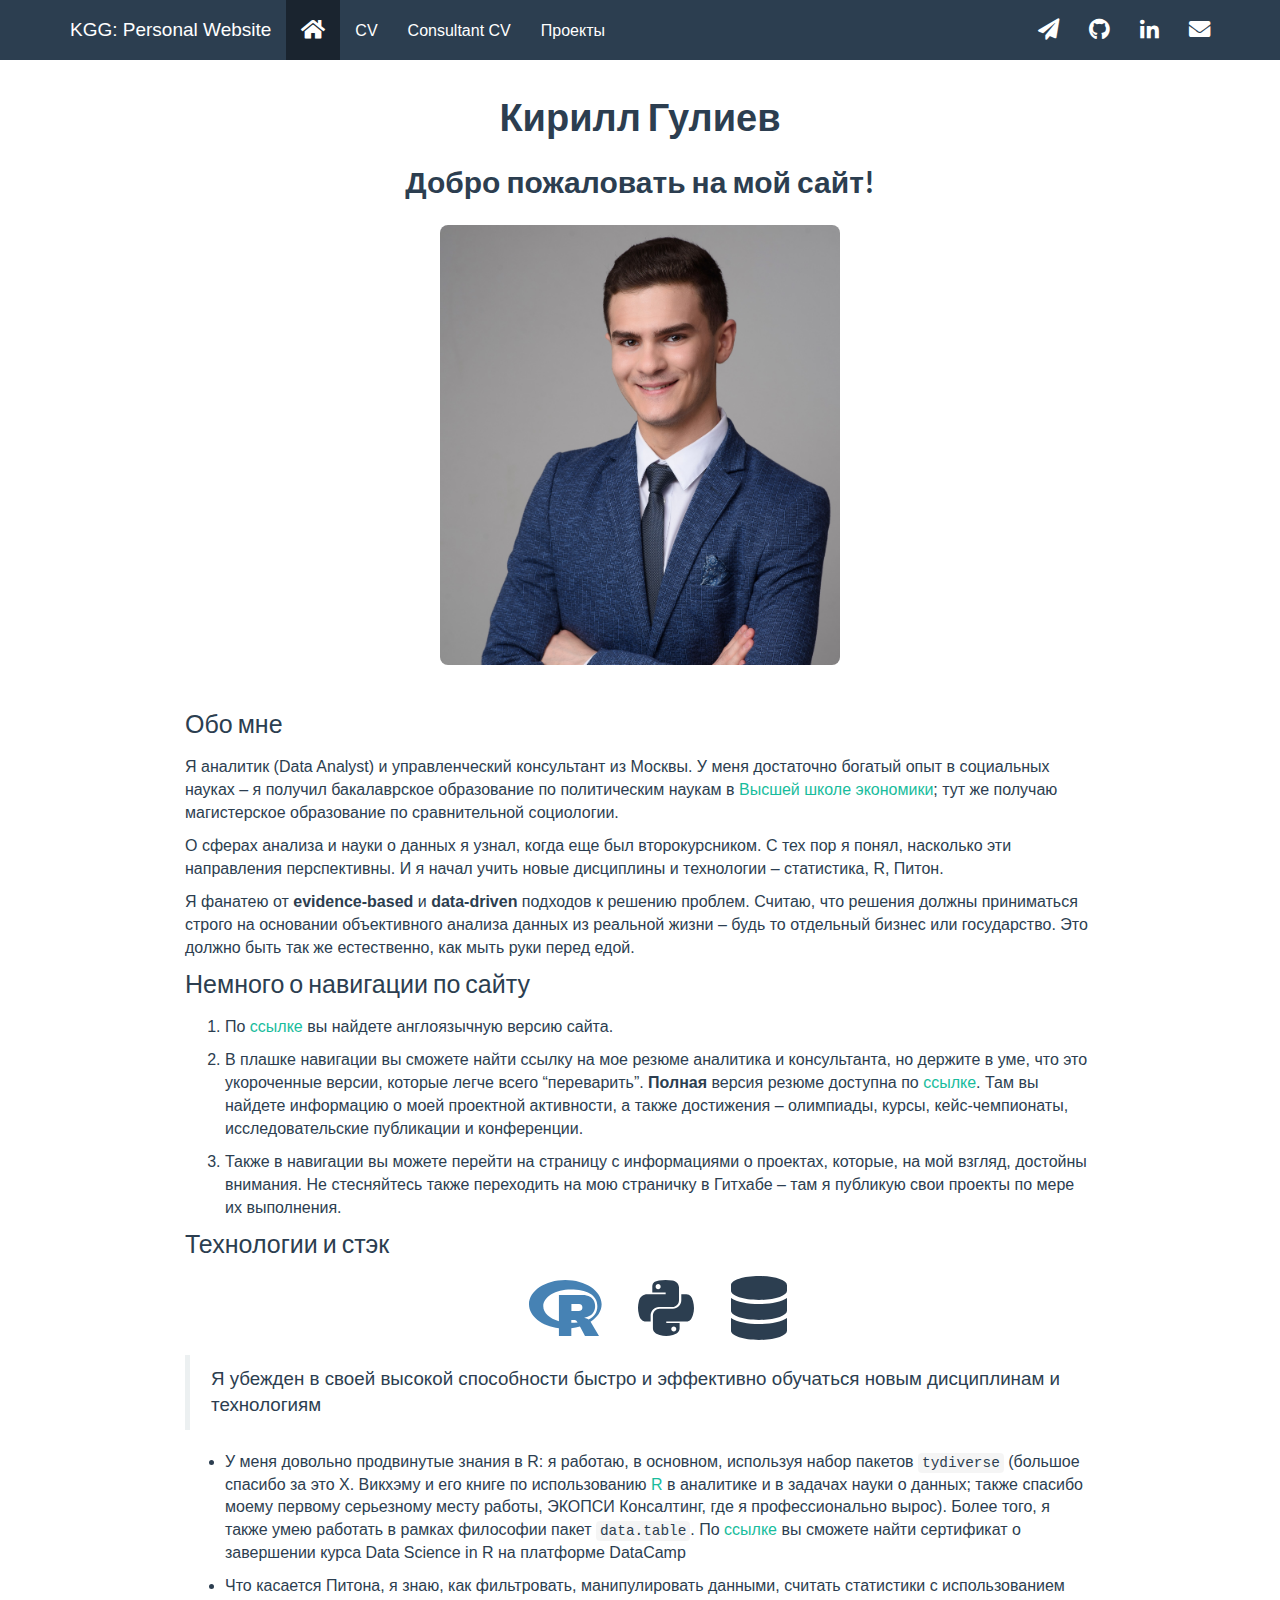
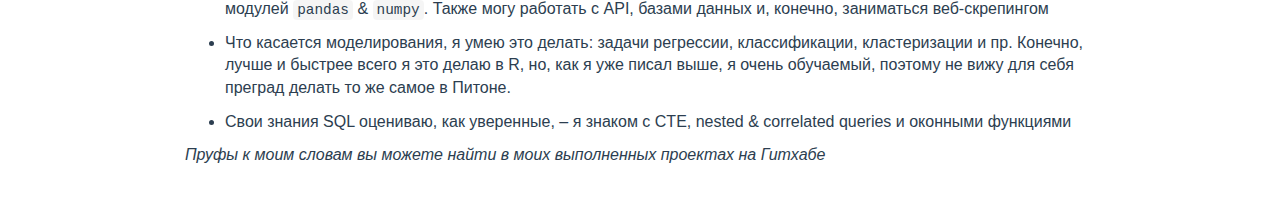
<file: docs/index.html>
<!DOCTYPE html>

<html>

<head>

<meta charset="utf-8" />
<meta name="generator" content="pandoc" />
<meta http-equiv="X-UA-Compatible" content="IE=EDGE" />




<title>Кирилл Гулиев</title>

<script src="site_libs/header-attrs-2.14/header-attrs.js"></script>
<script src="site_libs/jquery-3.6.0/jquery-3.6.0.min.js"></script>
<meta name="viewport" content="width=device-width, initial-scale=1" />
<link href="site_libs/bootstrap-3.3.5/css/flatly.min.css" rel="stylesheet" />
<script src="site_libs/bootstrap-3.3.5/js/bootstrap.min.js"></script>
<script src="site_libs/bootstrap-3.3.5/shim/html5shiv.min.js"></script>
<script src="site_libs/bootstrap-3.3.5/shim/respond.min.js"></script>
<style>h1 {font-size: 34px;}
       h1.title {font-size: 38px;}
       h2 {font-size: 30px;}
       h3 {font-size: 24px;}
       h4 {font-size: 18px;}
       h5 {font-size: 16px;}
       h6 {font-size: 12px;}
       code {color: inherit; background-color: rgba(0, 0, 0, 0.04);}
       pre:not([class]) { background-color: white }</style>
<script src="site_libs/navigation-1.1/tabsets.js"></script>
<link href="site_libs/highlightjs-9.12.0/default.css" rel="stylesheet" />
<script src="site_libs/highlightjs-9.12.0/highlight.js"></script>
<link href="site_libs/font-awesome-5.1.0/css/all.css" rel="stylesheet" />
<link href="site_libs/font-awesome-5.1.0/css/v4-shims.css" rel="stylesheet" />

<style type="text/css">
  code{white-space: pre-wrap;}
  span.smallcaps{font-variant: small-caps;}
  span.underline{text-decoration: underline;}
  div.column{display: inline-block; vertical-align: top; width: 50%;}
  div.hanging-indent{margin-left: 1.5em; text-indent: -1.5em;}
  ul.task-list{list-style: none;}
    </style>

<style type="text/css">code{white-space: pre;}</style>
<script type="text/javascript">
if (window.hljs) {
  hljs.configure({languages: []});
  hljs.initHighlightingOnLoad();
  if (document.readyState && document.readyState === "complete") {
    window.setTimeout(function() { hljs.initHighlighting(); }, 0);
  }
}
</script>






<link rel="stylesheet" href="style.css" type="text/css" />



<style type = "text/css">
.main-container {
  max-width: 940px;
  margin-left: auto;
  margin-right: auto;
}
img {
  max-width:100%;
}
.tabbed-pane {
  padding-top: 12px;
}
.html-widget {
  margin-bottom: 20px;
}
button.code-folding-btn:focus {
  outline: none;
}
summary {
  display: list-item;
}
details > summary > p:only-child {
  display: inline;
}
pre code {
  padding: 0;
}
</style>


<style type="text/css">
.dropdown-submenu {
  position: relative;
}
.dropdown-submenu>.dropdown-menu {
  top: 0;
  left: 100%;
  margin-top: -6px;
  margin-left: -1px;
  border-radius: 0 6px 6px 6px;
}
.dropdown-submenu:hover>.dropdown-menu {
  display: block;
}
.dropdown-submenu>a:after {
  display: block;
  content: " ";
  float: right;
  width: 0;
  height: 0;
  border-color: transparent;
  border-style: solid;
  border-width: 5px 0 5px 5px;
  border-left-color: #cccccc;
  margin-top: 5px;
  margin-right: -10px;
}
.dropdown-submenu:hover>a:after {
  border-left-color: #adb5bd;
}
.dropdown-submenu.pull-left {
  float: none;
}
.dropdown-submenu.pull-left>.dropdown-menu {
  left: -100%;
  margin-left: 10px;
  border-radius: 6px 0 6px 6px;
}
</style>

<script type="text/javascript">
// manage active state of menu based on current page
$(document).ready(function () {
  // active menu anchor
  href = window.location.pathname
  href = href.substr(href.lastIndexOf('/') + 1)
  if (href === "")
    href = "index.html";
  var menuAnchor = $('a[href="' + href + '"]');

  // mark it active
  menuAnchor.tab('show');

  // if it's got a parent navbar menu mark it active as well
  menuAnchor.closest('li.dropdown').addClass('active');

  // Navbar adjustments
  var navHeight = $(".navbar").first().height() + 15;
  var style = document.createElement('style');
  var pt = "padding-top: " + navHeight + "px; ";
  var mt = "margin-top: -" + navHeight + "px; ";
  var css = "";
  // offset scroll position for anchor links (for fixed navbar)
  for (var i = 1; i <= 6; i++) {
    css += ".section h" + i + "{ " + pt + mt + "}\n";
  }
  style.innerHTML = "body {" + pt + "padding-bottom: 40px; }\n" + css;
  document.head.appendChild(style);
});
</script>

<!-- tabsets -->

<style type="text/css">
.tabset-dropdown > .nav-tabs {
  display: inline-table;
  max-height: 500px;
  min-height: 44px;
  overflow-y: auto;
  border: 1px solid #ddd;
  border-radius: 4px;
}

.tabset-dropdown > .nav-tabs > li.active:before {
  content: "";
  font-family: 'Glyphicons Halflings';
  display: inline-block;
  padding: 10px;
  border-right: 1px solid #ddd;
}

.tabset-dropdown > .nav-tabs.nav-tabs-open > li.active:before {
  content: "&#xe258;";
  border: none;
}

.tabset-dropdown > .nav-tabs.nav-tabs-open:before {
  content: "";
  font-family: 'Glyphicons Halflings';
  display: inline-block;
  padding: 10px;
  border-right: 1px solid #ddd;
}

.tabset-dropdown > .nav-tabs > li.active {
  display: block;
}

.tabset-dropdown > .nav-tabs > li > a,
.tabset-dropdown > .nav-tabs > li > a:focus,
.tabset-dropdown > .nav-tabs > li > a:hover {
  border: none;
  display: inline-block;
  border-radius: 4px;
  background-color: transparent;
}

.tabset-dropdown > .nav-tabs.nav-tabs-open > li {
  display: block;
  float: none;
}

.tabset-dropdown > .nav-tabs > li {
  display: none;
}
</style>

<!-- code folding -->




</head>

<body>


<div class="container-fluid main-container">




<div class="navbar navbar-default  navbar-fixed-top" role="navigation">
  <div class="container">
    <div class="navbar-header">
      <button type="button" class="navbar-toggle collapsed" data-toggle="collapse" data-bs-toggle="collapse" data-target="#navbar" data-bs-target="#navbar">
        <span class="icon-bar"></span>
        <span class="icon-bar"></span>
        <span class="icon-bar"></span>
      </button>
      <a class="navbar-brand" href="index.html">KGG: Personal Website</a>
    </div>
    <div id="navbar" class="navbar-collapse collapse">
      <ul class="nav navbar-nav">
        <li>
  <a href="index.html">
    <span class="fa fa-home fa-lg"></span>
     
  </a>
</li>
<li>
  <a href="https://disk.yandex.ru/i/w6R6VSAj4R4mag">CV</a>
</li>
<li>
  <a href="https://disk.yandex.ru/i/-Gjq_rIR4XyQKw">Consultant CV</a>
</li>
<li>
  <a href="projects.html">Проекты</a>
</li>
      </ul>
      <ul class="nav navbar-nav navbar-right">
        <li>
  <a href="https://t.me/kguliev">
    <span class="fa fa-paper-plane fa-lg"></span>
     
  </a>
</li>
<li>
  <a href="http://github.com/kgguliev">
    <span class="fa fa-github fa-lg"></span>
     
  </a>
</li>
<li>
  <a href="https://www.linkedin.com/in/kgguliev/">
    <span class="fa fa-linkedin fa-lg"></span>
     
  </a>
</li>
<li>
  <a href="mailto:&lt;kgguliev@yandex.ru&gt;">
    <span class="fa fa-envelope fa-lg"></span>
     
  </a>
</li>
      </ul>
    </div><!--/.nav-collapse -->
  </div><!--/.container -->
</div><!--/.navbar -->

<div id="header">



<h1 class="title toc-ignore">Кирилл Гулиев</h1>

</div>


<div id="добро-пожаловать-на-мой-сайт" class="section level1">
<h1>Добро пожаловать на мой сайт!</h1>
<p><img src="img/photo.jpg" /></p>
<div id="обо-мне" class="section level2">
<h2>Обо мне</h2>
<p>Я аналитик (Data Analyst) и управленческий консультант из Москвы. У
меня достаточно богатый опыт в социальных науках – я получил
бакалаврское образование по политическим наукам в <a
href="https://www.hse.ru">Высшей школе экономики</a>; тут же получаю
магистерское образование по сравнительной социологии.</p>
<p>О сферах анализа и науки о данных я узнал, когда еще был
второкурсником. С тех пор я понял, насколько эти направления
перспективны. И я начал учить новые дисциплины и технологии –
статистика, R, Питон.</p>
<p>Я фанатею от <strong>evidence-based</strong> и
<strong>data-driven</strong> подходов к решению проблем. Считаю, что
решения должны приниматься строго на основании объективного анализа
данных из реальной жизни – будь то отдельный бизнес или государство. Это
должно быть так же естественно, как мыть руки перед едой.</p>
</div>
<div id="немного-о-навигации-по-сайту" class="section level2">
<h2>Немного о навигации по сайту</h2>
<ol style="list-style-type: decimal">
<li><p>По <a
href="https://kgguliev.github.io/personalwebsite-en/">ссылке</a> вы
найдете англоязычную версию сайта.</p></li>
<li><p>В плашке навигации вы сможете найти ссылку на мое резюме
аналитика и консультанта, но держите в уме, что это укороченные версии,
которые легче всего “переварить”. <strong>Полная</strong> версия резюме
доступна по <a
href="https://disk.yandex.ru/i/Ljj_shB2QVgCzA">ссылке</a>. Там вы
найдете информацию о моей проектной активности, а также достижения –
олимпиады, курсы, кейс-чемпионаты, исследовательские публикации и
конференции.</p></li>
<li><p>Также в навигации вы можете перейти на страницу с информациями о
проектах, которые, на мой взгляд, достойны внимания. Не стесняйтесь
также переходить на мою страничку в Гитхабе – там я публикую свои
проекты по мере их выполнения.</p></li>
</ol>
</div>
<div id="технологии-и-стэк" class="section level2">
<h2>Технологии и стэк</h2>
<p><svg aria-hidden="true" role="img" viewBox="0 0 581 512" style="height:4em;width:4.54em;vertical-align:-0.125em;margin-left:21.5em;margin-right:2em;font-size:inherit;fill:steelblue;overflow:visible;position:relative;"><path d="M581 226.6C581 119.1 450.9 32 290.5 32S0 119.1 0 226.6C0 322.4 103.3 402 239.4 418.1V480h99.1v-61.5c24.3-2.7 47.6-7.4 69.4-13.9L448 480h112l-67.4-113.7c54.5-35.4 88.4-84.9 88.4-139.7zm-466.8 14.5c0-73.5 98.9-133 220.8-133s211.9 40.7 211.9 133c0 50.1-26.5 85-70.3 106.4-2.4-1.6-4.7-2.9-6.4-3.7-10.2-5.2-27.8-10.5-27.8-10.5s86.6-6.4 86.6-92.7-90.6-87.9-90.6-87.9h-199V361c-74.1-21.5-125.2-67.1-125.2-119.9zm225.1 38.3v-55.6c57.8 0 87.8-6.8 87.8 27.3 0 36.5-38.2 28.3-87.8 28.3zm-.9 72.5H365c10.8 0 18.9 11.7 24 19.2-16.1 1.9-33 2.8-50.6 2.9v-22.1z"/></svg>
<svg aria-hidden="true" role="img" viewBox="0 0 448 512" style="height:4em;width:3.5em;vertical-align:-0.125em;margin-left:auto;margin-right:2em;font-size:inherit;fill:currentColor;overflow:visible;position:relative;"><path d="M439.8 200.5c-7.7-30.9-22.3-54.2-53.4-54.2h-40.1v47.4c0 36.8-31.2 67.8-66.8 67.8H172.7c-29.2 0-53.4 25-53.4 54.3v101.8c0 29 25.2 46 53.4 54.3 33.8 9.9 66.3 11.7 106.8 0 26.9-7.8 53.4-23.5 53.4-54.3v-40.7H226.2v-13.6h160.2c31.1 0 42.6-21.7 53.4-54.2 11.2-33.5 10.7-65.7 0-108.6zM286.2 404c11.1 0 20.1 9.1 20.1 20.3 0 11.3-9 20.4-20.1 20.4-11 0-20.1-9.2-20.1-20.4.1-11.3 9.1-20.3 20.1-20.3zM167.8 248.1h106.8c29.7 0 53.4-24.5 53.4-54.3V91.9c0-29-24.4-50.7-53.4-55.6-35.8-5.9-74.7-5.6-106.8.1-45.2 8-53.4 24.7-53.4 55.6v40.7h106.9v13.6h-147c-31.1 0-58.3 18.7-66.8 54.2-9.8 40.7-10.2 66.1 0 108.6 7.6 31.6 25.7 54.2 56.8 54.2H101v-48.8c0-35.3 30.5-66.4 66.8-66.4zm-6.7-142.6c-11.1 0-20.1-9.1-20.1-20.3.1-11.3 9-20.4 20.1-20.4 11 0 20.1 9.2 20.1 20.4s-9 20.3-20.1 20.3z"/></svg>
<svg aria-hidden="true" role="img" viewBox="0 0 448 512" style="height:4em;width:3.5em;vertical-align:-0.125em;margin-left:auto;margin-right:auto;font-size:inherit;fill:currentColor;overflow:visible;position:relative;"><path d="M448 73.143v45.714C448 159.143 347.667 192 224 192S0 159.143 0 118.857V73.143C0 32.857 100.333 0 224 0s224 32.857 224 73.143zM448 176v102.857C448 319.143 347.667 352 224 352S0 319.143 0 278.857V176c48.125 33.143 136.208 48.572 224 48.572S399.874 209.143 448 176zm0 160v102.857C448 479.143 347.667 512 224 512S0 479.143 0 438.857V336c48.125 33.143 136.208 48.572 224 48.572S399.874 369.143 448 336z"/></svg></p>
<blockquote>
<p>Я убежден в своей высокой способности быстро и эффективно обучаться
новым дисциплинам и технологиям</p>
</blockquote>
<ul>
<li><p>У меня довольно продвинутые знания в R: я работаю, в основном,
используя набор пакетов <code>tydiverse</code> (большое спасибо за это
Х. Викхэму и его книге по использованию <a
href="https://r4ds.had.co.nz/">R</a> в аналитике и в задачах науки о
данных; также спасибо моему первому серьезному месту работы, ЭКОПСИ
Консалтинг, где я профессионально вырос). Более того, я также умею
работать в рамках философии пакет <code>data.table</code>. По <a
href="https://www.datacamp.com/statement-of-accomplishment/track/fb848fe18f7ccf94accb08a5eefedaefeb9eef7f">ссылке</a>
вы сможете найти сертификат о завершении курса Data Science in R на
платформе DataCamp</p></li>
<li><p>Что касается Питона, я знаю, как фильтровать, манипулировать
данными, считать статистики с использованием модулей <code>pandas</code>
&amp; <code>numpy</code>. Также могу работать с API, базами данных и,
конечно, заниматься веб-скрепингом</p></li>
<li><p>Что касается моделирования, я умею это делать: задачи регрессии,
классификации, кластеризации и пр. Конечно, лучше и быстрее всего я это
делаю в R, но, как я уже писал выше, я очень обучаемый, поэтому не вижу
для себя преград делать то же самое в Питоне.</p></li>
<li><p>Свои знания SQL оцениваю, как уверенные, – я знаком с CTE, nested
&amp; correlated queries и оконными функциями</p></li>
</ul>
<p><em>Пруфы к моим словам вы можете найти в моих выполненных проектах
на Гитхабе</em></p>
</div>
</div>




</div>

<script>

// add bootstrap table styles to pandoc tables
function bootstrapStylePandocTables() {
  $('tr.odd').parent('tbody').parent('table').addClass('table table-condensed');
}
$(document).ready(function () {
  bootstrapStylePandocTables();
});


</script>

<!-- tabsets -->

<script>
$(document).ready(function () {
  window.buildTabsets("TOC");
});

$(document).ready(function () {
  $('.tabset-dropdown > .nav-tabs > li').click(function () {
    $(this).parent().toggleClass('nav-tabs-open');
  });
});
</script>

<!-- code folding -->


<!-- dynamically load mathjax for compatibility with self-contained -->
<script>
  (function () {
    var script = document.createElement("script");
    script.type = "text/javascript";
    script.src  = "https://mathjax.rstudio.com/latest/MathJax.js?config=TeX-AMS-MML_HTMLorMML";
    document.getElementsByTagName("head")[0].appendChild(script);
  })();
</script>

</body>
</html>
</file>
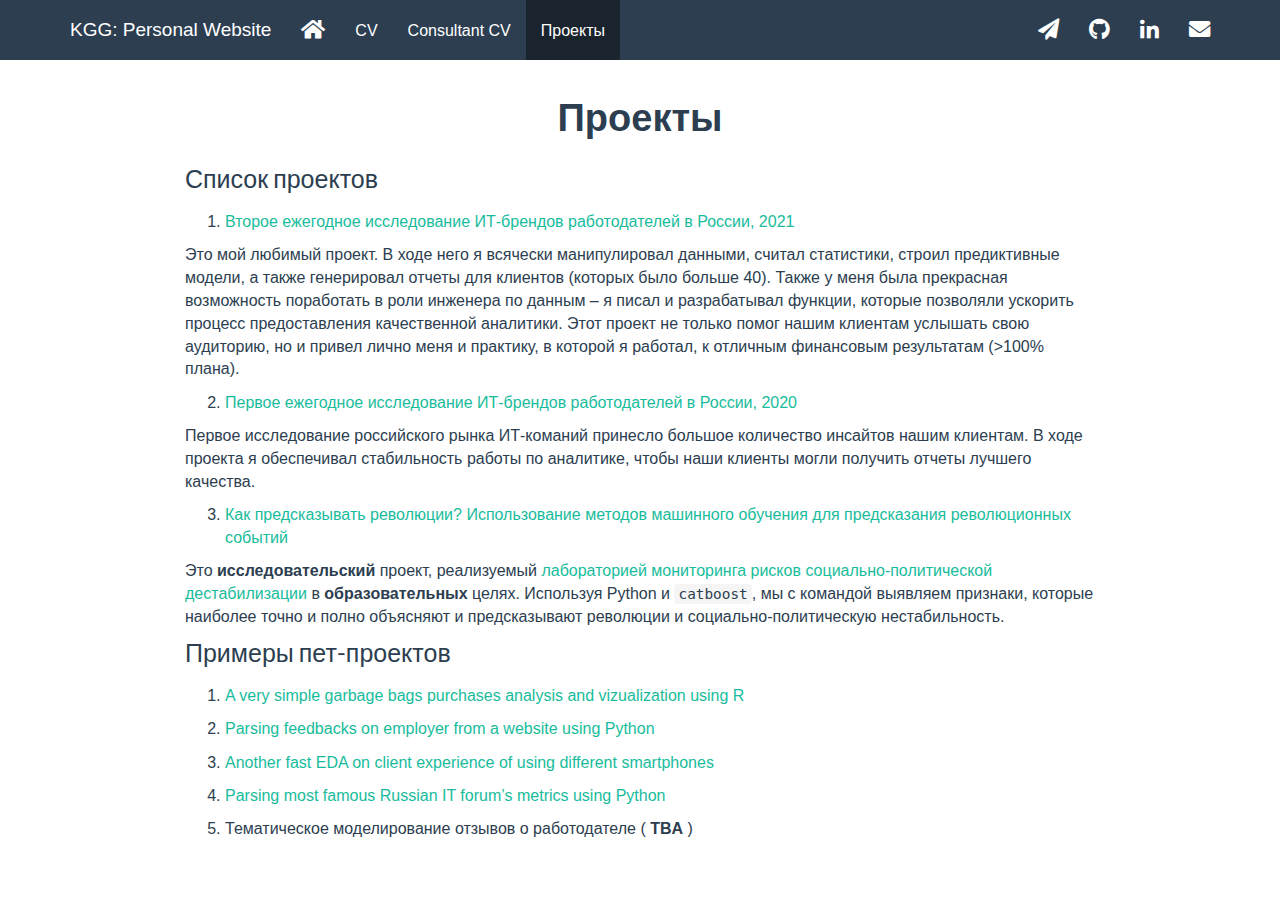
<file: docs/projects.html>
<!DOCTYPE html>

<html>

<head>

<meta charset="utf-8" />
<meta name="generator" content="pandoc" />
<meta http-equiv="X-UA-Compatible" content="IE=EDGE" />




<title>Проекты</title>

<script src="site_libs/header-attrs-2.14/header-attrs.js"></script>
<script src="site_libs/jquery-3.6.0/jquery-3.6.0.min.js"></script>
<meta name="viewport" content="width=device-width, initial-scale=1" />
<link href="site_libs/bootstrap-3.3.5/css/flatly.min.css" rel="stylesheet" />
<script src="site_libs/bootstrap-3.3.5/js/bootstrap.min.js"></script>
<script src="site_libs/bootstrap-3.3.5/shim/html5shiv.min.js"></script>
<script src="site_libs/bootstrap-3.3.5/shim/respond.min.js"></script>
<style>h1 {font-size: 34px;}
       h1.title {font-size: 38px;}
       h2 {font-size: 30px;}
       h3 {font-size: 24px;}
       h4 {font-size: 18px;}
       h5 {font-size: 16px;}
       h6 {font-size: 12px;}
       code {color: inherit; background-color: rgba(0, 0, 0, 0.04);}
       pre:not([class]) { background-color: white }</style>
<script src="site_libs/navigation-1.1/tabsets.js"></script>
<link href="site_libs/highlightjs-9.12.0/default.css" rel="stylesheet" />
<script src="site_libs/highlightjs-9.12.0/highlight.js"></script>
<link href="site_libs/font-awesome-5.1.0/css/all.css" rel="stylesheet" />
<link href="site_libs/font-awesome-5.1.0/css/v4-shims.css" rel="stylesheet" />

<style type="text/css">
  code{white-space: pre-wrap;}
  span.smallcaps{font-variant: small-caps;}
  span.underline{text-decoration: underline;}
  div.column{display: inline-block; vertical-align: top; width: 50%;}
  div.hanging-indent{margin-left: 1.5em; text-indent: -1.5em;}
  ul.task-list{list-style: none;}
    </style>

<style type="text/css">code{white-space: pre;}</style>
<script type="text/javascript">
if (window.hljs) {
  hljs.configure({languages: []});
  hljs.initHighlightingOnLoad();
  if (document.readyState && document.readyState === "complete") {
    window.setTimeout(function() { hljs.initHighlighting(); }, 0);
  }
}
</script>






<link rel="stylesheet" href="style.css" type="text/css" />



<style type = "text/css">
.main-container {
  max-width: 940px;
  margin-left: auto;
  margin-right: auto;
}
img {
  max-width:100%;
}
.tabbed-pane {
  padding-top: 12px;
}
.html-widget {
  margin-bottom: 20px;
}
button.code-folding-btn:focus {
  outline: none;
}
summary {
  display: list-item;
}
details > summary > p:only-child {
  display: inline;
}
pre code {
  padding: 0;
}
</style>


<style type="text/css">
.dropdown-submenu {
  position: relative;
}
.dropdown-submenu>.dropdown-menu {
  top: 0;
  left: 100%;
  margin-top: -6px;
  margin-left: -1px;
  border-radius: 0 6px 6px 6px;
}
.dropdown-submenu:hover>.dropdown-menu {
  display: block;
}
.dropdown-submenu>a:after {
  display: block;
  content: " ";
  float: right;
  width: 0;
  height: 0;
  border-color: transparent;
  border-style: solid;
  border-width: 5px 0 5px 5px;
  border-left-color: #cccccc;
  margin-top: 5px;
  margin-right: -10px;
}
.dropdown-submenu:hover>a:after {
  border-left-color: #adb5bd;
}
.dropdown-submenu.pull-left {
  float: none;
}
.dropdown-submenu.pull-left>.dropdown-menu {
  left: -100%;
  margin-left: 10px;
  border-radius: 6px 0 6px 6px;
}
</style>

<script type="text/javascript">
// manage active state of menu based on current page
$(document).ready(function () {
  // active menu anchor
  href = window.location.pathname
  href = href.substr(href.lastIndexOf('/') + 1)
  if (href === "")
    href = "index.html";
  var menuAnchor = $('a[href="' + href + '"]');

  // mark it active
  menuAnchor.tab('show');

  // if it's got a parent navbar menu mark it active as well
  menuAnchor.closest('li.dropdown').addClass('active');

  // Navbar adjustments
  var navHeight = $(".navbar").first().height() + 15;
  var style = document.createElement('style');
  var pt = "padding-top: " + navHeight + "px; ";
  var mt = "margin-top: -" + navHeight + "px; ";
  var css = "";
  // offset scroll position for anchor links (for fixed navbar)
  for (var i = 1; i <= 6; i++) {
    css += ".section h" + i + "{ " + pt + mt + "}\n";
  }
  style.innerHTML = "body {" + pt + "padding-bottom: 40px; }\n" + css;
  document.head.appendChild(style);
});
</script>

<!-- tabsets -->

<style type="text/css">
.tabset-dropdown > .nav-tabs {
  display: inline-table;
  max-height: 500px;
  min-height: 44px;
  overflow-y: auto;
  border: 1px solid #ddd;
  border-radius: 4px;
}

.tabset-dropdown > .nav-tabs > li.active:before {
  content: "";
  font-family: 'Glyphicons Halflings';
  display: inline-block;
  padding: 10px;
  border-right: 1px solid #ddd;
}

.tabset-dropdown > .nav-tabs.nav-tabs-open > li.active:before {
  content: "&#xe258;";
  border: none;
}

.tabset-dropdown > .nav-tabs.nav-tabs-open:before {
  content: "";
  font-family: 'Glyphicons Halflings';
  display: inline-block;
  padding: 10px;
  border-right: 1px solid #ddd;
}

.tabset-dropdown > .nav-tabs > li.active {
  display: block;
}

.tabset-dropdown > .nav-tabs > li > a,
.tabset-dropdown > .nav-tabs > li > a:focus,
.tabset-dropdown > .nav-tabs > li > a:hover {
  border: none;
  display: inline-block;
  border-radius: 4px;
  background-color: transparent;
}

.tabset-dropdown > .nav-tabs.nav-tabs-open > li {
  display: block;
  float: none;
}

.tabset-dropdown > .nav-tabs > li {
  display: none;
}
</style>

<!-- code folding -->




</head>

<body>


<div class="container-fluid main-container">




<div class="navbar navbar-default  navbar-fixed-top" role="navigation">
  <div class="container">
    <div class="navbar-header">
      <button type="button" class="navbar-toggle collapsed" data-toggle="collapse" data-bs-toggle="collapse" data-target="#navbar" data-bs-target="#navbar">
        <span class="icon-bar"></span>
        <span class="icon-bar"></span>
        <span class="icon-bar"></span>
      </button>
      <a class="navbar-brand" href="index.html">KGG: Personal Website</a>
    </div>
    <div id="navbar" class="navbar-collapse collapse">
      <ul class="nav navbar-nav">
        <li>
  <a href="index.html">
    <span class="fa fa-home fa-lg"></span>
     
  </a>
</li>
<li>
  <a href="https://disk.yandex.ru/i/w6R6VSAj4R4mag">CV</a>
</li>
<li>
  <a href="https://disk.yandex.ru/i/-Gjq_rIR4XyQKw">Consultant CV</a>
</li>
<li>
  <a href="projects.html">Проекты</a>
</li>
      </ul>
      <ul class="nav navbar-nav navbar-right">
        <li>
  <a href="https://t.me/kguliev">
    <span class="fa fa-paper-plane fa-lg"></span>
     
  </a>
</li>
<li>
  <a href="http://github.com/kgguliev">
    <span class="fa fa-github fa-lg"></span>
     
  </a>
</li>
<li>
  <a href="https://www.linkedin.com/in/kgguliev/">
    <span class="fa fa-linkedin fa-lg"></span>
     
  </a>
</li>
<li>
  <a href="mailto:&lt;kgguliev@yandex.ru&gt;">
    <span class="fa fa-envelope fa-lg"></span>
     
  </a>
</li>
      </ul>
    </div><!--/.nav-collapse -->
  </div><!--/.container -->
</div><!--/.navbar -->

<div id="header">



<h1 class="title toc-ignore">Проекты</h1>

</div>


<div id="список-проектов" class="section level2">
<h2>Список проектов</h2>
<ol style="list-style-type: decimal">
<li><a href="https://habr.com/ru/article/593223/">Второе ежегодное
исследование ИТ-брендов работодателей в России, 2021</a></li>
</ol>
<p>Это мой любимый проект. В ходе него я всячески манипулировал данными,
считал статистики, строил предиктивные модели, а также генерировал
отчеты для клиентов (которых было больше 40). Также у меня была
прекрасная возможность поработать в роли инженера по данным – я писал и
разрабатывал функции, которые позволяли ускорить процесс предоставления
качественной аналитики. Этот проект не только помог нашим клиентам
услышать свою аудиторию, но и привел лично меня и практику, в которой я
работал, к отличным финансовым результатам (&gt;100% плана).</p>
<ol start="2" style="list-style-type: decimal">
<li><a href="https://habr.com/ru/company/itbrand/blog/529928/">Первое
ежегодное исследование ИТ-брендов работодателей в России, 2020</a></li>
</ol>
<p>Первое исследование российского рынка ИТ-команий принесло большое
количество инсайтов нашим клиентам. В ходе проекта я обеспечивал
стабильность работы по аналитике, чтобы наши клиенты могли получить
отчеты лучшего качества.</p>
<ol start="3" style="list-style-type: decimal">
<li><a href="https://pf.hse.ru/502186944.html">Как предсказывать
революции? Использование методов машинного обучения для предсказания
революционных событий</a></li>
</ol>
<p>Это <strong>исследовательский</strong> проект, реализуемый <a
href="https://social.hse.ru/mr/">лабораторией мониторинга рисков
социально-политической дестабилизации</a> в
<strong>образовательных</strong> целях. Используя Python и
<code>catboost</code>, мы с командой выявляем признаки, которые наиболее
точно и полно объясняют и предсказывают революции и
социально-политическую нестабильность.</p>
</div>
<div id="примеры-пет-проектов" class="section level2">
<h2>Примеры пет-проектов</h2>
<ol style="list-style-type: decimal">
<li><p><a href="https://github.com/kgguliev/garbage-bags-purchases">A
very simple garbage bags purchases analysis and vizualization using
R</a></p></li>
<li><p><a
href="https://github.com/kgguliev/parse-feedbacks-grinatom">Parsing
feedbacks on employer from a website using Python</a></p></li>
<li><p><a
href="https://github.com/kgguliev/eda-for-client-experience">Another
fast EDA on client experience of using different
smartphones</a></p></li>
<li><p><a
href="https://github.com/kgguliev/parse-habr-posts-metrics">Parsing most
famous Russian IT forum’s metrics using Python</a></p></li>
<li><p>Тематическое моделирование отзывов о работодателе (
<strong>TBA</strong> )</p></li>
</ol>
</div>




</div>

<script>

// add bootstrap table styles to pandoc tables
function bootstrapStylePandocTables() {
  $('tr.odd').parent('tbody').parent('table').addClass('table table-condensed');
}
$(document).ready(function () {
  bootstrapStylePandocTables();
});


</script>

<!-- tabsets -->

<script>
$(document).ready(function () {
  window.buildTabsets("TOC");
});

$(document).ready(function () {
  $('.tabset-dropdown > .nav-tabs > li').click(function () {
    $(this).parent().toggleClass('nav-tabs-open');
  });
});
</script>

<!-- code folding -->


<!-- dynamically load mathjax for compatibility with self-contained -->
<script>
  (function () {
    var script = document.createElement("script");
    script.type = "text/javascript";
    script.src  = "https://mathjax.rstudio.com/latest/MathJax.js?config=TeX-AMS-MML_HTMLorMML";
    document.getElementsByTagName("head")[0].appendChild(script);
  })();
</script>

</body>
</html>
</file>
<file: docs/site_libs/highlightjs-9.12.0/default.css>
.hljs-literal {
  color: #990073;
}

.hljs-number {
  color: #099;
}

.hljs-comment {
  color: #998;
  font-style: italic;
}

.hljs-keyword {
  color: #900;
  font-weight: bold;
}

.hljs-string {
  color: #d14;
}
</file>
<file: docs/style.css>
img {
  width: 400px;
  display: block;
  border-radius: 8px;
  margin-left: auto;
  margin-right: auto;
  margin-top: 3%;
  margin-bottom: 5%;
}

h1 {
  text-align: center;
  font-weight: bold;
  font-size: 30px;
  margin-bottom: 3%;
  
}

h2 {
  font-size: 25px;
  margin-bottom: 2%;

}

body {
  display: block;
  margin-left: auto;
  margin-right: auto;
  font-size: 16px;
  font-family: "arial";
}
</file>
<file: docs/site_libs/bootstrap-3.3.5/css/flatly.min.css>
@font-face {
  font-family: 'Lato';
  font-style: normal;
  font-weight: 400;
  src: url(fonts/Lato.ttf) format('truetype');
}
@font-face {
  font-family: 'Lato';
  font-style: normal;
  font-weight: 700;
  src: url(fonts/LatoBold.ttf) format('truetype');
}
@font-face {
  font-family: 'Lato';
  font-style: italic;
  font-weight: 400;
  src: url(fonts/LatoItalic.ttf) format('truetype');
}

/*!
 * bootswatch v3.3.6
 * Homepage: http://bootswatch.com
 * Copyright 2012-2015 Thomas Park
 * Licensed under MIT
 * Based on Bootstrap
*//*!
 * Bootstrap v3.3.6 (http://getbootstrap.com)
 * Copyright 2011-2015 Twitter, Inc.
 * Licensed under MIT (https://github.com/twbs/bootstrap/blob/master/LICENSE)
 *//*! normalize.css v3.0.3 | MIT License | github.com/necolas/normalize.css */html{font-family:sans-serif;-ms-text-size-adjust:100%;-webkit-text-size-adjust:100%}body{margin:0}article,aside,details,figcaption,figure,footer,header,hgroup,main,menu,nav,section,summary{display:block}audio,canvas,progress,video{display:inline-block;vertical-align:baseline}audio:not([controls]){display:none;height:0}[hidden],template{display:none}a{background-color:transparent}a:active,a:hover{outline:0}abbr[title]{border-bottom:1px dotted}b,strong{font-weight:bold}dfn{font-style:italic}h1{font-size:2em;margin:0.67em 0}mark{background:#ff0;color:#000}small{font-size:80%}sub,sup{font-size:75%;line-height:0;position:relative;vertical-align:baseline}sup{top:-0.5em}sub{bottom:-0.25em}img{border:0}svg:not(:root){overflow:hidden}figure{margin:1em 40px}hr{-webkit-box-sizing:content-box;-moz-box-sizing:content-box;box-sizing:content-box;height:0}pre{overflow:auto}code,kbd,pre,samp{font-family:monospace, monospace;font-size:1em}button,input,optgroup,select,textarea{color:inherit;font:inherit;margin:0}button{overflow:visible}button,select{text-transform:none}button,html input[type="button"],input[type="reset"],input[type="submit"]{-webkit-appearance:button;cursor:pointer}button[disabled],html input[disabled]{cursor:default}button::-moz-focus-inner,input::-moz-focus-inner{border:0;padding:0}input{line-height:normal}input[type="checkbox"],input[type="radio"]{-webkit-box-sizing:border-box;-moz-box-sizing:border-box;box-sizing:border-box;padding:0}input[type="number"]::-webkit-inner-spin-button,input[type="number"]::-webkit-outer-spin-button{height:auto}input[type="search"]{-webkit-appearance:textfield;-webkit-box-sizing:content-box;-moz-box-sizing:content-box;box-sizing:content-box}input[type="search"]::-webkit-search-cancel-button,input[type="search"]::-webkit-search-decoration{-webkit-appearance:none}fieldset{border:1px solid #c0c0c0;margin:0 2px;padding:0.35em 0.625em 0.75em}legend{border:0;padding:0}textarea{overflow:auto}optgroup{font-weight:bold}table{border-collapse:collapse;border-spacing:0}td,th{padding:0}/*! Source: https://github.com/h5bp/html5-boilerplate/blob/master/src/css/main.css */@media print{*,*:before,*:after{background:transparent !important;color:#000 !important;-webkit-box-shadow:none !important;box-shadow:none !important;text-shadow:none !important}a,a:visited{text-decoration:underline}a[href]:after{content:" (" attr(href) ")"}abbr[title]:after{content:" (" attr(title) ")"}a[href^="#"]:after,a[href^="javascript:"]:after{content:""}pre,blockquote{border:1px solid #999;page-break-inside:avoid}thead{display:table-header-group}tr,img{page-break-inside:avoid}img{max-width:100% !important}p,h2,h3{orphans:3;widows:3}h2,h3{page-break-after:avoid}.navbar{display:none}.btn>.caret,.dropup>.btn>.caret{border-top-color:#000 !important}.label{border:1px solid #000}.table{border-collapse:collapse !important}.table td,.table th{background-color:#fff !important}.table-bordered th,.table-bordered td{border:1px solid #ddd !important}}@font-face{font-family:'Glyphicons Halflings';src:url('../fonts/glyphicons-halflings-regular.eot');src:url('../fonts/glyphicons-halflings-regular.eot?#iefix') format('embedded-opentype'),url('../fonts/glyphicons-halflings-regular.woff') format('woff'),url('../fonts/glyphicons-halflings-regular.ttf') format('truetype'),url('../fonts/glyphicons-halflings-regular.svg#glyphicons_halflingsregular') format('svg')}.glyphicon{position:relative;top:1px;display:inline-block;font-family:'Glyphicons Halflings';font-style:normal;font-weight:normal;line-height:1;-webkit-font-smoothing:antialiased;-moz-osx-font-smoothing:grayscale}.glyphicon-asterisk:before{content:"\002a"}.glyphicon-plus:before{content:"\002b"}.glyphicon-euro:before,.glyphicon-eur:before{content:"\20ac"}.glyphicon-minus:before{content:"\2212"}.glyphicon-cloud:before{content:"\2601"}.glyphicon-envelope:before{content:"\2709"}.glyphicon-pencil:before{content:"\270f"}.glyphicon-glass:before{content:"\e001"}.glyphicon-music:before{content:"\e002"}.glyphicon-search:before{content:"\e003"}.glyphicon-heart:before{content:"\e005"}.glyphicon-star:before{content:"\e006"}.glyphicon-star-empty:before{content:"\e007"}.glyphicon-user:before{content:"\e008"}.glyphicon-film:before{content:"\e009"}.glyphicon-th-large:before{content:"\e010"}.glyphicon-th:before{content:"\e011"}.glyphicon-th-list:before{content:"\e012"}.glyphicon-ok:before{content:"\e013"}.glyphicon-remove:before{content:"\e014"}.glyphicon-zoom-in:before{content:"\e015"}.glyphicon-zoom-out:before{content:"\e016"}.glyphicon-off:before{content:"\e017"}.glyphicon-signal:before{content:"\e018"}.glyphicon-cog:before{content:"\e019"}.glyphicon-trash:before{content:"\e020"}.glyphicon-home:before{content:"\e021"}.glyphicon-file:before{content:"\e022"}.glyphicon-time:before{content:"\e023"}.glyphicon-road:before{content:"\e024"}.glyphicon-download-alt:before{content:"\e025"}.glyphicon-download:before{content:"\e026"}.glyphicon-upload:before{content:"\e027"}.glyphicon-inbox:before{content:"\e028"}.glyphicon-play-circle:before{content:"\e029"}.glyphicon-repeat:before{content:"\e030"}.glyphicon-refresh:before{content:"\e031"}.glyphicon-list-alt:before{content:"\e032"}.glyphicon-lock:before{content:"\e033"}.glyphicon-flag:before{content:"\e034"}.glyphicon-headphones:before{content:"\e035"}.glyphicon-volume-off:before{content:"\e036"}.glyphicon-volume-down:before{content:"\e037"}.glyphicon-volume-up:before{content:"\e038"}.glyphicon-qrcode:before{content:"\e039"}.glyphicon-barcode:before{content:"\e040"}.glyphicon-tag:before{content:"\e041"}.glyphicon-tags:before{content:"\e042"}.glyphicon-book:before{content:"\e043"}.glyphicon-bookmark:before{content:"\e044"}.glyphicon-print:before{content:"\e045"}.glyphicon-camera:before{content:"\e046"}.glyphicon-font:before{content:"\e047"}.glyphicon-bold:before{content:"\e048"}.glyphicon-italic:before{content:"\e049"}.glyphicon-text-height:before{content:"\e050"}.glyphicon-text-width:before{content:"\e051"}.glyphicon-align-left:before{content:"\e052"}.glyphicon-align-center:before{content:"\e053"}.glyphicon-align-right:before{content:"\e054"}.glyphicon-align-justify:before{content:"\e055"}.glyphicon-list:before{content:"\e056"}.glyphicon-indent-left:before{content:"\e057"}.glyphicon-indent-right:before{content:"\e058"}.glyphicon-facetime-video:before{content:"\e059"}.glyphicon-picture:before{content:"\e060"}.glyphicon-map-marker:before{content:"\e062"}.glyphicon-adjust:before{content:"\e063"}.glyphicon-tint:before{content:"\e064"}.glyphicon-edit:before{content:"\e065"}.glyphicon-share:before{content:"\e066"}.glyphicon-check:before{content:"\e067"}.glyphicon-move:before{content:"\e068"}.glyphicon-step-backward:before{content:"\e069"}.glyphicon-fast-backward:before{content:"\e070"}.glyphicon-backward:before{content:"\e071"}.glyphicon-play:before{content:"\e072"}.glyphicon-pause:before{content:"\e073"}.glyphicon-stop:before{content:"\e074"}.glyphicon-forward:before{content:"\e075"}.glyphicon-fast-forward:before{content:"\e076"}.glyphicon-step-forward:before{content:"\e077"}.glyphicon-eject:before{content:"\e078"}.glyphicon-chevron-left:before{content:"\e079"}.glyphicon-chevron-right:before{content:"\e080"}.glyphicon-plus-sign:before{content:"\e081"}.glyphicon-minus-sign:before{content:"\e082"}.glyphicon-remove-sign:before{content:"\e083"}.glyphicon-ok-sign:before{content:"\e084"}.glyphicon-question-sign:before{content:"\e085"}.glyphicon-info-sign:before{content:"\e086"}.glyphicon-screenshot:before{content:"\e087"}.glyphicon-remove-circle:before{content:"\e088"}.glyphicon-ok-circle:before{content:"\e089"}.glyphicon-ban-circle:before{content:"\e090"}.glyphicon-arrow-left:before{content:"\e091"}.glyphicon-arrow-right:before{content:"\e092"}.glyphicon-arrow-up:before{content:"\e093"}.glyphicon-arrow-down:before{content:"\e094"}.glyphicon-share-alt:before{content:"\e095"}.glyphicon-resize-full:before{content:"\e096"}.glyphicon-resize-small:before{content:"\e097"}.glyphicon-exclamation-sign:before{content:"\e101"}.glyphicon-gift:before{content:"\e102"}.glyphicon-leaf:before{content:"\e103"}.glyphicon-fire:before{content:"\e104"}.glyphicon-eye-open:before{content:"\e105"}.glyphicon-eye-close:before{content:"\e106"}.glyphicon-warning-sign:before{content:"\e107"}.glyphicon-plane:before{content:"\e108"}.glyphicon-calendar:before{content:"\e109"}.glyphicon-random:before{content:"\e110"}.glyphicon-comment:before{content:"\e111"}.glyphicon-magnet:before{content:"\e112"}.glyphicon-chevron-up:before{content:"\e113"}.glyphicon-chevron-down:before{content:"\e114"}.glyphicon-retweet:before{content:"\e115"}.glyphicon-shopping-cart:before{content:"\e116"}.glyphicon-folder-close:before{content:"\e117"}.glyphicon-folder-open:before{content:"\e118"}.glyphicon-resize-vertical:before{content:"\e119"}.glyphicon-resize-horizontal:before{content:"\e120"}.glyphicon-hdd:before{content:"\e121"}.glyphicon-bullhorn:before{content:"\e122"}.glyphicon-bell:before{content:"\e123"}.glyphicon-certificate:before{content:"\e124"}.glyphicon-thumbs-up:before{content:"\e125"}.glyphicon-thumbs-down:before{content:"\e126"}.glyphicon-hand-right:before{content:"\e127"}.glyphicon-hand-left:before{content:"\e128"}.glyphicon-hand-up:before{content:"\e129"}.glyphicon-hand-down:before{content:"\e130"}.glyphicon-circle-arrow-right:before{content:"\e131"}.glyphicon-circle-arrow-left:before{content:"\e132"}.glyphicon-circle-arrow-up:before{content:"\e133"}.glyphicon-circle-arrow-down:before{content:"\e134"}.glyphicon-globe:before{content:"\e135"}.glyphicon-wrench:before{content:"\e136"}.glyphicon-tasks:before{content:"\e137"}.glyphicon-filter:before{content:"\e138"}.glyphicon-briefcase:before{content:"\e139"}.glyphicon-fullscreen:before{content:"\e140"}.glyphicon-dashboard:before{content:"\e141"}.glyphicon-paperclip:before{content:"\e142"}.glyphicon-heart-empty:before{content:"\e143"}.glyphicon-link:before{content:"\e144"}.glyphicon-phone:before{content:"\e145"}.glyphicon-pushpin:before{content:"\e146"}.glyphicon-usd:before{content:"\e148"}.glyphicon-gbp:before{content:"\e149"}.glyphicon-sort:before{content:"\e150"}.glyphicon-sort-by-alphabet:before{content:"\e151"}.glyphicon-sort-by-alphabet-alt:before{content:"\e152"}.glyphicon-sort-by-order:before{content:"\e153"}.glyphicon-sort-by-order-alt:before{content:"\e154"}.glyphicon-sort-by-attributes:before{content:"\e155"}.glyphicon-sort-by-attributes-alt:before{content:"\e156"}.glyphicon-unchecked:before{content:"\e157"}.glyphicon-expand:before{content:"\e158"}.glyphicon-collapse-down:before{content:"\e159"}.glyphicon-collapse-up:before{content:"\e160"}.glyphicon-log-in:before{content:"\e161"}.glyphicon-flash:before{content:"\e162"}.glyphicon-log-out:before{content:"\e163"}.glyphicon-new-window:before{content:"\e164"}.glyphicon-record:before{content:"\e165"}.glyphicon-save:before{content:"\e166"}.glyphicon-open:before{content:"\e167"}.glyphicon-saved:before{content:"\e168"}.glyphicon-import:before{content:"\e169"}.glyphicon-export:before{content:"\e170"}.glyphicon-send:before{content:"\e171"}.glyphicon-floppy-disk:before{content:"\e172"}.glyphicon-floppy-saved:before{content:"\e173"}.glyphicon-floppy-remove:before{content:"\e174"}.glyphicon-floppy-save:before{content:"\e175"}.glyphicon-floppy-open:before{content:"\e176"}.glyphicon-credit-card:before{content:"\e177"}.glyphicon-transfer:before{content:"\e178"}.glyphicon-cutlery:before{content:"\e179"}.glyphicon-header:before{content:"\e180"}.glyphicon-compressed:before{content:"\e181"}.glyphicon-earphone:before{content:"\e182"}.glyphicon-phone-alt:before{content:"\e183"}.glyphicon-tower:before{content:"\e184"}.glyphicon-stats:before{content:"\e185"}.glyphicon-sd-video:before{content:"\e186"}.glyphicon-hd-video:before{content:"\e187"}.glyphicon-subtitles:before{content:"\e188"}.glyphicon-sound-stereo:before{content:"\e189"}.glyphicon-sound-dolby:before{content:"\e190"}.glyphicon-sound-5-1:before{content:"\e191"}.glyphicon-sound-6-1:before{content:"\e192"}.glyphicon-sound-7-1:before{content:"\e193"}.glyphicon-copyright-mark:before{content:"\e194"}.glyphicon-registration-mark:before{content:"\e195"}.glyphicon-cloud-download:before{content:"\e197"}.glyphicon-cloud-upload:before{content:"\e198"}.glyphicon-tree-conifer:before{content:"\e199"}.glyphicon-tree-deciduous:before{content:"\e200"}.glyphicon-cd:before{content:"\e201"}.glyphicon-save-file:before{content:"\e202"}.glyphicon-open-file:before{content:"\e203"}.glyphicon-level-up:before{content:"\e204"}.glyphicon-copy:before{content:"\e205"}.glyphicon-paste:before{content:"\e206"}.glyphicon-alert:before{content:"\e209"}.glyphicon-equalizer:before{content:"\e210"}.glyphicon-king:before{content:"\e211"}.glyphicon-queen:before{content:"\e212"}.glyphicon-pawn:before{content:"\e213"}.glyphicon-bishop:before{content:"\e214"}.glyphicon-knight:before{content:"\e215"}.glyphicon-baby-formula:before{content:"\e216"}.glyphicon-tent:before{content:"\26fa"}.glyphicon-blackboard:before{content:"\e218"}.glyphicon-bed:before{content:"\e219"}.glyphicon-apple:before{content:"\f8ff"}.glyphicon-erase:before{content:"\e221"}.glyphicon-hourglass:before{content:"\231b"}.glyphicon-lamp:before{content:"\e223"}.glyphicon-duplicate:before{content:"\e224"}.glyphicon-piggy-bank:before{content:"\e225"}.glyphicon-scissors:before{content:"\e226"}.glyphicon-bitcoin:before{content:"\e227"}.glyphicon-btc:before{content:"\e227"}.glyphicon-xbt:before{content:"\e227"}.glyphicon-yen:before{content:"\00a5"}.glyphicon-jpy:before{content:"\00a5"}.glyphicon-ruble:before{content:"\20bd"}.glyphicon-rub:before{content:"\20bd"}.glyphicon-scale:before{content:"\e230"}.glyphicon-ice-lolly:before{content:"\e231"}.glyphicon-ice-lolly-tasted:before{content:"\e232"}.glyphicon-education:before{content:"\e233"}.glyphicon-option-horizontal:before{content:"\e234"}.glyphicon-option-vertical:before{content:"\e235"}.glyphicon-menu-hamburger:before{content:"\e236"}.glyphicon-modal-window:before{content:"\e237"}.glyphicon-oil:before{content:"\e238"}.glyphicon-grain:before{content:"\e239"}.glyphicon-sunglasses:before{content:"\e240"}.glyphicon-text-size:before{content:"\e241"}.glyphicon-text-color:before{content:"\e242"}.glyphicon-text-background:before{content:"\e243"}.glyphicon-object-align-top:before{content:"\e244"}.glyphicon-object-align-bottom:before{content:"\e245"}.glyphicon-object-align-horizontal:before{content:"\e246"}.glyphicon-object-align-left:before{content:"\e247"}.glyphicon-object-align-vertical:before{content:"\e248"}.glyphicon-object-align-right:before{content:"\e249"}.glyphicon-triangle-right:before{content:"\e250"}.glyphicon-triangle-left:before{content:"\e251"}.glyphicon-triangle-bottom:before{content:"\e252"}.glyphicon-triangle-top:before{content:"\e253"}.glyphicon-console:before{content:"\e254"}.glyphicon-superscript:before{content:"\e255"}.glyphicon-subscript:before{content:"\e256"}.glyphicon-menu-left:before{content:"\e257"}.glyphicon-menu-right:before{content:"\e258"}.glyphicon-menu-down:before{content:"\e259"}.glyphicon-menu-up:before{content:"\e260"}*{-webkit-box-sizing:border-box;-moz-box-sizing:border-box;box-sizing:border-box}*:before,*:after{-webkit-box-sizing:border-box;-moz-box-sizing:border-box;box-sizing:border-box}html{font-size:10px;-webkit-tap-highlight-color:rgba(0,0,0,0)}body{font-family:"Lato","Helvetica Neue",Helvetica,Arial,sans-serif;font-size:15px;line-height:1.42857143;color:#2c3e50;background-color:#ffffff}input,button,select,textarea{font-family:inherit;font-size:inherit;line-height:inherit}a{color:#18bc9c;text-decoration:none}a:hover,a:focus{color:#18bc9c;text-decoration:underline}a:focus{outline:thin dotted;outline:5px auto -webkit-focus-ring-color;outline-offset:-2px}figure{margin:0}img{vertical-align:middle}.img-responsive,.thumbnail>img,.thumbnail a>img,.carousel-inner>.item>img,.carousel-inner>.item>a>img{display:block;max-width:100%;height:auto}.img-rounded{border-radius:6px}.img-thumbnail{padding:4px;line-height:1.42857143;background-color:#ffffff;border:1px solid #ecf0f1;border-radius:4px;-webkit-transition:all .2s ease-in-out;-o-transition:all .2s ease-in-out;transition:all .2s ease-in-out;display:inline-block;max-width:100%;height:auto}.img-circle{border-radius:50%}hr{margin-top:21px;margin-bottom:21px;border:0;border-top:1px solid #ecf0f1}.sr-only{position:absolute;width:1px;height:1px;margin:-1px;padding:0;overflow:hidden;clip:rect(0, 0, 0, 0);border:0}.sr-only-focusable:active,.sr-only-focusable:focus{position:static;width:auto;height:auto;margin:0;overflow:visible;clip:auto}[role="button"]{cursor:pointer}h1,h2,h3,h4,h5,h6,.h1,.h2,.h3,.h4,.h5,.h6{font-family:"Lato","Helvetica Neue",Helvetica,Arial,sans-serif;font-weight:400;line-height:1.1;color:inherit}h1 small,h2 small,h3 small,h4 small,h5 small,h6 small,.h1 small,.h2 small,.h3 small,.h4 small,.h5 small,.h6 small,h1 .small,h2 .small,h3 .small,h4 .small,h5 .small,h6 .small,.h1 .small,.h2 .small,.h3 .small,.h4 .small,.h5 .small,.h6 .small{font-weight:normal;line-height:1;color:#b4bcc2}h1,.h1,h2,.h2,h3,.h3{margin-top:21px;margin-bottom:10.5px}h1 small,.h1 small,h2 small,.h2 small,h3 small,.h3 small,h1 .small,.h1 .small,h2 .small,.h2 .small,h3 .small,.h3 .small{font-size:65%}h4,.h4,h5,.h5,h6,.h6{margin-top:10.5px;margin-bottom:10.5px}h4 small,.h4 small,h5 small,.h5 small,h6 small,.h6 small,h4 .small,.h4 .small,h5 .small,.h5 .small,h6 .small,.h6 .small{font-size:75%}h1,.h1{font-size:39px}h2,.h2{font-size:32px}h3,.h3{font-size:26px}h4,.h4{font-size:19px}h5,.h5{font-size:15px}h6,.h6{font-size:13px}p{margin:0 0 10.5px}.lead{margin-bottom:21px;font-size:17px;font-weight:300;line-height:1.4}@media (min-width:768px){.lead{font-size:22.5px}}small,.small{font-size:86%}mark,.mark{background-color:#f39c12;padding:.2em}.text-left{text-align:left}.text-right{text-align:right}.text-center{text-align:center}.text-justify{text-align:justify}.text-nowrap{white-space:nowrap}.text-lowercase{text-transform:lowercase}.text-uppercase{text-transform:uppercase}.text-capitalize{text-transform:capitalize}.text-muted{color:#b4bcc2}.text-primary{color:#2c3e50}a.text-primary:hover,a.text-primary:focus{color:#1a242f}.text-success{color:#ffffff}a.text-success:hover,a.text-success:focus{color:#e6e6e6}.text-info{color:#ffffff}a.text-info:hover,a.text-info:focus{color:#e6e6e6}.text-warning{color:#ffffff}a.text-warning:hover,a.text-warning:focus{color:#e6e6e6}.text-danger{color:#ffffff}a.text-danger:hover,a.text-danger:focus{color:#e6e6e6}.bg-primary{color:#fff;background-color:#2c3e50}a.bg-primary:hover,a.bg-primary:focus{background-color:#1a242f}.bg-success{background-color:#18bc9c}a.bg-success:hover,a.bg-success:focus{background-color:#128f76}.bg-info{background-color:#3498db}a.bg-info:hover,a.bg-info:focus{background-color:#217dbb}.bg-warning{background-color:#f39c12}a.bg-warning:hover,a.bg-warning:focus{background-color:#c87f0a}.bg-danger{background-color:#e74c3c}a.bg-danger:hover,a.bg-danger:focus{background-color:#d62c1a}.page-header{padding-bottom:9.5px;margin:42px 0 21px;border-bottom:1px solid transparent}ul,ol{margin-top:0;margin-bottom:10.5px}ul ul,ol ul,ul ol,ol ol{margin-bottom:0}.list-unstyled{padding-left:0;list-style:none}.list-inline{padding-left:0;list-style:none;margin-left:-5px}.list-inline>li{display:inline-block;padding-left:5px;padding-right:5px}dl{margin-top:0;margin-bottom:21px}dt,dd{line-height:1.42857143}dt{font-weight:bold}dd{margin-left:0}@media (min-width:768px){.dl-horizontal dt{float:left;width:160px;clear:left;text-align:right;overflow:hidden;text-overflow:ellipsis;white-space:nowrap}.dl-horizontal dd{margin-left:180px}}abbr[title],abbr[data-original-title]{cursor:help;border-bottom:1px dotted #b4bcc2}.initialism{font-size:90%;text-transform:uppercase}blockquote{padding:10.5px 21px;margin:0 0 21px;font-size:18.75px;border-left:5px solid #ecf0f1}blockquote p:last-child,blockquote ul:last-child,blockquote ol:last-child{margin-bottom:0}blockquote footer,blockquote small,blockquote .small{display:block;font-size:80%;line-height:1.42857143;color:#b4bcc2}blockquote footer:before,blockquote small:before,blockquote .small:before{content:'\2014 \00A0'}.blockquote-reverse,blockquote.pull-right{padding-right:15px;padding-left:0;border-right:5px solid #ecf0f1;border-left:0;text-align:right}.blockquote-reverse footer:before,blockquote.pull-right footer:before,.blockquote-reverse small:before,blockquote.pull-right small:before,.blockquote-reverse .small:before,blockquote.pull-right .small:before{content:''}.blockquote-reverse footer:after,blockquote.pull-right footer:after,.blockquote-reverse small:after,blockquote.pull-right small:after,.blockquote-reverse .small:after,blockquote.pull-right .small:after{content:'\00A0 \2014'}address{margin-bottom:21px;font-style:normal;line-height:1.42857143}code,kbd,pre,samp{font-family:monospace}code{padding:2px 4px;font-size:90%;color:#c7254e;background-color:#f9f2f4;border-radius:4px}kbd{padding:2px 4px;font-size:90%;color:#ffffff;background-color:#333333;border-radius:3px;-webkit-box-shadow:inset 0 -1px 0 rgba(0,0,0,0.25);box-shadow:inset 0 -1px 0 rgba(0,0,0,0.25)}kbd kbd{padding:0;font-size:100%;font-weight:bold;-webkit-box-shadow:none;box-shadow:none}pre{display:block;padding:10px;margin:0 0 10.5px;font-size:14px;line-height:1.42857143;word-break:break-all;word-wrap:break-word;color:#7b8a8b;background-color:#ecf0f1;border:1px solid #cccccc;border-radius:4px}pre code{padding:0;font-size:inherit;color:inherit;white-space:pre-wrap;background-color:transparent;border-radius:0}.pre-scrollable{max-height:340px;overflow-y:scroll}.container{margin-right:auto;margin-left:auto;padding-left:15px;padding-right:15px}@media (min-width:768px){.container{width:750px}}@media (min-width:992px){.container{width:970px}}@media (min-width:1200px){.container{width:1170px}}.container-fluid{margin-right:auto;margin-left:auto;padding-left:15px;padding-right:15px}.row{margin-left:-15px;margin-right:-15px}.col-xs-1,.col-sm-1,.col-md-1,.col-lg-1,.col-xs-2,.col-sm-2,.col-md-2,.col-lg-2,.col-xs-3,.col-sm-3,.col-md-3,.col-lg-3,.col-xs-4,.col-sm-4,.col-md-4,.col-lg-4,.col-xs-5,.col-sm-5,.col-md-5,.col-lg-5,.col-xs-6,.col-sm-6,.col-md-6,.col-lg-6,.col-xs-7,.col-sm-7,.col-md-7,.col-lg-7,.col-xs-8,.col-sm-8,.col-md-8,.col-lg-8,.col-xs-9,.col-sm-9,.col-md-9,.col-lg-9,.col-xs-10,.col-sm-10,.col-md-10,.col-lg-10,.col-xs-11,.col-sm-11,.col-md-11,.col-lg-11,.col-xs-12,.col-sm-12,.col-md-12,.col-lg-12{position:relative;min-height:1px;padding-left:15px;padding-right:15px}.col-xs-1,.col-xs-2,.col-xs-3,.col-xs-4,.col-xs-5,.col-xs-6,.col-xs-7,.col-xs-8,.col-xs-9,.col-xs-10,.col-xs-11,.col-xs-12{float:left}.col-xs-12{width:100%}.col-xs-11{width:91.66666667%}.col-xs-10{width:83.33333333%}.col-xs-9{width:75%}.col-xs-8{width:66.66666667%}.col-xs-7{width:58.33333333%}.col-xs-6{width:50%}.col-xs-5{width:41.66666667%}.col-xs-4{width:33.33333333%}.col-xs-3{width:25%}.col-xs-2{width:16.66666667%}.col-xs-1{width:8.33333333%}.col-xs-pull-12{right:100%}.col-xs-pull-11{right:91.66666667%}.col-xs-pull-10{right:83.33333333%}.col-xs-pull-9{right:75%}.col-xs-pull-8{right:66.66666667%}.col-xs-pull-7{right:58.33333333%}.col-xs-pull-6{right:50%}.col-xs-pull-5{right:41.66666667%}.col-xs-pull-4{right:33.33333333%}.col-xs-pull-3{right:25%}.col-xs-pull-2{right:16.66666667%}.col-xs-pull-1{right:8.33333333%}.col-xs-pull-0{right:auto}.col-xs-push-12{left:100%}.col-xs-push-11{left:91.66666667%}.col-xs-push-10{left:83.33333333%}.col-xs-push-9{left:75%}.col-xs-push-8{left:66.66666667%}.col-xs-push-7{left:58.33333333%}.col-xs-push-6{left:50%}.col-xs-push-5{left:41.66666667%}.col-xs-push-4{left:33.33333333%}.col-xs-push-3{left:25%}.col-xs-push-2{left:16.66666667%}.col-xs-push-1{left:8.33333333%}.col-xs-push-0{left:auto}.col-xs-offset-12{margin-left:100%}.col-xs-offset-11{margin-left:91.66666667%}.col-xs-offset-10{margin-left:83.33333333%}.col-xs-offset-9{margin-left:75%}.col-xs-offset-8{margin-left:66.66666667%}.col-xs-offset-7{margin-left:58.33333333%}.col-xs-offset-6{margin-left:50%}.col-xs-offset-5{margin-left:41.66666667%}.col-xs-offset-4{margin-left:33.33333333%}.col-xs-offset-3{margin-left:25%}.col-xs-offset-2{margin-left:16.66666667%}.col-xs-offset-1{margin-left:8.33333333%}.col-xs-offset-0{margin-left:0%}@media (min-width:768px){.col-sm-1,.col-sm-2,.col-sm-3,.col-sm-4,.col-sm-5,.col-sm-6,.col-sm-7,.col-sm-8,.col-sm-9,.col-sm-10,.col-sm-11,.col-sm-12{float:left}.col-sm-12{width:100%}.col-sm-11{width:91.66666667%}.col-sm-10{width:83.33333333%}.col-sm-9{width:75%}.col-sm-8{width:66.66666667%}.col-sm-7{width:58.33333333%}.col-sm-6{width:50%}.col-sm-5{width:41.66666667%}.col-sm-4{width:33.33333333%}.col-sm-3{width:25%}.col-sm-2{width:16.66666667%}.col-sm-1{width:8.33333333%}.col-sm-pull-12{right:100%}.col-sm-pull-11{right:91.66666667%}.col-sm-pull-10{right:83.33333333%}.col-sm-pull-9{right:75%}.col-sm-pull-8{right:66.66666667%}.col-sm-pull-7{right:58.33333333%}.col-sm-pull-6{right:50%}.col-sm-pull-5{right:41.66666667%}.col-sm-pull-4{right:33.33333333%}.col-sm-pull-3{right:25%}.col-sm-pull-2{right:16.66666667%}.col-sm-pull-1{right:8.33333333%}.col-sm-pull-0{right:auto}.col-sm-push-12{left:100%}.col-sm-push-11{left:91.66666667%}.col-sm-push-10{left:83.33333333%}.col-sm-push-9{left:75%}.col-sm-push-8{left:66.66666667%}.col-sm-push-7{left:58.33333333%}.col-sm-push-6{left:50%}.col-sm-push-5{left:41.66666667%}.col-sm-push-4{left:33.33333333%}.col-sm-push-3{left:25%}.col-sm-push-2{left:16.66666667%}.col-sm-push-1{left:8.33333333%}.col-sm-push-0{left:auto}.col-sm-offset-12{margin-left:100%}.col-sm-offset-11{margin-left:91.66666667%}.col-sm-offset-10{margin-left:83.33333333%}.col-sm-offset-9{margin-left:75%}.col-sm-offset-8{margin-left:66.66666667%}.col-sm-offset-7{margin-left:58.33333333%}.col-sm-offset-6{margin-left:50%}.col-sm-offset-5{margin-left:41.66666667%}.col-sm-offset-4{margin-left:33.33333333%}.col-sm-offset-3{margin-left:25%}.col-sm-offset-2{margin-left:16.66666667%}.col-sm-offset-1{margin-left:8.33333333%}.col-sm-offset-0{margin-left:0%}}@media (min-width:992px){.col-md-1,.col-md-2,.col-md-3,.col-md-4,.col-md-5,.col-md-6,.col-md-7,.col-md-8,.col-md-9,.col-md-10,.col-md-11,.col-md-12{float:left}.col-md-12{width:100%}.col-md-11{width:91.66666667%}.col-md-10{width:83.33333333%}.col-md-9{width:75%}.col-md-8{width:66.66666667%}.col-md-7{width:58.33333333%}.col-md-6{width:50%}.col-md-5{width:41.66666667%}.col-md-4{width:33.33333333%}.col-md-3{width:25%}.col-md-2{width:16.66666667%}.col-md-1{width:8.33333333%}.col-md-pull-12{right:100%}.col-md-pull-11{right:91.66666667%}.col-md-pull-10{right:83.33333333%}.col-md-pull-9{right:75%}.col-md-pull-8{right:66.66666667%}.col-md-pull-7{right:58.33333333%}.col-md-pull-6{right:50%}.col-md-pull-5{right:41.66666667%}.col-md-pull-4{right:33.33333333%}.col-md-pull-3{right:25%}.col-md-pull-2{right:16.66666667%}.col-md-pull-1{right:8.33333333%}.col-md-pull-0{right:auto}.col-md-push-12{left:100%}.col-md-push-11{left:91.66666667%}.col-md-push-10{left:83.33333333%}.col-md-push-9{left:75%}.col-md-push-8{left:66.66666667%}.col-md-push-7{left:58.33333333%}.col-md-push-6{left:50%}.col-md-push-5{left:41.66666667%}.col-md-push-4{left:33.33333333%}.col-md-push-3{left:25%}.col-md-push-2{left:16.66666667%}.col-md-push-1{left:8.33333333%}.col-md-push-0{left:auto}.col-md-offset-12{margin-left:100%}.col-md-offset-11{margin-left:91.66666667%}.col-md-offset-10{margin-left:83.33333333%}.col-md-offset-9{margin-left:75%}.col-md-offset-8{margin-left:66.66666667%}.col-md-offset-7{margin-left:58.33333333%}.col-md-offset-6{margin-left:50%}.col-md-offset-5{margin-left:41.66666667%}.col-md-offset-4{margin-left:33.33333333%}.col-md-offset-3{margin-left:25%}.col-md-offset-2{margin-left:16.66666667%}.col-md-offset-1{margin-left:8.33333333%}.col-md-offset-0{margin-left:0%}}@media (min-width:1200px){.col-lg-1,.col-lg-2,.col-lg-3,.col-lg-4,.col-lg-5,.col-lg-6,.col-lg-7,.col-lg-8,.col-lg-9,.col-lg-10,.col-lg-11,.col-lg-12{float:left}.col-lg-12{width:100%}.col-lg-11{width:91.66666667%}.col-lg-10{width:83.33333333%}.col-lg-9{width:75%}.col-lg-8{width:66.66666667%}.col-lg-7{width:58.33333333%}.col-lg-6{width:50%}.col-lg-5{width:41.66666667%}.col-lg-4{width:33.33333333%}.col-lg-3{width:25%}.col-lg-2{width:16.66666667%}.col-lg-1{width:8.33333333%}.col-lg-pull-12{right:100%}.col-lg-pull-11{right:91.66666667%}.col-lg-pull-10{right:83.33333333%}.col-lg-pull-9{right:75%}.col-lg-pull-8{right:66.66666667%}.col-lg-pull-7{right:58.33333333%}.col-lg-pull-6{right:50%}.col-lg-pull-5{right:41.66666667%}.col-lg-pull-4{right:33.33333333%}.col-lg-pull-3{right:25%}.col-lg-pull-2{right:16.66666667%}.col-lg-pull-1{right:8.33333333%}.col-lg-pull-0{right:auto}.col-lg-push-12{left:100%}.col-lg-push-11{left:91.66666667%}.col-lg-push-10{left:83.33333333%}.col-lg-push-9{left:75%}.col-lg-push-8{left:66.66666667%}.col-lg-push-7{left:58.33333333%}.col-lg-push-6{left:50%}.col-lg-push-5{left:41.66666667%}.col-lg-push-4{left:33.33333333%}.col-lg-push-3{left:25%}.col-lg-push-2{left:16.66666667%}.col-lg-push-1{left:8.33333333%}.col-lg-push-0{left:auto}.col-lg-offset-12{margin-left:100%}.col-lg-offset-11{margin-left:91.66666667%}.col-lg-offset-10{margin-left:83.33333333%}.col-lg-offset-9{margin-left:75%}.col-lg-offset-8{margin-left:66.66666667%}.col-lg-offset-7{margin-left:58.33333333%}.col-lg-offset-6{margin-left:50%}.col-lg-offset-5{margin-left:41.66666667%}.col-lg-offset-4{margin-left:33.33333333%}.col-lg-offset-3{margin-left:25%}.col-lg-offset-2{margin-left:16.66666667%}.col-lg-offset-1{margin-left:8.33333333%}.col-lg-offset-0{margin-left:0%}}table{background-color:transparent}caption{padding-top:8px;padding-bottom:8px;color:#b4bcc2;text-align:left}th{}.table{width:100%;max-width:100%;margin-bottom:21px}.table>thead>tr>th,.table>tbody>tr>th,.table>tfoot>tr>th,.table>thead>tr>td,.table>tbody>tr>td,.table>tfoot>tr>td{padding:8px;line-height:1.42857143;vertical-align:top;border-top:1px solid #ecf0f1}.table>thead>tr>th{vertical-align:bottom;border-bottom:2px solid #ecf0f1}.table>caption+thead>tr:first-child>th,.table>colgroup+thead>tr:first-child>th,.table>thead:first-child>tr:first-child>th,.table>caption+thead>tr:first-child>td,.table>colgroup+thead>tr:first-child>td,.table>thead:first-child>tr:first-child>td{border-top:0}.table>tbody+tbody{border-top:2px solid #ecf0f1}.table .table{background-color:#ffffff}.table-condensed>thead>tr>th,.table-condensed>tbody>tr>th,.table-condensed>tfoot>tr>th,.table-condensed>thead>tr>td,.table-condensed>tbody>tr>td,.table-condensed>tfoot>tr>td{padding:5px}.table-bordered{border:1px solid #ecf0f1}.table-bordered>thead>tr>th,.table-bordered>tbody>tr>th,.table-bordered>tfoot>tr>th,.table-bordered>thead>tr>td,.table-bordered>tbody>tr>td,.table-bordered>tfoot>tr>td{border:1px solid #ecf0f1}.table-bordered>thead>tr>th,.table-bordered>thead>tr>td{border-bottom-width:2px}.table-striped>tbody>tr:nth-of-type(odd){background-color:#f9f9f9}.table-hover>tbody>tr:hover{background-color:#ecf0f1}table col[class*="col-"]{position:static;float:none;display:table-column}table td[class*="col-"],table th[class*="col-"]{position:static;float:none;display:table-cell}.table>thead>tr>td.active,.table>tbody>tr>td.active,.table>tfoot>tr>td.active,.table>thead>tr>th.active,.table>tbody>tr>th.active,.table>tfoot>tr>th.active,.table>thead>tr.active>td,.table>tbody>tr.active>td,.table>tfoot>tr.active>td,.table>thead>tr.active>th,.table>tbody>tr.active>th,.table>tfoot>tr.active>th{background-color:#ecf0f1}.table-hover>tbody>tr>td.active:hover,.table-hover>tbody>tr>th.active:hover,.table-hover>tbody>tr.active:hover>td,.table-hover>tbody>tr:hover>.active,.table-hover>tbody>tr.active:hover>th{background-color:#dde4e6}.table>thead>tr>td.success,.table>tbody>tr>td.success,.table>tfoot>tr>td.success,.table>thead>tr>th.success,.table>tbody>tr>th.success,.table>tfoot>tr>th.success,.table>thead>tr.success>td,.table>tbody>tr.success>td,.table>tfoot>tr.success>td,.table>thead>tr.success>th,.table>tbody>tr.success>th,.table>tfoot>tr.success>th{background-color:#18bc9c}.table-hover>tbody>tr>td.success:hover,.table-hover>tbody>tr>th.success:hover,.table-hover>tbody>tr.success:hover>td,.table-hover>tbody>tr:hover>.success,.table-hover>tbody>tr.success:hover>th{background-color:#15a589}.table>thead>tr>td.info,.table>tbody>tr>td.info,.table>tfoot>tr>td.info,.table>thead>tr>th.info,.table>tbody>tr>th.info,.table>tfoot>tr>th.info,.table>thead>tr.info>td,.table>tbody>tr.info>td,.table>tfoot>tr.info>td,.table>thead>tr.info>th,.table>tbody>tr.info>th,.table>tfoot>tr.info>th{background-color:#3498db}.table-hover>tbody>tr>td.info:hover,.table-hover>tbody>tr>th.info:hover,.table-hover>tbody>tr.info:hover>td,.table-hover>tbody>tr:hover>.info,.table-hover>tbody>tr.info:hover>th{background-color:#258cd1}.table>thead>tr>td.warning,.table>tbody>tr>td.warning,.table>tfoot>tr>td.warning,.table>thead>tr>th.warning,.table>tbody>tr>th.warning,.table>tfoot>tr>th.warning,.table>thead>tr.warning>td,.table>tbody>tr.warning>td,.table>tfoot>tr.warning>td,.table>thead>tr.warning>th,.table>tbody>tr.warning>th,.table>tfoot>tr.warning>th{background-color:#f39c12}.table-hover>tbody>tr>td.warning:hover,.table-hover>tbody>tr>th.warning:hover,.table-hover>tbody>tr.warning:hover>td,.table-hover>tbody>tr:hover>.warning,.table-hover>tbody>tr.warning:hover>th{background-color:#e08e0b}.table>thead>tr>td.danger,.table>tbody>tr>td.danger,.table>tfoot>tr>td.danger,.table>thead>tr>th.danger,.table>tbody>tr>th.danger,.table>tfoot>tr>th.danger,.table>thead>tr.danger>td,.table>tbody>tr.danger>td,.table>tfoot>tr.danger>td,.table>thead>tr.danger>th,.table>tbody>tr.danger>th,.table>tfoot>tr.danger>th{background-color:#e74c3c}.table-hover>tbody>tr>td.danger:hover,.table-hover>tbody>tr>th.danger:hover,.table-hover>tbody>tr.danger:hover>td,.table-hover>tbody>tr:hover>.danger,.table-hover>tbody>tr.danger:hover>th{background-color:#e43725}.table-responsive{overflow-x:auto;min-height:0.01%}@media screen and (max-width:767px){.table-responsive{width:100%;margin-bottom:15.75px;overflow-y:hidden;-ms-overflow-style:-ms-autohiding-scrollbar;border:1px solid #ecf0f1}.table-responsive>.table{margin-bottom:0}.table-responsive>.table>thead>tr>th,.table-responsive>.table>tbody>tr>th,.table-responsive>.table>tfoot>tr>th,.table-responsive>.table>thead>tr>td,.table-responsive>.table>tbody>tr>td,.table-responsive>.table>tfoot>tr>td{white-space:nowrap}.table-responsive>.table-bordered{border:0}.table-responsive>.table-bordered>thead>tr>th:first-child,.table-responsive>.table-bordered>tbody>tr>th:first-child,.table-responsive>.table-bordered>tfoot>tr>th:first-child,.table-responsive>.table-bordered>thead>tr>td:first-child,.table-responsive>.table-bordered>tbody>tr>td:first-child,.table-responsive>.table-bordered>tfoot>tr>td:first-child{border-left:0}.table-responsive>.table-bordered>thead>tr>th:last-child,.table-responsive>.table-bordered>tbody>tr>th:last-child,.table-responsive>.table-bordered>tfoot>tr>th:last-child,.table-responsive>.table-bordered>thead>tr>td:last-child,.table-responsive>.table-bordered>tbody>tr>td:last-child,.table-responsive>.table-bordered>tfoot>tr>td:last-child{border-right:0}.table-responsive>.table-bordered>tbody>tr:last-child>th,.table-responsive>.table-bordered>tfoot>tr:last-child>th,.table-responsive>.table-bordered>tbody>tr:last-child>td,.table-responsive>.table-bordered>tfoot>tr:last-child>td{border-bottom:0}}fieldset{padding:0;margin:0;border:0;min-width:0}legend{display:block;width:100%;padding:0;margin-bottom:21px;font-size:22.5px;line-height:inherit;color:#2c3e50;border:0;border-bottom:1px solid transparent}label{display:inline-block;max-width:100%;margin-bottom:5px;font-weight:bold}input[type="search"]{-webkit-box-sizing:border-box;-moz-box-sizing:border-box;box-sizing:border-box}input[type="radio"],input[type="checkbox"]{margin:4px 0 0;margin-top:1px \9;line-height:normal}input[type="file"]{display:block}input[type="range"]{display:block;width:100%}select[multiple],select[size]{height:auto}input[type="file"]:focus,input[type="radio"]:focus,input[type="checkbox"]:focus{outline:thin dotted;outline:5px auto -webkit-focus-ring-color;outline-offset:-2px}output{display:block;padding-top:11px;font-size:15px;line-height:1.42857143;color:#2c3e50}.form-control{display:block;width:100%;height:45px;padding:10px 15px;font-size:15px;line-height:1.42857143;color:#2c3e50;background-color:#ffffff;background-image:none;border:1px solid #dce4ec;border-radius:4px;-webkit-box-shadow:inset 0 1px 1px rgba(0,0,0,0.075);box-shadow:inset 0 1px 1px rgba(0,0,0,0.075);-webkit-transition:border-color ease-in-out .15s,-webkit-box-shadow ease-in-out .15s;-o-transition:border-color ease-in-out .15s,box-shadow ease-in-out .15s;transition:border-color ease-in-out .15s,box-shadow ease-in-out .15s}.form-control:focus{border-color:#2c3e50;outline:0;-webkit-box-shadow:inset 0 1px 1px rgba(0,0,0,0.075),0 0 8px rgba(44,62,80,0.6);box-shadow:inset 0 1px 1px rgba(0,0,0,0.075),0 0 8px rgba(44,62,80,0.6)}.form-control::-moz-placeholder{color:#acb6c0;opacity:1}.form-control:-ms-input-placeholder{color:#acb6c0}.form-control::-webkit-input-placeholder{color:#acb6c0}.form-control::-ms-expand{border:0;background-color:transparent}.form-control[disabled],.form-control[readonly],fieldset[disabled] .form-control{background-color:#ecf0f1;opacity:1}.form-control[disabled],fieldset[disabled] .form-control{cursor:not-allowed}textarea.form-control{height:auto}input[type="search"]{-webkit-appearance:none}@media screen and (-webkit-min-device-pixel-ratio:0){input[type="date"].form-control,input[type="time"].form-control,input[type="datetime-local"].form-control,input[type="month"].form-control{line-height:45px}input[type="date"].input-sm,input[type="time"].input-sm,input[type="datetime-local"].input-sm,input[type="month"].input-sm,.input-group-sm input[type="date"],.input-group-sm input[type="time"],.input-group-sm input[type="datetime-local"],.input-group-sm input[type="month"]{line-height:35px}input[type="date"].input-lg,input[type="time"].input-lg,input[type="datetime-local"].input-lg,input[type="month"].input-lg,.input-group-lg input[type="date"],.input-group-lg input[type="time"],.input-group-lg input[type="datetime-local"],.input-group-lg input[type="month"]{line-height:66px}}.form-group{margin-bottom:15px}.radio,.checkbox{position:relative;display:block;margin-top:10px;margin-bottom:10px}.radio label,.checkbox label{min-height:21px;padding-left:20px;margin-bottom:0;font-weight:normal;cursor:pointer}.radio input[type="radio"],.radio-inline input[type="radio"],.checkbox input[type="checkbox"],.checkbox-inline input[type="checkbox"]{position:absolute;margin-left:-20px;margin-top:4px \9}.radio+.radio,.checkbox+.checkbox{margin-top:-5px}.radio-inline,.checkbox-inline{position:relative;display:inline-block;padding-left:20px;margin-bottom:0;vertical-align:middle;font-weight:normal;cursor:pointer}.radio-inline+.radio-inline,.checkbox-inline+.checkbox-inline{margin-top:0;margin-left:10px}input[type="radio"][disabled],input[type="checkbox"][disabled],input[type="radio"].disabled,input[type="checkbox"].disabled,fieldset[disabled] input[type="radio"],fieldset[disabled] input[type="checkbox"]{cursor:not-allowed}.radio-inline.disabled,.checkbox-inline.disabled,fieldset[disabled] .radio-inline,fieldset[disabled] .checkbox-inline{cursor:not-allowed}.radio.disabled label,.checkbox.disabled label,fieldset[disabled] .radio label,fieldset[disabled] .checkbox label{cursor:not-allowed}.form-control-static{padding-top:11px;padding-bottom:11px;margin-bottom:0;min-height:36px}.form-control-static.input-lg,.form-control-static.input-sm{padding-left:0;padding-right:0}.input-sm{height:35px;padding:6px 9px;font-size:13px;line-height:1.5;border-radius:3px}select.input-sm{height:35px;line-height:35px}textarea.input-sm,select[multiple].input-sm{height:auto}.form-group-sm .form-control{height:35px;padding:6px 9px;font-size:13px;line-height:1.5;border-radius:3px}.form-group-sm select.form-control{height:35px;line-height:35px}.form-group-sm textarea.form-control,.form-group-sm select[multiple].form-control{height:auto}.form-group-sm .form-control-static{height:35px;min-height:34px;padding:7px 9px;font-size:13px;line-height:1.5}.input-lg{height:66px;padding:18px 27px;font-size:19px;line-height:1.3333333;border-radius:6px}select.input-lg{height:66px;line-height:66px}textarea.input-lg,select[multiple].input-lg{height:auto}.form-group-lg .form-control{height:66px;padding:18px 27px;font-size:19px;line-height:1.3333333;border-radius:6px}.form-group-lg select.form-control{height:66px;line-height:66px}.form-group-lg textarea.form-control,.form-group-lg select[multiple].form-control{height:auto}.form-group-lg .form-control-static{height:66px;min-height:40px;padding:19px 27px;font-size:19px;line-height:1.3333333}.has-feedback{position:relative}.has-feedback .form-control{padding-right:56.25px}.form-control-feedback{position:absolute;top:0;right:0;z-index:2;display:block;width:45px;height:45px;line-height:45px;text-align:center;pointer-events:none}.input-lg+.form-control-feedback,.input-group-lg+.form-control-feedback,.form-group-lg .form-control+.form-control-feedback{width:66px;height:66px;line-height:66px}.input-sm+.form-control-feedback,.input-group-sm+.form-control-feedback,.form-group-sm .form-control+.form-control-feedback{width:35px;height:35px;line-height:35px}.has-success .help-block,.has-success .control-label,.has-success .radio,.has-success .checkbox,.has-success .radio-inline,.has-success .checkbox-inline,.has-success.radio label,.has-success.checkbox label,.has-success.radio-inline label,.has-success.checkbox-inline label{color:#ffffff}.has-success .form-control{border-color:#ffffff;-webkit-box-shadow:inset 0 1px 1px rgba(0,0,0,0.075);box-shadow:inset 0 1px 1px rgba(0,0,0,0.075)}.has-success .form-control:focus{border-color:#e6e6e6;-webkit-box-shadow:inset 0 1px 1px rgba(0,0,0,0.075),0 0 6px #fff;box-shadow:inset 0 1px 1px rgba(0,0,0,0.075),0 0 6px #fff}.has-success .input-group-addon{color:#ffffff;border-color:#ffffff;background-color:#18bc9c}.has-success .form-control-feedback{color:#ffffff}.has-warning .help-block,.has-warning .control-label,.has-warning .radio,.has-warning .checkbox,.has-warning .radio-inline,.has-warning .checkbox-inline,.has-warning.radio label,.has-warning.checkbox label,.has-warning.radio-inline label,.has-warning.checkbox-inline label{color:#ffffff}.has-warning .form-control{border-color:#ffffff;-webkit-box-shadow:inset 0 1px 1px rgba(0,0,0,0.075);box-shadow:inset 0 1px 1px rgba(0,0,0,0.075)}.has-warning .form-control:focus{border-color:#e6e6e6;-webkit-box-shadow:inset 0 1px 1px rgba(0,0,0,0.075),0 0 6px #fff;box-shadow:inset 0 1px 1px rgba(0,0,0,0.075),0 0 6px #fff}.has-warning .input-group-addon{color:#ffffff;border-color:#ffffff;background-color:#f39c12}.has-warning .form-control-feedback{color:#ffffff}.has-error .help-block,.has-error .control-label,.has-error .radio,.has-error .checkbox,.has-error .radio-inline,.has-error .checkbox-inline,.has-error.radio label,.has-error.checkbox label,.has-error.radio-inline label,.has-error.checkbox-inline label{color:#ffffff}.has-error .form-control{border-color:#ffffff;-webkit-box-shadow:inset 0 1px 1px rgba(0,0,0,0.075);box-shadow:inset 0 1px 1px rgba(0,0,0,0.075)}.has-error .form-control:focus{border-color:#e6e6e6;-webkit-box-shadow:inset 0 1px 1px rgba(0,0,0,0.075),0 0 6px #fff;box-shadow:inset 0 1px 1px rgba(0,0,0,0.075),0 0 6px #fff}.has-error .input-group-addon{color:#ffffff;border-color:#ffffff;background-color:#e74c3c}.has-error .form-control-feedback{color:#ffffff}.has-feedback label~.form-control-feedback{top:26px}.has-feedback label.sr-only~.form-control-feedback{top:0}.help-block{display:block;margin-top:5px;margin-bottom:10px;color:#597ea2}@media (min-width:768px){.form-inline .form-group{display:inline-block;margin-bottom:0;vertical-align:middle}.form-inline .form-control{display:inline-block;width:auto;vertical-align:middle}.form-inline .form-control-static{display:inline-block}.form-inline .input-group{display:inline-table;vertical-align:middle}.form-inline .input-group .input-group-addon,.form-inline .input-group .input-group-btn,.form-inline .input-group .form-control{width:auto}.form-inline .input-group>.form-control{width:100%}.form-inline .control-label{margin-bottom:0;vertical-align:middle}.form-inline .radio,.form-inline .checkbox{display:inline-block;margin-top:0;margin-bottom:0;vertical-align:middle}.form-inline .radio label,.form-inline .checkbox label{padding-left:0}.form-inline .radio input[type="radio"],.form-inline .checkbox input[type="checkbox"]{position:relative;margin-left:0}.form-inline .has-feedback .form-control-feedback{top:0}}.form-horizontal .radio,.form-horizontal .checkbox,.form-horizontal .radio-inline,.form-horizontal .checkbox-inline{margin-top:0;margin-bottom:0;padding-top:11px}.form-horizontal .radio,.form-horizontal .checkbox{min-height:32px}.form-horizontal .form-group{margin-left:-15px;margin-right:-15px}@media (min-width:768px){.form-horizontal .control-label{text-align:right;margin-bottom:0;padding-top:11px}}.form-horizontal .has-feedback .form-control-feedback{right:15px}@media (min-width:768px){.form-horizontal .form-group-lg .control-label{padding-top:19px;font-size:19px}}@media (min-width:768px){.form-horizontal .form-group-sm .control-label{padding-top:7px;font-size:13px}}.btn{display:inline-block;margin-bottom:0;font-weight:normal;text-align:center;vertical-align:middle;-ms-touch-action:manipulation;touch-action:manipulation;cursor:pointer;background-image:none;border:1px solid transparent;white-space:nowrap;padding:10px 15px;font-size:15px;line-height:1.42857143;border-radius:4px;-webkit-user-select:none;-moz-user-select:none;-ms-user-select:none;user-select:none}.btn:focus,.btn:active:focus,.btn.active:focus,.btn.focus,.btn:active.focus,.btn.active.focus{outline:thin dotted;outline:5px auto -webkit-focus-ring-color;outline-offset:-2px}.btn:hover,.btn:focus,.btn.focus{color:#ffffff;text-decoration:none}.btn:active,.btn.active{outline:0;background-image:none;-webkit-box-shadow:inset 0 3px 5px rgba(0,0,0,0.125);box-shadow:inset 0 3px 5px rgba(0,0,0,0.125)}.btn.disabled,.btn[disabled],fieldset[disabled] .btn{cursor:not-allowed;opacity:0.65;filter:alpha(opacity=65);-webkit-box-shadow:none;box-shadow:none}a.btn.disabled,fieldset[disabled] a.btn{pointer-events:none}.btn-default{color:#ffffff;background-color:#95a5a6;border-color:#95a5a6}.btn-default:focus,.btn-default.focus{color:#ffffff;background-color:#798d8f;border-color:#566566}.btn-default:hover{color:#ffffff;background-color:#798d8f;border-color:#74898a}.btn-default:active,.btn-default.active,.open>.dropdown-toggle.btn-default{color:#ffffff;background-color:#798d8f;border-color:#74898a}.btn-default:active:hover,.btn-default.active:hover,.open>.dropdown-toggle.btn-default:hover,.btn-default:active:focus,.btn-default.active:focus,.open>.dropdown-toggle.btn-default:focus,.btn-default:active.focus,.btn-default.active.focus,.open>.dropdown-toggle.btn-default.focus{color:#ffffff;background-color:#687b7c;border-color:#566566}.btn-default:active,.btn-default.active,.open>.dropdown-toggle.btn-default{background-image:none}.btn-default.disabled:hover,.btn-default[disabled]:hover,fieldset[disabled] .btn-default:hover,.btn-default.disabled:focus,.btn-default[disabled]:focus,fieldset[disabled] .btn-default:focus,.btn-default.disabled.focus,.btn-default[disabled].focus,fieldset[disabled] .btn-default.focus{background-color:#95a5a6;border-color:#95a5a6}.btn-default .badge{color:#95a5a6;background-color:#ffffff}.btn-primary{color:#ffffff;background-color:#2c3e50;border-color:#2c3e50}.btn-primary:focus,.btn-primary.focus{color:#ffffff;background-color:#1a242f;border-color:#000000}.btn-primary:hover{color:#ffffff;background-color:#1a242f;border-color:#161f29}.btn-primary:active,.btn-primary.active,.open>.dropdown-toggle.btn-primary{color:#ffffff;background-color:#1a242f;border-color:#161f29}.btn-primary:active:hover,.btn-primary.active:hover,.open>.dropdown-toggle.btn-primary:hover,.btn-primary:active:focus,.btn-primary.active:focus,.open>.dropdown-toggle.btn-primary:focus,.btn-primary:active.focus,.btn-primary.active.focus,.open>.dropdown-toggle.btn-primary.focus{color:#ffffff;background-color:#0d1318;border-color:#000000}.btn-primary:active,.btn-primary.active,.open>.dropdown-toggle.btn-primary{background-image:none}.btn-primary.disabled:hover,.btn-primary[disabled]:hover,fieldset[disabled] .btn-primary:hover,.btn-primary.disabled:focus,.btn-primary[disabled]:focus,fieldset[disabled] .btn-primary:focus,.btn-primary.disabled.focus,.btn-primary[disabled].focus,fieldset[disabled] .btn-primary.focus{background-color:#2c3e50;border-color:#2c3e50}.btn-primary .badge{color:#2c3e50;background-color:#ffffff}.btn-success{color:#ffffff;background-color:#18bc9c;border-color:#18bc9c}.btn-success:focus,.btn-success.focus{color:#ffffff;background-color:#128f76;border-color:#0a4b3e}.btn-success:hover{color:#ffffff;background-color:#128f76;border-color:#11866f}.btn-success:active,.btn-success.active,.open>.dropdown-toggle.btn-success{color:#ffffff;background-color:#128f76;border-color:#11866f}.btn-success:active:hover,.btn-success.active:hover,.open>.dropdown-toggle.btn-success:hover,.btn-success:active:focus,.btn-success.active:focus,.open>.dropdown-toggle.btn-success:focus,.btn-success:active.focus,.btn-success.active.focus,.open>.dropdown-toggle.btn-success.focus{color:#ffffff;background-color:#0e6f5c;border-color:#0a4b3e}.btn-success:active,.btn-success.active,.open>.dropdown-toggle.btn-success{background-image:none}.btn-success.disabled:hover,.btn-success[disabled]:hover,fieldset[disabled] .btn-success:hover,.btn-success.disabled:focus,.btn-success[disabled]:focus,fieldset[disabled] .btn-success:focus,.btn-success.disabled.focus,.btn-success[disabled].focus,fieldset[disabled] .btn-success.focus{background-color:#18bc9c;border-color:#18bc9c}.btn-success .badge{color:#18bc9c;background-color:#ffffff}.btn-info{color:#ffffff;background-color:#3498db;border-color:#3498db}.btn-info:focus,.btn-info.focus{color:#ffffff;background-color:#217dbb;border-color:#16527a}.btn-info:hover{color:#ffffff;background-color:#217dbb;border-color:#2077b2}.btn-info:active,.btn-info.active,.open>.dropdown-toggle.btn-info{color:#ffffff;background-color:#217dbb;border-color:#2077b2}.btn-info:active:hover,.btn-info.active:hover,.open>.dropdown-toggle.btn-info:hover,.btn-info:active:focus,.btn-info.active:focus,.open>.dropdown-toggle.btn-info:focus,.btn-info:active.focus,.btn-info.active.focus,.open>.dropdown-toggle.btn-info.focus{color:#ffffff;background-color:#1c699d;border-color:#16527a}.btn-info:active,.btn-info.active,.open>.dropdown-toggle.btn-info{background-image:none}.btn-info.disabled:hover,.btn-info[disabled]:hover,fieldset[disabled] .btn-info:hover,.btn-info.disabled:focus,.btn-info[disabled]:focus,fieldset[disabled] .btn-info:focus,.btn-info.disabled.focus,.btn-info[disabled].focus,fieldset[disabled] .btn-info.focus{background-color:#3498db;border-color:#3498db}.btn-info .badge{color:#3498db;background-color:#ffffff}.btn-warning{color:#ffffff;background-color:#f39c12;border-color:#f39c12}.btn-warning:focus,.btn-warning.focus{color:#ffffff;background-color:#c87f0a;border-color:#7f5006}.btn-warning:hover{color:#ffffff;background-color:#c87f0a;border-color:#be780a}.btn-warning:active,.btn-warning.active,.open>.dropdown-toggle.btn-warning{color:#ffffff;background-color:#c87f0a;border-color:#be780a}.btn-warning:active:hover,.btn-warning.active:hover,.open>.dropdown-toggle.btn-warning:hover,.btn-warning:active:focus,.btn-warning.active:focus,.open>.dropdown-toggle.btn-warning:focus,.btn-warning:active.focus,.btn-warning.active.focus,.open>.dropdown-toggle.btn-warning.focus{color:#ffffff;background-color:#a66908;border-color:#7f5006}.btn-warning:active,.btn-warning.active,.open>.dropdown-toggle.btn-warning{background-image:none}.btn-warning.disabled:hover,.btn-warning[disabled]:hover,fieldset[disabled] .btn-warning:hover,.btn-warning.disabled:focus,.btn-warning[disabled]:focus,fieldset[disabled] .btn-warning:focus,.btn-warning.disabled.focus,.btn-warning[disabled].focus,fieldset[disabled] .btn-warning.focus{background-color:#f39c12;border-color:#f39c12}.btn-warning .badge{color:#f39c12;background-color:#ffffff}.btn-danger{color:#ffffff;background-color:#e74c3c;border-color:#e74c3c}.btn-danger:focus,.btn-danger.focus{color:#ffffff;background-color:#d62c1a;border-color:#921e12}.btn-danger:hover{color:#ffffff;background-color:#d62c1a;border-color:#cd2a19}.btn-danger:active,.btn-danger.active,.open>.dropdown-toggle.btn-danger{color:#ffffff;background-color:#d62c1a;border-color:#cd2a19}.btn-danger:active:hover,.btn-danger.active:hover,.open>.dropdown-toggle.btn-danger:hover,.btn-danger:active:focus,.btn-danger.active:focus,.open>.dropdown-toggle.btn-danger:focus,.btn-danger:active.focus,.btn-danger.active.focus,.open>.dropdown-toggle.btn-danger.focus{color:#ffffff;background-color:#b62516;border-color:#921e12}.btn-danger:active,.btn-danger.active,.open>.dropdown-toggle.btn-danger{background-image:none}.btn-danger.disabled:hover,.btn-danger[disabled]:hover,fieldset[disabled] .btn-danger:hover,.btn-danger.disabled:focus,.btn-danger[disabled]:focus,fieldset[disabled] .btn-danger:focus,.btn-danger.disabled.focus,.btn-danger[disabled].focus,fieldset[disabled] .btn-danger.focus{background-color:#e74c3c;border-color:#e74c3c}.btn-danger .badge{color:#e74c3c;background-color:#ffffff}.btn-link{color:#18bc9c;font-weight:normal;border-radius:0}.btn-link,.btn-link:active,.btn-link.active,.btn-link[disabled],fieldset[disabled] .btn-link{background-color:transparent;-webkit-box-shadow:none;box-shadow:none}.btn-link,.btn-link:hover,.btn-link:focus,.btn-link:active{border-color:transparent}.btn-link:hover,.btn-link:focus{color:#18bc9c;text-decoration:underline;background-color:transparent}.btn-link[disabled]:hover,fieldset[disabled] .btn-link:hover,.btn-link[disabled]:focus,fieldset[disabled] .btn-link:focus{color:#b4bcc2;text-decoration:none}.btn-lg,.btn-group-lg>.btn{padding:18px 27px;font-size:19px;line-height:1.3333333;border-radius:6px}.btn-sm,.btn-group-sm>.btn{padding:6px 9px;font-size:13px;line-height:1.5;border-radius:3px}.btn-xs,.btn-group-xs>.btn{padding:1px 5px;font-size:13px;line-height:1.5;border-radius:3px}.btn-block{display:block;width:100%}.btn-block+.btn-block{margin-top:5px}input[type="submit"].btn-block,input[type="reset"].btn-block,input[type="button"].btn-block{width:100%}.fade{opacity:0;-webkit-transition:opacity 0.15s linear;-o-transition:opacity 0.15s linear;transition:opacity 0.15s linear}.fade.in{opacity:1}.collapse{display:none}.collapse.in{display:block}tr.collapse.in{display:table-row}tbody.collapse.in{display:table-row-group}.collapsing{position:relative;height:0;overflow:hidden;-webkit-transition-property:height, visibility;-o-transition-property:height, visibility;transition-property:height, visibility;-webkit-transition-duration:0.35s;-o-transition-duration:0.35s;transition-duration:0.35s;-webkit-transition-timing-function:ease;-o-transition-timing-function:ease;transition-timing-function:ease}.caret{display:inline-block;width:0;height:0;margin-left:2px;vertical-align:middle;border-top:4px dashed;border-top:4px solid \9;border-right:4px solid transparent;border-left:4px solid transparent}.dropup,.dropdown{position:relative}.dropdown-toggle:focus{outline:0}.dropdown-menu{position:absolute;top:100%;left:0;z-index:1000;display:none;float:left;min-width:160px;padding:5px 0;margin:2px 0 0;list-style:none;font-size:15px;text-align:left;background-color:#ffffff;border:1px solid #cccccc;border:1px solid rgba(0,0,0,0.15);border-radius:4px;-webkit-box-shadow:0 6px 12px rgba(0,0,0,0.175);box-shadow:0 6px 12px rgba(0,0,0,0.175);-webkit-background-clip:padding-box;background-clip:padding-box}.dropdown-menu.pull-right{right:0;left:auto}.dropdown-menu .divider{height:1px;margin:9.5px 0;overflow:hidden;background-color:#e5e5e5}.dropdown-menu>li>a{display:block;padding:3px 20px;clear:both;font-weight:normal;line-height:1.42857143;color:#7b8a8b;white-space:nowrap}.dropdown-menu>li>a:hover,.dropdown-menu>li>a:focus{text-decoration:none;color:#ffffff;background-color:#2c3e50}.dropdown-menu>.active>a,.dropdown-menu>.active>a:hover,.dropdown-menu>.active>a:focus{color:#ffffff;text-decoration:none;outline:0;background-color:#2c3e50}.dropdown-menu>.disabled>a,.dropdown-menu>.disabled>a:hover,.dropdown-menu>.disabled>a:focus{color:#b4bcc2}.dropdown-menu>.disabled>a:hover,.dropdown-menu>.disabled>a:focus{text-decoration:none;background-color:transparent;background-image:none;filter:progid:DXImageTransform.Microsoft.gradient(enabled=false);cursor:not-allowed}.open>.dropdown-menu{display:block}.open>a{outline:0}.dropdown-menu-right{left:auto;right:0}.dropdown-menu-left{left:0;right:auto}.dropdown-header{display:block;padding:3px 20px;font-size:13px;line-height:1.42857143;color:#b4bcc2;white-space:nowrap}.dropdown-backdrop{position:fixed;left:0;right:0;bottom:0;top:0;z-index:990}.pull-right>.dropdown-menu{right:0;left:auto}.dropup .caret,.navbar-fixed-bottom .dropdown .caret{border-top:0;border-bottom:4px dashed;border-bottom:4px solid \9;content:""}.dropup .dropdown-menu,.navbar-fixed-bottom .dropdown .dropdown-menu{top:auto;bottom:100%;margin-bottom:2px}@media (min-width:768px){.navbar-right .dropdown-menu{left:auto;right:0}.navbar-right .dropdown-menu-left{left:0;right:auto}}.btn-group,.btn-group-vertical{position:relative;display:inline-block;vertical-align:middle}.btn-group>.btn,.btn-group-vertical>.btn{position:relative;float:left}.btn-group>.btn:hover,.btn-group-vertical>.btn:hover,.btn-group>.btn:focus,.btn-group-vertical>.btn:focus,.btn-group>.btn:active,.btn-group-vertical>.btn:active,.btn-group>.btn.active,.btn-group-vertical>.btn.active{z-index:2}.btn-group .btn+.btn,.btn-group .btn+.btn-group,.btn-group .btn-group+.btn,.btn-group .btn-group+.btn-group{margin-left:-1px}.btn-toolbar{margin-left:-5px}.btn-toolbar .btn,.btn-toolbar .btn-group,.btn-toolbar .input-group{float:left}.btn-toolbar>.btn,.btn-toolbar>.btn-group,.btn-toolbar>.input-group{margin-left:5px}.btn-group>.btn:not(:first-child):not(:last-child):not(.dropdown-toggle){border-radius:0}.btn-group>.btn:first-child{margin-left:0}.btn-group>.btn:first-child:not(:last-child):not(.dropdown-toggle){border-bottom-right-radius:0;border-top-right-radius:0}.btn-group>.btn:last-child:not(:first-child),.btn-group>.dropdown-toggle:not(:first-child){border-bottom-left-radius:0;border-top-left-radius:0}.btn-group>.btn-group{float:left}.btn-group>.btn-group:not(:first-child):not(:last-child)>.btn{border-radius:0}.btn-group>.btn-group:first-child:not(:last-child)>.btn:last-child,.btn-group>.btn-group:first-child:not(:last-child)>.dropdown-toggle{border-bottom-right-radius:0;border-top-right-radius:0}.btn-group>.btn-group:last-child:not(:first-child)>.btn:first-child{border-bottom-left-radius:0;border-top-left-radius:0}.btn-group .dropdown-toggle:active,.btn-group.open .dropdown-toggle{outline:0}.btn-group>.btn+.dropdown-toggle{padding-left:8px;padding-right:8px}.btn-group>.btn-lg+.dropdown-toggle{padding-left:12px;padding-right:12px}.btn-group.open .dropdown-toggle{-webkit-box-shadow:inset 0 3px 5px rgba(0,0,0,0.125);box-shadow:inset 0 3px 5px rgba(0,0,0,0.125)}.btn-group.open .dropdown-toggle.btn-link{-webkit-box-shadow:none;box-shadow:none}.btn .caret{margin-left:0}.btn-lg .caret{border-width:5px 5px 0;border-bottom-width:0}.dropup .btn-lg .caret{border-width:0 5px 5px}.btn-group-vertical>.btn,.btn-group-vertical>.btn-group,.btn-group-vertical>.btn-group>.btn{display:block;float:none;width:100%;max-width:100%}.btn-group-vertical>.btn-group>.btn{float:none}.btn-group-vertical>.btn+.btn,.btn-group-vertical>.btn+.btn-group,.btn-group-vertical>.btn-group+.btn,.btn-group-vertical>.btn-group+.btn-group{margin-top:-1px;margin-left:0}.btn-group-vertical>.btn:not(:first-child):not(:last-child){border-radius:0}.btn-group-vertical>.btn:first-child:not(:last-child){border-top-right-radius:4px;border-top-left-radius:4px;border-bottom-right-radius:0;border-bottom-left-radius:0}.btn-group-vertical>.btn:last-child:not(:first-child){border-top-right-radius:0;border-top-left-radius:0;border-bottom-right-radius:4px;border-bottom-left-radius:4px}.btn-group-vertical>.btn-group:not(:first-child):not(:last-child)>.btn{border-radius:0}.btn-group-vertical>.btn-group:first-child:not(:last-child)>.btn:last-child,.btn-group-vertical>.btn-group:first-child:not(:last-child)>.dropdown-toggle{border-bottom-right-radius:0;border-bottom-left-radius:0}.btn-group-vertical>.btn-group:last-child:not(:first-child)>.btn:first-child{border-top-right-radius:0;border-top-left-radius:0}.btn-group-justified{display:table;width:100%;table-layout:fixed;border-collapse:separate}.btn-group-justified>.btn,.btn-group-justified>.btn-group{float:none;display:table-cell;width:1%}.btn-group-justified>.btn-group .btn{width:100%}.btn-group-justified>.btn-group .dropdown-menu{left:auto}[data-toggle="buttons"]>.btn input[type="radio"],[data-toggle="buttons"]>.btn-group>.btn input[type="radio"],[data-toggle="buttons"]>.btn input[type="checkbox"],[data-toggle="buttons"]>.btn-group>.btn input[type="checkbox"]{position:absolute;clip:rect(0, 0, 0, 0);pointer-events:none}.input-group{position:relative;display:table;border-collapse:separate}.input-group[class*="col-"]{float:none;padding-left:0;padding-right:0}.input-group .form-control{position:relative;z-index:2;float:left;width:100%;margin-bottom:0}.input-group .form-control:focus{z-index:3}.input-group-lg>.form-control,.input-group-lg>.input-group-addon,.input-group-lg>.input-group-btn>.btn{height:66px;padding:18px 27px;font-size:19px;line-height:1.3333333;border-radius:6px}select.input-group-lg>.form-control,select.input-group-lg>.input-group-addon,select.input-group-lg>.input-group-btn>.btn{height:66px;line-height:66px}textarea.input-group-lg>.form-control,textarea.input-group-lg>.input-group-addon,textarea.input-group-lg>.input-group-btn>.btn,select[multiple].input-group-lg>.form-control,select[multiple].input-group-lg>.input-group-addon,select[multiple].input-group-lg>.input-group-btn>.btn{height:auto}.input-group-sm>.form-control,.input-group-sm>.input-group-addon,.input-group-sm>.input-group-btn>.btn{height:35px;padding:6px 9px;font-size:13px;line-height:1.5;border-radius:3px}select.input-group-sm>.form-control,select.input-group-sm>.input-group-addon,select.input-group-sm>.input-group-btn>.btn{height:35px;line-height:35px}textarea.input-group-sm>.form-control,textarea.input-group-sm>.input-group-addon,textarea.input-group-sm>.input-group-btn>.btn,select[multiple].input-group-sm>.form-control,select[multiple].input-group-sm>.input-group-addon,select[multiple].input-group-sm>.input-group-btn>.btn{height:auto}.input-group-addon,.input-group-btn,.input-group .form-control{display:table-cell}.input-group-addon:not(:first-child):not(:last-child),.input-group-btn:not(:first-child):not(:last-child),.input-group .form-control:not(:first-child):not(:last-child){border-radius:0}.input-group-addon,.input-group-btn{width:1%;white-space:nowrap;vertical-align:middle}.input-group-addon{padding:10px 15px;font-size:15px;font-weight:normal;line-height:1;color:#2c3e50;text-align:center;background-color:#ecf0f1;border:1px solid #dce4ec;border-radius:4px}.input-group-addon.input-sm{padding:6px 9px;font-size:13px;border-radius:3px}.input-group-addon.input-lg{padding:18px 27px;font-size:19px;border-radius:6px}.input-group-addon input[type="radio"],.input-group-addon input[type="checkbox"]{margin-top:0}.input-group .form-control:first-child,.input-group-addon:first-child,.input-group-btn:first-child>.btn,.input-group-btn:first-child>.btn-group>.btn,.input-group-btn:first-child>.dropdown-toggle,.input-group-btn:last-child>.btn:not(:last-child):not(.dropdown-toggle),.input-group-btn:last-child>.btn-group:not(:last-child)>.btn{border-bottom-right-radius:0;border-top-right-radius:0}.input-group-addon:first-child{border-right:0}.input-group .form-control:last-child,.input-group-addon:last-child,.input-group-btn:last-child>.btn,.input-group-btn:last-child>.btn-group>.btn,.input-group-btn:last-child>.dropdown-toggle,.input-group-btn:first-child>.btn:not(:first-child),.input-group-btn:first-child>.btn-group:not(:first-child)>.btn{border-bottom-left-radius:0;border-top-left-radius:0}.input-group-addon:last-child{border-left:0}.input-group-btn{position:relative;font-size:0;white-space:nowrap}.input-group-btn>.btn{position:relative}.input-group-btn>.btn+.btn{margin-left:-1px}.input-group-btn>.btn:hover,.input-group-btn>.btn:focus,.input-group-btn>.btn:active{z-index:2}.input-group-btn:first-child>.btn,.input-group-btn:first-child>.btn-group{margin-right:-1px}.input-group-btn:last-child>.btn,.input-group-btn:last-child>.btn-group{z-index:2;margin-left:-1px}.nav{margin-bottom:0;padding-left:0;list-style:none}.nav>li{position:relative;display:block}.nav>li>a{position:relative;display:block;padding:10px 15px}.nav>li>a:hover,.nav>li>a:focus{text-decoration:none;background-color:#ecf0f1}.nav>li.disabled>a{color:#b4bcc2}.nav>li.disabled>a:hover,.nav>li.disabled>a:focus{color:#b4bcc2;text-decoration:none;background-color:transparent;cursor:not-allowed}.nav .open>a,.nav .open>a:hover,.nav .open>a:focus{background-color:#ecf0f1;border-color:#18bc9c}.nav .nav-divider{height:1px;margin:9.5px 0;overflow:hidden;background-color:#e5e5e5}.nav>li>a>img{max-width:none}.nav-tabs{border-bottom:1px solid #ecf0f1}.nav-tabs>li{float:left;margin-bottom:-1px}.nav-tabs>li>a{margin-right:2px;line-height:1.42857143;border:1px solid transparent;border-radius:4px 4px 0 0}.nav-tabs>li>a:hover{border-color:#ecf0f1 #ecf0f1 #ecf0f1}.nav-tabs>li.active>a,.nav-tabs>li.active>a:hover,.nav-tabs>li.active>a:focus{color:#2c3e50;background-color:#ffffff;border:1px solid #ecf0f1;border-bottom-color:transparent;cursor:default}.nav-tabs.nav-justified{width:100%;border-bottom:0}.nav-tabs.nav-justified>li{float:none}.nav-tabs.nav-justified>li>a{text-align:center;margin-bottom:5px}.nav-tabs.nav-justified>.dropdown .dropdown-menu{top:auto;left:auto}@media (min-width:768px){.nav-tabs.nav-justified>li{display:table-cell;width:1%}.nav-tabs.nav-justified>li>a{margin-bottom:0}}.nav-tabs.nav-justified>li>a{margin-right:0;border-radius:4px}.nav-tabs.nav-justified>.active>a,.nav-tabs.nav-justified>.active>a:hover,.nav-tabs.nav-justified>.active>a:focus{border:1px solid #ecf0f1}@media (min-width:768px){.nav-tabs.nav-justified>li>a{border-bottom:1px solid #ecf0f1;border-radius:4px 4px 0 0}.nav-tabs.nav-justified>.active>a,.nav-tabs.nav-justified>.active>a:hover,.nav-tabs.nav-justified>.active>a:focus{border-bottom-color:#ffffff}}.nav-pills>li{float:left}.nav-pills>li>a{border-radius:4px}.nav-pills>li+li{margin-left:2px}.nav-pills>li.active>a,.nav-pills>li.active>a:hover,.nav-pills>li.active>a:focus{color:#ffffff;background-color:#2c3e50}.nav-stacked>li{float:none}.nav-stacked>li+li{margin-top:2px;margin-left:0}.nav-justified{width:100%}.nav-justified>li{float:none}.nav-justified>li>a{text-align:center;margin-bottom:5px}.nav-justified>.dropdown .dropdown-menu{top:auto;left:auto}@media (min-width:768px){.nav-justified>li{display:table-cell;width:1%}.nav-justified>li>a{margin-bottom:0}}.nav-tabs-justified{border-bottom:0}.nav-tabs-justified>li>a{margin-right:0;border-radius:4px}.nav-tabs-justified>.active>a,.nav-tabs-justified>.active>a:hover,.nav-tabs-justified>.active>a:focus{border:1px solid #ecf0f1}@media (min-width:768px){.nav-tabs-justified>li>a{border-bottom:1px solid #ecf0f1;border-radius:4px 4px 0 0}.nav-tabs-justified>.active>a,.nav-tabs-justified>.active>a:hover,.nav-tabs-justified>.active>a:focus{border-bottom-color:#ffffff}}.tab-content>.tab-pane{display:none}.tab-content>.active{display:block}.nav-tabs .dropdown-menu{margin-top:-1px;border-top-right-radius:0;border-top-left-radius:0}.navbar{position:relative;min-height:60px;margin-bottom:21px;border:1px solid transparent}@media (min-width:768px){.navbar{border-radius:4px}}@media (min-width:768px){.navbar-header{float:left}}.navbar-collapse{overflow-x:visible;padding-right:15px;padding-left:15px;border-top:1px solid transparent;-webkit-box-shadow:inset 0 1px 0 rgba(255,255,255,0.1);box-shadow:inset 0 1px 0 rgba(255,255,255,0.1);-webkit-overflow-scrolling:touch}.navbar-collapse.in{overflow-y:auto}@media (min-width:768px){.navbar-collapse{width:auto;border-top:0;-webkit-box-shadow:none;box-shadow:none}.navbar-collapse.collapse{display:block !important;height:auto !important;padding-bottom:0;overflow:visible !important}.navbar-collapse.in{overflow-y:visible}.navbar-fixed-top .navbar-collapse,.navbar-static-top .navbar-collapse,.navbar-fixed-bottom .navbar-collapse{padding-left:0;padding-right:0}}.navbar-fixed-top .navbar-collapse,.navbar-fixed-bottom .navbar-collapse{max-height:340px}@media (max-device-width:480px) and (orientation:landscape){.navbar-fixed-top .navbar-collapse,.navbar-fixed-bottom .navbar-collapse{max-height:200px}}.container>.navbar-header,.container-fluid>.navbar-header,.container>.navbar-collapse,.container-fluid>.navbar-collapse{margin-right:-15px;margin-left:-15px}@media (min-width:768px){.container>.navbar-header,.container-fluid>.navbar-header,.container>.navbar-collapse,.container-fluid>.navbar-collapse{margin-right:0;margin-left:0}}.navbar-static-top{z-index:1000;border-width:0 0 1px}@media (min-width:768px){.navbar-static-top{border-radius:0}}.navbar-fixed-top,.navbar-fixed-bottom{position:fixed;right:0;left:0;z-index:1030}@media (min-width:768px){.navbar-fixed-top,.navbar-fixed-bottom{border-radius:0}}.navbar-fixed-top{top:0;border-width:0 0 1px}.navbar-fixed-bottom{bottom:0;margin-bottom:0;border-width:1px 0 0}.navbar-brand{float:left;padding:19.5px 15px;font-size:19px;line-height:21px;height:60px}.navbar-brand:hover,.navbar-brand:focus{text-decoration:none}.navbar-brand>img{display:block}@media (min-width:768px){.navbar>.container .navbar-brand,.navbar>.container-fluid .navbar-brand{margin-left:-15px}}.navbar-toggle{position:relative;float:right;margin-right:15px;padding:9px 10px;margin-top:13px;margin-bottom:13px;background-color:transparent;background-image:none;border:1px solid transparent;border-radius:4px}.navbar-toggle:focus{outline:0}.navbar-toggle .icon-bar{display:block;width:22px;height:2px;border-radius:1px}.navbar-toggle .icon-bar+.icon-bar{margin-top:4px}@media (min-width:768px){.navbar-toggle{display:none}}.navbar-nav{margin:9.75px -15px}.navbar-nav>li>a{padding-top:10px;padding-bottom:10px;line-height:21px}@media (max-width:767px){.navbar-nav .open .dropdown-menu{position:static;float:none;width:auto;margin-top:0;background-color:transparent;border:0;-webkit-box-shadow:none;box-shadow:none}.navbar-nav .open .dropdown-menu>li>a,.navbar-nav .open .dropdown-menu .dropdown-header{padding:5px 15px 5px 25px}.navbar-nav .open .dropdown-menu>li>a{line-height:21px}.navbar-nav .open .dropdown-menu>li>a:hover,.navbar-nav .open .dropdown-menu>li>a:focus{background-image:none}}@media (min-width:768px){.navbar-nav{float:left;margin:0}.navbar-nav>li{float:left}.navbar-nav>li>a{padding-top:19.5px;padding-bottom:19.5px}}.navbar-form{margin-left:-15px;margin-right:-15px;padding:10px 15px;border-top:1px solid transparent;border-bottom:1px solid transparent;-webkit-box-shadow:inset 0 1px 0 rgba(255,255,255,0.1),0 1px 0 rgba(255,255,255,0.1);box-shadow:inset 0 1px 0 rgba(255,255,255,0.1),0 1px 0 rgba(255,255,255,0.1);margin-top:7.5px;margin-bottom:7.5px}@media (min-width:768px){.navbar-form .form-group{display:inline-block;margin-bottom:0;vertical-align:middle}.navbar-form .form-control{display:inline-block;width:auto;vertical-align:middle}.navbar-form .form-control-static{display:inline-block}.navbar-form .input-group{display:inline-table;vertical-align:middle}.navbar-form .input-group .input-group-addon,.navbar-form .input-group .input-group-btn,.navbar-form .input-group .form-control{width:auto}.navbar-form .input-group>.form-control{width:100%}.navbar-form .control-label{margin-bottom:0;vertical-align:middle}.navbar-form .radio,.navbar-form .checkbox{display:inline-block;margin-top:0;margin-bottom:0;vertical-align:middle}.navbar-form .radio label,.navbar-form .checkbox label{padding-left:0}.navbar-form .radio input[type="radio"],.navbar-form .checkbox input[type="checkbox"]{position:relative;margin-left:0}.navbar-form .has-feedback .form-control-feedback{top:0}}@media (max-width:767px){.navbar-form .form-group{margin-bottom:5px}.navbar-form .form-group:last-child{margin-bottom:0}}@media (min-width:768px){.navbar-form{width:auto;border:0;margin-left:0;margin-right:0;padding-top:0;padding-bottom:0;-webkit-box-shadow:none;box-shadow:none}}.navbar-nav>li>.dropdown-menu{margin-top:0;border-top-right-radius:0;border-top-left-radius:0}.navbar-fixed-bottom .navbar-nav>li>.dropdown-menu{margin-bottom:0;border-top-right-radius:4px;border-top-left-radius:4px;border-bottom-right-radius:0;border-bottom-left-radius:0}.navbar-btn{margin-top:7.5px;margin-bottom:7.5px}.navbar-btn.btn-sm{margin-top:12.5px;margin-bottom:12.5px}.navbar-btn.btn-xs{margin-top:19px;margin-bottom:19px}.navbar-text{margin-top:19.5px;margin-bottom:19.5px}@media (min-width:768px){.navbar-text{float:left;margin-left:15px;margin-right:15px}}@media (min-width:768px){.navbar-left{float:left !important}.navbar-right{float:right !important;margin-right:-15px}.navbar-right~.navbar-right{margin-right:0}}.navbar-default{background-color:#2c3e50;border-color:transparent}.navbar-default .navbar-brand{color:#ffffff}.navbar-default .navbar-brand:hover,.navbar-default .navbar-brand:focus{color:#18bc9c;background-color:transparent}.navbar-default .navbar-text{color:#777777}.navbar-default .navbar-nav>li>a{color:#ffffff}.navbar-default .navbar-nav>li>a:hover,.navbar-default .navbar-nav>li>a:focus{color:#18bc9c;background-color:transparent}.navbar-default .navbar-nav>.active>a,.navbar-default .navbar-nav>.active>a:hover,.navbar-default .navbar-nav>.active>a:focus{color:#ffffff;background-color:#1a242f}.navbar-default .navbar-nav>.disabled>a,.navbar-default .navbar-nav>.disabled>a:hover,.navbar-default .navbar-nav>.disabled>a:focus{color:#cccccc;background-color:transparent}.navbar-default .navbar-toggle{border-color:#1a242f}.navbar-default .navbar-toggle:hover,.navbar-default .navbar-toggle:focus{background-color:#1a242f}.navbar-default .navbar-toggle .icon-bar{background-color:#ffffff}.navbar-default .navbar-collapse,.navbar-default .navbar-form{border-color:transparent}.navbar-default .navbar-nav>.open>a,.navbar-default .navbar-nav>.open>a:hover,.navbar-default .navbar-nav>.open>a:focus{background-color:#1a242f;color:#ffffff}@media (max-width:767px){.navbar-default .navbar-nav .open .dropdown-menu>li>a{color:#ffffff}.navbar-default .navbar-nav .open .dropdown-menu>li>a:hover,.navbar-default .navbar-nav .open .dropdown-menu>li>a:focus{color:#18bc9c;background-color:transparent}.navbar-default .navbar-nav .open .dropdown-menu>.active>a,.navbar-default .navbar-nav .open .dropdown-menu>.active>a:hover,.navbar-default .navbar-nav .open .dropdown-menu>.active>a:focus{color:#ffffff;background-color:#1a242f}.navbar-default .navbar-nav .open .dropdown-menu>.disabled>a,.navbar-default .navbar-nav .open .dropdown-menu>.disabled>a:hover,.navbar-default .navbar-nav .open .dropdown-menu>.disabled>a:focus{color:#cccccc;background-color:transparent}}.navbar-default .navbar-link{color:#ffffff}.navbar-default .navbar-link:hover{color:#18bc9c}.navbar-default .btn-link{color:#ffffff}.navbar-default .btn-link:hover,.navbar-default .btn-link:focus{color:#18bc9c}.navbar-default .btn-link[disabled]:hover,fieldset[disabled] .navbar-default .btn-link:hover,.navbar-default .btn-link[disabled]:focus,fieldset[disabled] .navbar-default .btn-link:focus{color:#cccccc}.navbar-inverse{background-color:#18bc9c;border-color:transparent}.navbar-inverse .navbar-brand{color:#ffffff}.navbar-inverse .navbar-brand:hover,.navbar-inverse .navbar-brand:focus{color:#2c3e50;background-color:transparent}.navbar-inverse .navbar-text{color:#ffffff}.navbar-inverse .navbar-nav>li>a{color:#ffffff}.navbar-inverse .navbar-nav>li>a:hover,.navbar-inverse .navbar-nav>li>a:focus{color:#2c3e50;background-color:transparent}.navbar-inverse .navbar-nav>.active>a,.navbar-inverse .navbar-nav>.active>a:hover,.navbar-inverse .navbar-nav>.active>a:focus{color:#ffffff;background-color:#15a589}.navbar-inverse .navbar-nav>.disabled>a,.navbar-inverse .navbar-nav>.disabled>a:hover,.navbar-inverse .navbar-nav>.disabled>a:focus{color:#cccccc;background-color:transparent}.navbar-inverse .navbar-toggle{border-color:#128f76}.navbar-inverse .navbar-toggle:hover,.navbar-inverse .navbar-toggle:focus{background-color:#128f76}.navbar-inverse .navbar-toggle .icon-bar{background-color:#ffffff}.navbar-inverse .navbar-collapse,.navbar-inverse .navbar-form{border-color:#149c82}.navbar-inverse .navbar-nav>.open>a,.navbar-inverse .navbar-nav>.open>a:hover,.navbar-inverse .navbar-nav>.open>a:focus{background-color:#15a589;color:#ffffff}@media (max-width:767px){.navbar-inverse .navbar-nav .open .dropdown-menu>.dropdown-header{border-color:transparent}.navbar-inverse .navbar-nav .open .dropdown-menu .divider{background-color:transparent}.navbar-inverse .navbar-nav .open .dropdown-menu>li>a{color:#ffffff}.navbar-inverse .navbar-nav .open .dropdown-menu>li>a:hover,.navbar-inverse .navbar-nav .open .dropdown-menu>li>a:focus{color:#2c3e50;background-color:transparent}.navbar-inverse .navbar-nav .open .dropdown-menu>.active>a,.navbar-inverse .navbar-nav .open .dropdown-menu>.active>a:hover,.navbar-inverse .navbar-nav .open .dropdown-menu>.active>a:focus{color:#ffffff;background-color:#15a589}.navbar-inverse .navbar-nav .open .dropdown-menu>.disabled>a,.navbar-inverse .navbar-nav .open .dropdown-menu>.disabled>a:hover,.navbar-inverse .navbar-nav .open .dropdown-menu>.disabled>a:focus{color:#cccccc;background-color:transparent}}.navbar-inverse .navbar-link{color:#ffffff}.navbar-inverse .navbar-link:hover{color:#2c3e50}.navbar-inverse .btn-link{color:#ffffff}.navbar-inverse .btn-link:hover,.navbar-inverse .btn-link:focus{color:#2c3e50}.navbar-inverse .btn-link[disabled]:hover,fieldset[disabled] .navbar-inverse .btn-link:hover,.navbar-inverse .btn-link[disabled]:focus,fieldset[disabled] .navbar-inverse .btn-link:focus{color:#cccccc}.breadcrumb{padding:8px 15px;margin-bottom:21px;list-style:none;background-color:#ecf0f1;border-radius:4px}.breadcrumb>li{display:inline-block}.breadcrumb>li+li:before{content:"/\00a0";padding:0 5px;color:#cccccc}.breadcrumb>.active{color:#95a5a6}.pagination{display:inline-block;padding-left:0;margin:21px 0;border-radius:4px}.pagination>li{display:inline}.pagination>li>a,.pagination>li>span{position:relative;float:left;padding:10px 15px;line-height:1.42857143;text-decoration:none;color:#ffffff;background-color:#18bc9c;border:1px solid transparent;margin-left:-1px}.pagination>li:first-child>a,.pagination>li:first-child>span{margin-left:0;border-bottom-left-radius:4px;border-top-left-radius:4px}.pagination>li:last-child>a,.pagination>li:last-child>span{border-bottom-right-radius:4px;border-top-right-radius:4px}.pagination>li>a:hover,.pagination>li>span:hover,.pagination>li>a:focus,.pagination>li>span:focus{z-index:2;color:#ffffff;background-color:#0f7864;border-color:transparent}.pagination>.active>a,.pagination>.active>span,.pagination>.active>a:hover,.pagination>.active>span:hover,.pagination>.active>a:focus,.pagination>.active>span:focus{z-index:3;color:#ffffff;background-color:#0f7864;border-color:transparent;cursor:default}.pagination>.disabled>span,.pagination>.disabled>span:hover,.pagination>.disabled>span:focus,.pagination>.disabled>a,.pagination>.disabled>a:hover,.pagination>.disabled>a:focus{color:#ecf0f1;background-color:#3be6c4;border-color:transparent;cursor:not-allowed}.pagination-lg>li>a,.pagination-lg>li>span{padding:18px 27px;font-size:19px;line-height:1.3333333}.pagination-lg>li:first-child>a,.pagination-lg>li:first-child>span{border-bottom-left-radius:6px;border-top-left-radius:6px}.pagination-lg>li:last-child>a,.pagination-lg>li:last-child>span{border-bottom-right-radius:6px;border-top-right-radius:6px}.pagination-sm>li>a,.pagination-sm>li>span{padding:6px 9px;font-size:13px;line-height:1.5}.pagination-sm>li:first-child>a,.pagination-sm>li:first-child>span{border-bottom-left-radius:3px;border-top-left-radius:3px}.pagination-sm>li:last-child>a,.pagination-sm>li:last-child>span{border-bottom-right-radius:3px;border-top-right-radius:3px}.pager{padding-left:0;margin:21px 0;list-style:none;text-align:center}.pager li{display:inline}.pager li>a,.pager li>span{display:inline-block;padding:5px 14px;background-color:#18bc9c;border:1px solid transparent;border-radius:15px}.pager li>a:hover,.pager li>a:focus{text-decoration:none;background-color:#0f7864}.pager .next>a,.pager .next>span{float:right}.pager .previous>a,.pager .previous>span{float:left}.pager .disabled>a,.pager .disabled>a:hover,.pager .disabled>a:focus,.pager .disabled>span{color:#ffffff;background-color:#18bc9c;cursor:not-allowed}.label{display:inline;padding:.2em .6em .3em;font-size:75%;font-weight:bold;line-height:1;color:#ffffff;text-align:center;white-space:nowrap;vertical-align:baseline;border-radius:.25em}a.label:hover,a.label:focus{color:#ffffff;text-decoration:none;cursor:pointer}.label:empty{display:none}.btn .label{position:relative;top:-1px}.label-default{background-color:#95a5a6}.label-default[href]:hover,.label-default[href]:focus{background-color:#798d8f}.label-primary{background-color:#2c3e50}.label-primary[href]:hover,.label-primary[href]:focus{background-color:#1a242f}.label-success{background-color:#18bc9c}.label-success[href]:hover,.label-success[href]:focus{background-color:#128f76}.label-info{background-color:#3498db}.label-info[href]:hover,.label-info[href]:focus{background-color:#217dbb}.label-warning{background-color:#f39c12}.label-warning[href]:hover,.label-warning[href]:focus{background-color:#c87f0a}.label-danger{background-color:#e74c3c}.label-danger[href]:hover,.label-danger[href]:focus{background-color:#d62c1a}.badge{display:inline-block;min-width:10px;padding:3px 7px;font-size:13px;font-weight:bold;color:#ffffff;line-height:1;vertical-align:middle;white-space:nowrap;text-align:center;background-color:#2c3e50;border-radius:10px}.badge:empty{display:none}.btn .badge{position:relative;top:-1px}.btn-xs .badge,.btn-group-xs>.btn .badge{top:0;padding:1px 5px}a.badge:hover,a.badge:focus{color:#ffffff;text-decoration:none;cursor:pointer}.list-group-item.active>.badge,.nav-pills>.active>a>.badge{color:#2c3e50;background-color:#ffffff}.list-group-item>.badge{float:right}.list-group-item>.badge+.badge{margin-right:5px}.nav-pills>li>a>.badge{margin-left:3px}.jumbotron{padding-top:30px;padding-bottom:30px;margin-bottom:30px;color:inherit;background-color:#ecf0f1}.jumbotron h1,.jumbotron .h1{color:inherit}.jumbotron p{margin-bottom:15px;font-size:23px;font-weight:200}.jumbotron>hr{border-top-color:#cfd9db}.container .jumbotron,.container-fluid .jumbotron{border-radius:6px;padding-left:15px;padding-right:15px}.jumbotron .container{max-width:100%}@media screen and (min-width:768px){.jumbotron{padding-top:48px;padding-bottom:48px}.container .jumbotron,.container-fluid .jumbotron{padding-left:60px;padding-right:60px}.jumbotron h1,.jumbotron .h1{font-size:68px}}.thumbnail{display:block;padding:4px;margin-bottom:21px;line-height:1.42857143;background-color:#ffffff;border:1px solid #ecf0f1;border-radius:4px;-webkit-transition:border .2s ease-in-out;-o-transition:border .2s ease-in-out;transition:border .2s ease-in-out}.thumbnail>img,.thumbnail a>img{margin-left:auto;margin-right:auto}a.thumbnail:hover,a.thumbnail:focus,a.thumbnail.active{border-color:#18bc9c}.thumbnail .caption{padding:9px;color:#2c3e50}.alert{padding:15px;margin-bottom:21px;border:1px solid transparent;border-radius:4px}.alert h4{margin-top:0;color:inherit}.alert .alert-link{font-weight:bold}.alert>p,.alert>ul{margin-bottom:0}.alert>p+p{margin-top:5px}.alert-dismissable,.alert-dismissible{padding-right:35px}.alert-dismissable .close,.alert-dismissible .close{position:relative;top:-2px;right:-21px;color:inherit}.alert-success{background-color:#18bc9c;border-color:#18bc9c;color:#ffffff}.alert-success hr{border-top-color:#15a589}.alert-success .alert-link{color:#e6e6e6}.alert-info{background-color:#3498db;border-color:#3498db;color:#ffffff}.alert-info hr{border-top-color:#258cd1}.alert-info .alert-link{color:#e6e6e6}.alert-warning{background-color:#f39c12;border-color:#f39c12;color:#ffffff}.alert-warning hr{border-top-color:#e08e0b}.alert-warning .alert-link{color:#e6e6e6}.alert-danger{background-color:#e74c3c;border-color:#e74c3c;color:#ffffff}.alert-danger hr{border-top-color:#e43725}.alert-danger .alert-link{color:#e6e6e6}@-webkit-keyframes progress-bar-stripes{from{background-position:40px 0}to{background-position:0 0}}@-o-keyframes progress-bar-stripes{from{background-position:40px 0}to{background-position:0 0}}@keyframes progress-bar-stripes{from{background-position:40px 0}to{background-position:0 0}}.progress{overflow:hidden;height:21px;margin-bottom:21px;background-color:#ecf0f1;border-radius:4px;-webkit-box-shadow:inset 0 1px 2px rgba(0,0,0,0.1);box-shadow:inset 0 1px 2px rgba(0,0,0,0.1)}.progress-bar{float:left;width:0%;height:100%;font-size:13px;line-height:21px;color:#ffffff;text-align:center;background-color:#2c3e50;-webkit-box-shadow:inset 0 -1px 0 rgba(0,0,0,0.15);box-shadow:inset 0 -1px 0 rgba(0,0,0,0.15);-webkit-transition:width 0.6s ease;-o-transition:width 0.6s ease;transition:width 0.6s ease}.progress-striped .progress-bar,.progress-bar-striped{background-image:-webkit-linear-gradient(45deg, rgba(255,255,255,0.15) 25%, transparent 25%, transparent 50%, rgba(255,255,255,0.15) 50%, rgba(255,255,255,0.15) 75%, transparent 75%, transparent);background-image:-o-linear-gradient(45deg, rgba(255,255,255,0.15) 25%, transparent 25%, transparent 50%, rgba(255,255,255,0.15) 50%, rgba(255,255,255,0.15) 75%, transparent 75%, transparent);background-image:linear-gradient(45deg, rgba(255,255,255,0.15) 25%, transparent 25%, transparent 50%, rgba(255,255,255,0.15) 50%, rgba(255,255,255,0.15) 75%, transparent 75%, transparent);-webkit-background-size:40px 40px;background-size:40px 40px}.progress.active .progress-bar,.progress-bar.active{-webkit-animation:progress-bar-stripes 2s linear infinite;-o-animation:progress-bar-stripes 2s linear infinite;animation:progress-bar-stripes 2s linear infinite}.progress-bar-success{background-color:#18bc9c}.progress-striped .progress-bar-success{background-image:-webkit-linear-gradient(45deg, rgba(255,255,255,0.15) 25%, transparent 25%, transparent 50%, rgba(255,255,255,0.15) 50%, rgba(255,255,255,0.15) 75%, transparent 75%, transparent);background-image:-o-linear-gradient(45deg, rgba(255,255,255,0.15) 25%, transparent 25%, transparent 50%, rgba(255,255,255,0.15) 50%, rgba(255,255,255,0.15) 75%, transparent 75%, transparent);background-image:linear-gradient(45deg, rgba(255,255,255,0.15) 25%, transparent 25%, transparent 50%, rgba(255,255,255,0.15) 50%, rgba(255,255,255,0.15) 75%, transparent 75%, transparent)}.progress-bar-info{background-color:#3498db}.progress-striped .progress-bar-info{background-image:-webkit-linear-gradient(45deg, rgba(255,255,255,0.15) 25%, transparent 25%, transparent 50%, rgba(255,255,255,0.15) 50%, rgba(255,255,255,0.15) 75%, transparent 75%, transparent);background-image:-o-linear-gradient(45deg, rgba(255,255,255,0.15) 25%, transparent 25%, transparent 50%, rgba(255,255,255,0.15) 50%, rgba(255,255,255,0.15) 75%, transparent 75%, transparent);background-image:linear-gradient(45deg, rgba(255,255,255,0.15) 25%, transparent 25%, transparent 50%, rgba(255,255,255,0.15) 50%, rgba(255,255,255,0.15) 75%, transparent 75%, transparent)}.progress-bar-warning{background-color:#f39c12}.progress-striped .progress-bar-warning{background-image:-webkit-linear-gradient(45deg, rgba(255,255,255,0.15) 25%, transparent 25%, transparent 50%, rgba(255,255,255,0.15) 50%, rgba(255,255,255,0.15) 75%, transparent 75%, transparent);background-image:-o-linear-gradient(45deg, rgba(255,255,255,0.15) 25%, transparent 25%, transparent 50%, rgba(255,255,255,0.15) 50%, rgba(255,255,255,0.15) 75%, transparent 75%, transparent);background-image:linear-gradient(45deg, rgba(255,255,255,0.15) 25%, transparent 25%, transparent 50%, rgba(255,255,255,0.15) 50%, rgba(255,255,255,0.15) 75%, transparent 75%, transparent)}.progress-bar-danger{background-color:#e74c3c}.progress-striped .progress-bar-danger{background-image:-webkit-linear-gradient(45deg, rgba(255,255,255,0.15) 25%, transparent 25%, transparent 50%, rgba(255,255,255,0.15) 50%, rgba(255,255,255,0.15) 75%, transparent 75%, transparent);background-image:-o-linear-gradient(45deg, rgba(255,255,255,0.15) 25%, transparent 25%, transparent 50%, rgba(255,255,255,0.15) 50%, rgba(255,255,255,0.15) 75%, transparent 75%, transparent);background-image:linear-gradient(45deg, rgba(255,255,255,0.15) 25%, transparent 25%, transparent 50%, rgba(255,255,255,0.15) 50%, rgba(255,255,255,0.15) 75%, transparent 75%, transparent)}.media{margin-top:15px}.media:first-child{margin-top:0}.media,.media-body{zoom:1;overflow:hidden}.media-body{width:10000px}.media-object{display:block}.media-object.img-thumbnail{max-width:none}.media-right,.media>.pull-right{padding-left:10px}.media-left,.media>.pull-left{padding-right:10px}.media-left,.media-right,.media-body{display:table-cell;vertical-align:top}.media-middle{vertical-align:middle}.media-bottom{vertical-align:bottom}.media-heading{margin-top:0;margin-bottom:5px}.media-list{padding-left:0;list-style:none}.list-group{margin-bottom:20px;padding-left:0}.list-group-item{position:relative;display:block;padding:10px 15px;margin-bottom:-1px;background-color:#ffffff;border:1px solid #ecf0f1}.list-group-item:first-child{border-top-right-radius:4px;border-top-left-radius:4px}.list-group-item:last-child{margin-bottom:0;border-bottom-right-radius:4px;border-bottom-left-radius:4px}a.list-group-item,button.list-group-item{color:#555555}a.list-group-item .list-group-item-heading,button.list-group-item .list-group-item-heading{color:#333333}a.list-group-item:hover,button.list-group-item:hover,a.list-group-item:focus,button.list-group-item:focus{text-decoration:none;color:#555555;background-color:#ecf0f1}button.list-group-item{width:100%;text-align:left}.list-group-item.disabled,.list-group-item.disabled:hover,.list-group-item.disabled:focus{background-color:#ecf0f1;color:#b4bcc2;cursor:not-allowed}.list-group-item.disabled .list-group-item-heading,.list-group-item.disabled:hover .list-group-item-heading,.list-group-item.disabled:focus .list-group-item-heading{color:inherit}.list-group-item.disabled .list-group-item-text,.list-group-item.disabled:hover .list-group-item-text,.list-group-item.disabled:focus .list-group-item-text{color:#b4bcc2}.list-group-item.active,.list-group-item.active:hover,.list-group-item.active:focus{z-index:2;color:#ffffff;background-color:#2c3e50;border-color:#2c3e50}.list-group-item.active .list-group-item-heading,.list-group-item.active:hover .list-group-item-heading,.list-group-item.active:focus .list-group-item-heading,.list-group-item.active .list-group-item-heading>small,.list-group-item.active:hover .list-group-item-heading>small,.list-group-item.active:focus .list-group-item-heading>small,.list-group-item.active .list-group-item-heading>.small,.list-group-item.active:hover .list-group-item-heading>.small,.list-group-item.active:focus .list-group-item-heading>.small{color:inherit}.list-group-item.active .list-group-item-text,.list-group-item.active:hover .list-group-item-text,.list-group-item.active:focus .list-group-item-text{color:#8aa4be}.list-group-item-success{color:#ffffff;background-color:#18bc9c}a.list-group-item-success,button.list-group-item-success{color:#ffffff}a.list-group-item-success .list-group-item-heading,button.list-group-item-success .list-group-item-heading{color:inherit}a.list-group-item-success:hover,button.list-group-item-success:hover,a.list-group-item-success:focus,button.list-group-item-success:focus{color:#ffffff;background-color:#15a589}a.list-group-item-success.active,button.list-group-item-success.active,a.list-group-item-success.active:hover,button.list-group-item-success.active:hover,a.list-group-item-success.active:focus,button.list-group-item-success.active:focus{color:#fff;background-color:#ffffff;border-color:#ffffff}.list-group-item-info{color:#ffffff;background-color:#3498db}a.list-group-item-info,button.list-group-item-info{color:#ffffff}a.list-group-item-info .list-group-item-heading,button.list-group-item-info .list-group-item-heading{color:inherit}a.list-group-item-info:hover,button.list-group-item-info:hover,a.list-group-item-info:focus,button.list-group-item-info:focus{color:#ffffff;background-color:#258cd1}a.list-group-item-info.active,button.list-group-item-info.active,a.list-group-item-info.active:hover,button.list-group-item-info.active:hover,a.list-group-item-info.active:focus,button.list-group-item-info.active:focus{color:#fff;background-color:#ffffff;border-color:#ffffff}.list-group-item-warning{color:#ffffff;background-color:#f39c12}a.list-group-item-warning,button.list-group-item-warning{color:#ffffff}a.list-group-item-warning .list-group-item-heading,button.list-group-item-warning .list-group-item-heading{color:inherit}a.list-group-item-warning:hover,button.list-group-item-warning:hover,a.list-group-item-warning:focus,button.list-group-item-warning:focus{color:#ffffff;background-color:#e08e0b}a.list-group-item-warning.active,button.list-group-item-warning.active,a.list-group-item-warning.active:hover,button.list-group-item-warning.active:hover,a.list-group-item-warning.active:focus,button.list-group-item-warning.active:focus{color:#fff;background-color:#ffffff;border-color:#ffffff}.list-group-item-danger{color:#ffffff;background-color:#e74c3c}a.list-group-item-danger,button.list-group-item-danger{color:#ffffff}a.list-group-item-danger .list-group-item-heading,button.list-group-item-danger .list-group-item-heading{color:inherit}a.list-group-item-danger:hover,button.list-group-item-danger:hover,a.list-group-item-danger:focus,button.list-group-item-danger:focus{color:#ffffff;background-color:#e43725}a.list-group-item-danger.active,button.list-group-item-danger.active,a.list-group-item-danger.active:hover,button.list-group-item-danger.active:hover,a.list-group-item-danger.active:focus,button.list-group-item-danger.active:focus{color:#fff;background-color:#ffffff;border-color:#ffffff}.list-group-item-heading{margin-top:0;margin-bottom:5px}.list-group-item-text{margin-bottom:0;line-height:1.3}.panel{margin-bottom:21px;background-color:#ffffff;border:1px solid transparent;border-radius:4px;-webkit-box-shadow:0 1px 1px rgba(0,0,0,0.05);box-shadow:0 1px 1px rgba(0,0,0,0.05)}.panel-body{padding:15px}.panel-heading{padding:10px 15px;border-bottom:1px solid transparent;border-top-right-radius:3px;border-top-left-radius:3px}.panel-heading>.dropdown .dropdown-toggle{color:inherit}.panel-title{margin-top:0;margin-bottom:0;font-size:17px;color:inherit}.panel-title>a,.panel-title>small,.panel-title>.small,.panel-title>small>a,.panel-title>.small>a{color:inherit}.panel-footer{padding:10px 15px;background-color:#ecf0f1;border-top:1px solid #ecf0f1;border-bottom-right-radius:3px;border-bottom-left-radius:3px}.panel>.list-group,.panel>.panel-collapse>.list-group{margin-bottom:0}.panel>.list-group .list-group-item,.panel>.panel-collapse>.list-group .list-group-item{border-width:1px 0;border-radius:0}.panel>.list-group:first-child .list-group-item:first-child,.panel>.panel-collapse>.list-group:first-child .list-group-item:first-child{border-top:0;border-top-right-radius:3px;border-top-left-radius:3px}.panel>.list-group:last-child .list-group-item:last-child,.panel>.panel-collapse>.list-group:last-child .list-group-item:last-child{border-bottom:0;border-bottom-right-radius:3px;border-bottom-left-radius:3px}.panel>.panel-heading+.panel-collapse>.list-group .list-group-item:first-child{border-top-right-radius:0;border-top-left-radius:0}.panel-heading+.list-group .list-group-item:first-child{border-top-width:0}.list-group+.panel-footer{border-top-width:0}.panel>.table,.panel>.table-responsive>.table,.panel>.panel-collapse>.table{margin-bottom:0}.panel>.table caption,.panel>.table-responsive>.table caption,.panel>.panel-collapse>.table caption{padding-left:15px;padding-right:15px}.panel>.table:first-child,.panel>.table-responsive:first-child>.table:first-child{border-top-right-radius:3px;border-top-left-radius:3px}.panel>.table:first-child>thead:first-child>tr:first-child,.panel>.table-responsive:first-child>.table:first-child>thead:first-child>tr:first-child,.panel>.table:first-child>tbody:first-child>tr:first-child,.panel>.table-responsive:first-child>.table:first-child>tbody:first-child>tr:first-child{border-top-left-radius:3px;border-top-right-radius:3px}.panel>.table:first-child>thead:first-child>tr:first-child td:first-child,.panel>.table-responsive:first-child>.table:first-child>thead:first-child>tr:first-child td:first-child,.panel>.table:first-child>tbody:first-child>tr:first-child td:first-child,.panel>.table-responsive:first-child>.table:first-child>tbody:first-child>tr:first-child td:first-child,.panel>.table:first-child>thead:first-child>tr:first-child th:first-child,.panel>.table-responsive:first-child>.table:first-child>thead:first-child>tr:first-child th:first-child,.panel>.table:first-child>tbody:first-child>tr:first-child th:first-child,.panel>.table-responsive:first-child>.table:first-child>tbody:first-child>tr:first-child th:first-child{border-top-left-radius:3px}.panel>.table:first-child>thead:first-child>tr:first-child td:last-child,.panel>.table-responsive:first-child>.table:first-child>thead:first-child>tr:first-child td:last-child,.panel>.table:first-child>tbody:first-child>tr:first-child td:last-child,.panel>.table-responsive:first-child>.table:first-child>tbody:first-child>tr:first-child td:last-child,.panel>.table:first-child>thead:first-child>tr:first-child th:last-child,.panel>.table-responsive:first-child>.table:first-child>thead:first-child>tr:first-child th:last-child,.panel>.table:first-child>tbody:first-child>tr:first-child th:last-child,.panel>.table-responsive:first-child>.table:first-child>tbody:first-child>tr:first-child th:last-child{border-top-right-radius:3px}.panel>.table:last-child,.panel>.table-responsive:last-child>.table:last-child{border-bottom-right-radius:3px;border-bottom-left-radius:3px}.panel>.table:last-child>tbody:last-child>tr:last-child,.panel>.table-responsive:last-child>.table:last-child>tbody:last-child>tr:last-child,.panel>.table:last-child>tfoot:last-child>tr:last-child,.panel>.table-responsive:last-child>.table:last-child>tfoot:last-child>tr:last-child{border-bottom-left-radius:3px;border-bottom-right-radius:3px}.panel>.table:last-child>tbody:last-child>tr:last-child td:first-child,.panel>.table-responsive:last-child>.table:last-child>tbody:last-child>tr:last-child td:first-child,.panel>.table:last-child>tfoot:last-child>tr:last-child td:first-child,.panel>.table-responsive:last-child>.table:last-child>tfoot:last-child>tr:last-child td:first-child,.panel>.table:last-child>tbody:last-child>tr:last-child th:first-child,.panel>.table-responsive:last-child>.table:last-child>tbody:last-child>tr:last-child th:first-child,.panel>.table:last-child>tfoot:last-child>tr:last-child th:first-child,.panel>.table-responsive:last-child>.table:last-child>tfoot:last-child>tr:last-child th:first-child{border-bottom-left-radius:3px}.panel>.table:last-child>tbody:last-child>tr:last-child td:last-child,.panel>.table-responsive:last-child>.table:last-child>tbody:last-child>tr:last-child td:last-child,.panel>.table:last-child>tfoot:last-child>tr:last-child td:last-child,.panel>.table-responsive:last-child>.table:last-child>tfoot:last-child>tr:last-child td:last-child,.panel>.table:last-child>tbody:last-child>tr:last-child th:last-child,.panel>.table-responsive:last-child>.table:last-child>tbody:last-child>tr:last-child th:last-child,.panel>.table:last-child>tfoot:last-child>tr:last-child th:last-child,.panel>.table-responsive:last-child>.table:last-child>tfoot:last-child>tr:last-child th:last-child{border-bottom-right-radius:3px}.panel>.panel-body+.table,.panel>.panel-body+.table-responsive,.panel>.table+.panel-body,.panel>.table-responsive+.panel-body{border-top:1px solid #ecf0f1}.panel>.table>tbody:first-child>tr:first-child th,.panel>.table>tbody:first-child>tr:first-child td{border-top:0}.panel>.table-bordered,.panel>.table-responsive>.table-bordered{border:0}.panel>.table-bordered>thead>tr>th:first-child,.panel>.table-responsive>.table-bordered>thead>tr>th:first-child,.panel>.table-bordered>tbody>tr>th:first-child,.panel>.table-responsive>.table-bordered>tbody>tr>th:first-child,.panel>.table-bordered>tfoot>tr>th:first-child,.panel>.table-responsive>.table-bordered>tfoot>tr>th:first-child,.panel>.table-bordered>thead>tr>td:first-child,.panel>.table-responsive>.table-bordered>thead>tr>td:first-child,.panel>.table-bordered>tbody>tr>td:first-child,.panel>.table-responsive>.table-bordered>tbody>tr>td:first-child,.panel>.table-bordered>tfoot>tr>td:first-child,.panel>.table-responsive>.table-bordered>tfoot>tr>td:first-child{border-left:0}.panel>.table-bordered>thead>tr>th:last-child,.panel>.table-responsive>.table-bordered>thead>tr>th:last-child,.panel>.table-bordered>tbody>tr>th:last-child,.panel>.table-responsive>.table-bordered>tbody>tr>th:last-child,.panel>.table-bordered>tfoot>tr>th:last-child,.panel>.table-responsive>.table-bordered>tfoot>tr>th:last-child,.panel>.table-bordered>thead>tr>td:last-child,.panel>.table-responsive>.table-bordered>thead>tr>td:last-child,.panel>.table-bordered>tbody>tr>td:last-child,.panel>.table-responsive>.table-bordered>tbody>tr>td:last-child,.panel>.table-bordered>tfoot>tr>td:last-child,.panel>.table-responsive>.table-bordered>tfoot>tr>td:last-child{border-right:0}.panel>.table-bordered>thead>tr:first-child>td,.panel>.table-responsive>.table-bordered>thead>tr:first-child>td,.panel>.table-bordered>tbody>tr:first-child>td,.panel>.table-responsive>.table-bordered>tbody>tr:first-child>td,.panel>.table-bordered>thead>tr:first-child>th,.panel>.table-responsive>.table-bordered>thead>tr:first-child>th,.panel>.table-bordered>tbody>tr:first-child>th,.panel>.table-responsive>.table-bordered>tbody>tr:first-child>th{border-bottom:0}.panel>.table-bordered>tbody>tr:last-child>td,.panel>.table-responsive>.table-bordered>tbody>tr:last-child>td,.panel>.table-bordered>tfoot>tr:last-child>td,.panel>.table-responsive>.table-bordered>tfoot>tr:last-child>td,.panel>.table-bordered>tbody>tr:last-child>th,.panel>.table-responsive>.table-bordered>tbody>tr:last-child>th,.panel>.table-bordered>tfoot>tr:last-child>th,.panel>.table-responsive>.table-bordered>tfoot>tr:last-child>th{border-bottom:0}.panel>.table-responsive{border:0;margin-bottom:0}.panel-group{margin-bottom:21px}.panel-group .panel{margin-bottom:0;border-radius:4px}.panel-group .panel+.panel{margin-top:5px}.panel-group .panel-heading{border-bottom:0}.panel-group .panel-heading+.panel-collapse>.panel-body,.panel-group .panel-heading+.panel-collapse>.list-group{border-top:1px solid #ecf0f1}.panel-group .panel-footer{border-top:0}.panel-group .panel-footer+.panel-collapse .panel-body{border-bottom:1px solid #ecf0f1}.panel-default{border-color:#ecf0f1}.panel-default>.panel-heading{color:#2c3e50;background-color:#ecf0f1;border-color:#ecf0f1}.panel-default>.panel-heading+.panel-collapse>.panel-body{border-top-color:#ecf0f1}.panel-default>.panel-heading .badge{color:#ecf0f1;background-color:#2c3e50}.panel-default>.panel-footer+.panel-collapse>.panel-body{border-bottom-color:#ecf0f1}.panel-primary{border-color:#2c3e50}.panel-primary>.panel-heading{color:#ffffff;background-color:#2c3e50;border-color:#2c3e50}.panel-primary>.panel-heading+.panel-collapse>.panel-body{border-top-color:#2c3e50}.panel-primary>.panel-heading .badge{color:#2c3e50;background-color:#ffffff}.panel-primary>.panel-footer+.panel-collapse>.panel-body{border-bottom-color:#2c3e50}.panel-success{border-color:#18bc9c}.panel-success>.panel-heading{color:#ffffff;background-color:#18bc9c;border-color:#18bc9c}.panel-success>.panel-heading+.panel-collapse>.panel-body{border-top-color:#18bc9c}.panel-success>.panel-heading .badge{color:#18bc9c;background-color:#ffffff}.panel-success>.panel-footer+.panel-collapse>.panel-body{border-bottom-color:#18bc9c}.panel-info{border-color:#3498db}.panel-info>.panel-heading{color:#ffffff;background-color:#3498db;border-color:#3498db}.panel-info>.panel-heading+.panel-collapse>.panel-body{border-top-color:#3498db}.panel-info>.panel-heading .badge{color:#3498db;background-color:#ffffff}.panel-info>.panel-footer+.panel-collapse>.panel-body{border-bottom-color:#3498db}.panel-warning{border-color:#f39c12}.panel-warning>.panel-heading{color:#ffffff;background-color:#f39c12;border-color:#f39c12}.panel-warning>.panel-heading+.panel-collapse>.panel-body{border-top-color:#f39c12}.panel-warning>.panel-heading .badge{color:#f39c12;background-color:#ffffff}.panel-warning>.panel-footer+.panel-collapse>.panel-body{border-bottom-color:#f39c12}.panel-danger{border-color:#e74c3c}.panel-danger>.panel-heading{color:#ffffff;background-color:#e74c3c;border-color:#e74c3c}.panel-danger>.panel-heading+.panel-collapse>.panel-body{border-top-color:#e74c3c}.panel-danger>.panel-heading .badge{color:#e74c3c;background-color:#ffffff}.panel-danger>.panel-footer+.panel-collapse>.panel-body{border-bottom-color:#e74c3c}.embed-responsive{position:relative;display:block;height:0;padding:0;overflow:hidden}.embed-responsive .embed-responsive-item,.embed-responsive iframe,.embed-responsive embed,.embed-responsive object,.embed-responsive video{position:absolute;top:0;left:0;bottom:0;height:100%;width:100%;border:0}.embed-responsive-16by9{padding-bottom:56.25%}.embed-responsive-4by3{padding-bottom:75%}.well{min-height:20px;padding:19px;margin-bottom:20px;background-color:#ecf0f1;border:1px solid transparent;border-radius:4px;-webkit-box-shadow:inset 0 1px 1px rgba(0,0,0,0.05);box-shadow:inset 0 1px 1px rgba(0,0,0,0.05)}.well blockquote{border-color:#ddd;border-color:rgba(0,0,0,0.15)}.well-lg{padding:24px;border-radius:6px}.well-sm{padding:9px;border-radius:3px}.close{float:right;font-size:22.5px;font-weight:bold;line-height:1;color:#000000;text-shadow:none;opacity:0.2;filter:alpha(opacity=20)}.close:hover,.close:focus{color:#000000;text-decoration:none;cursor:pointer;opacity:0.5;filter:alpha(opacity=50)}button.close{padding:0;cursor:pointer;background:transparent;border:0;-webkit-appearance:none}.modal-open{overflow:hidden}.modal{display:none;overflow:hidden;position:fixed;top:0;right:0;bottom:0;left:0;z-index:1050;-webkit-overflow-scrolling:touch;outline:0}.modal.fade .modal-dialog{-webkit-transform:translate(0, -25%);-ms-transform:translate(0, -25%);-o-transform:translate(0, -25%);transform:translate(0, -25%);-webkit-transition:-webkit-transform .3s ease-out;-o-transition:-o-transform .3s ease-out;transition:transform .3s ease-out}.modal.in .modal-dialog{-webkit-transform:translate(0, 0);-ms-transform:translate(0, 0);-o-transform:translate(0, 0);transform:translate(0, 0)}.modal-open .modal{overflow-x:hidden;overflow-y:auto}.modal-dialog{position:relative;width:auto;margin:10px}.modal-content{position:relative;background-color:#ffffff;border:1px solid #999999;border:1px solid rgba(0,0,0,0.2);border-radius:6px;-webkit-box-shadow:0 3px 9px rgba(0,0,0,0.5);box-shadow:0 3px 9px rgba(0,0,0,0.5);-webkit-background-clip:padding-box;background-clip:padding-box;outline:0}.modal-backdrop{position:fixed;top:0;right:0;bottom:0;left:0;z-index:1040;background-color:#000000}.modal-backdrop.fade{opacity:0;filter:alpha(opacity=0)}.modal-backdrop.in{opacity:0.5;filter:alpha(opacity=50)}.modal-header{padding:15px;border-bottom:1px solid #e5e5e5}.modal-header .close{margin-top:-2px}.modal-title{margin:0;line-height:1.42857143}.modal-body{position:relative;padding:20px}.modal-footer{padding:20px;text-align:right;border-top:1px solid #e5e5e5}.modal-footer .btn+.btn{margin-left:5px;margin-bottom:0}.modal-footer .btn-group .btn+.btn{margin-left:-1px}.modal-footer .btn-block+.btn-block{margin-left:0}.modal-scrollbar-measure{position:absolute;top:-9999px;width:50px;height:50px;overflow:scroll}@media (min-width:768px){.modal-dialog{width:600px;margin:30px auto}.modal-content{-webkit-box-shadow:0 5px 15px rgba(0,0,0,0.5);box-shadow:0 5px 15px rgba(0,0,0,0.5)}.modal-sm{width:300px}}@media (min-width:992px){.modal-lg{width:900px}}.tooltip{position:absolute;z-index:1070;display:block;font-family:"Lato","Helvetica Neue",Helvetica,Arial,sans-serif;font-style:normal;font-weight:normal;letter-spacing:normal;line-break:auto;line-height:1.42857143;text-align:left;text-align:start;text-decoration:none;text-shadow:none;text-transform:none;white-space:normal;word-break:normal;word-spacing:normal;word-wrap:normal;font-size:13px;opacity:0;filter:alpha(opacity=0)}.tooltip.in{opacity:0.9;filter:alpha(opacity=90)}.tooltip.top{margin-top:-3px;padding:5px 0}.tooltip.right{margin-left:3px;padding:0 5px}.tooltip.bottom{margin-top:3px;padding:5px 0}.tooltip.left{margin-left:-3px;padding:0 5px}.tooltip-inner{max-width:200px;padding:3px 8px;color:#ffffff;text-align:center;background-color:#000000;border-radius:4px}.tooltip-arrow{position:absolute;width:0;height:0;border-color:transparent;border-style:solid}.tooltip.top .tooltip-arrow{bottom:0;left:50%;margin-left:-5px;border-width:5px 5px 0;border-top-color:#000000}.tooltip.top-left .tooltip-arrow{bottom:0;right:5px;margin-bottom:-5px;border-width:5px 5px 0;border-top-color:#000000}.tooltip.top-right .tooltip-arrow{bottom:0;left:5px;margin-bottom:-5px;border-width:5px 5px 0;border-top-color:#000000}.tooltip.right .tooltip-arrow{top:50%;left:0;margin-top:-5px;border-width:5px 5px 5px 0;border-right-color:#000000}.tooltip.left .tooltip-arrow{top:50%;right:0;margin-top:-5px;border-width:5px 0 5px 5px;border-left-color:#000000}.tooltip.bottom .tooltip-arrow{top:0;left:50%;margin-left:-5px;border-width:0 5px 5px;border-bottom-color:#000000}.tooltip.bottom-left .tooltip-arrow{top:0;right:5px;margin-top:-5px;border-width:0 5px 5px;border-bottom-color:#000000}.tooltip.bottom-right .tooltip-arrow{top:0;left:5px;margin-top:-5px;border-width:0 5px 5px;border-bottom-color:#000000}.popover{position:absolute;top:0;left:0;z-index:1060;display:none;max-width:276px;padding:1px;font-family:"Lato","Helvetica Neue",Helvetica,Arial,sans-serif;font-style:normal;font-weight:normal;letter-spacing:normal;line-break:auto;line-height:1.42857143;text-align:left;text-align:start;text-decoration:none;text-shadow:none;text-transform:none;white-space:normal;word-break:normal;word-spacing:normal;word-wrap:normal;font-size:15px;background-color:#ffffff;-webkit-background-clip:padding-box;background-clip:padding-box;border:1px solid #cccccc;border:1px solid rgba(0,0,0,0.2);border-radius:6px;-webkit-box-shadow:0 5px 10px rgba(0,0,0,0.2);box-shadow:0 5px 10px rgba(0,0,0,0.2)}.popover.top{margin-top:-10px}.popover.right{margin-left:10px}.popover.bottom{margin-top:10px}.popover.left{margin-left:-10px}.popover-title{margin:0;padding:8px 14px;font-size:15px;background-color:#f7f7f7;border-bottom:1px solid #ebebeb;border-radius:5px 5px 0 0}.popover-content{padding:9px 14px}.popover>.arrow,.popover>.arrow:after{position:absolute;display:block;width:0;height:0;border-color:transparent;border-style:solid}.popover>.arrow{border-width:11px}.popover>.arrow:after{border-width:10px;content:""}.popover.top>.arrow{left:50%;margin-left:-11px;border-bottom-width:0;border-top-color:#999999;border-top-color:rgba(0,0,0,0.25);bottom:-11px}.popover.top>.arrow:after{content:" ";bottom:1px;margin-left:-10px;border-bottom-width:0;border-top-color:#ffffff}.popover.right>.arrow{top:50%;left:-11px;margin-top:-11px;border-left-width:0;border-right-color:#999999;border-right-color:rgba(0,0,0,0.25)}.popover.right>.arrow:after{content:" ";left:1px;bottom:-10px;border-left-width:0;border-right-color:#ffffff}.popover.bottom>.arrow{left:50%;margin-left:-11px;border-top-width:0;border-bottom-color:#999999;border-bottom-color:rgba(0,0,0,0.25);top:-11px}.popover.bottom>.arrow:after{content:" ";top:1px;margin-left:-10px;border-top-width:0;border-bottom-color:#ffffff}.popover.left>.arrow{top:50%;right:-11px;margin-top:-11px;border-right-width:0;border-left-color:#999999;border-left-color:rgba(0,0,0,0.25)}.popover.left>.arrow:after{content:" ";right:1px;border-right-width:0;border-left-color:#ffffff;bottom:-10px}.carousel{position:relative}.carousel-inner{position:relative;overflow:hidden;width:100%}.carousel-inner>.item{display:none;position:relative;-webkit-transition:.6s ease-in-out left;-o-transition:.6s ease-in-out left;transition:.6s ease-in-out left}.carousel-inner>.item>img,.carousel-inner>.item>a>img{line-height:1}@media all and (transform-3d),(-webkit-transform-3d){.carousel-inner>.item{-webkit-transition:-webkit-transform .6s ease-in-out;-o-transition:-o-transform .6s ease-in-out;transition:transform .6s ease-in-out;-webkit-backface-visibility:hidden;backface-visibility:hidden;-webkit-perspective:1000px;perspective:1000px}.carousel-inner>.item.next,.carousel-inner>.item.active.right{-webkit-transform:translate3d(100%, 0, 0);transform:translate3d(100%, 0, 0);left:0}.carousel-inner>.item.prev,.carousel-inner>.item.active.left{-webkit-transform:translate3d(-100%, 0, 0);transform:translate3d(-100%, 0, 0);left:0}.carousel-inner>.item.next.left,.carousel-inner>.item.prev.right,.carousel-inner>.item.active{-webkit-transform:translate3d(0, 0, 0);transform:translate3d(0, 0, 0);left:0}}.carousel-inner>.active,.carousel-inner>.next,.carousel-inner>.prev{display:block}.carousel-inner>.active{left:0}.carousel-inner>.next,.carousel-inner>.prev{position:absolute;top:0;width:100%}.carousel-inner>.next{left:100%}.carousel-inner>.prev{left:-100%}.carousel-inner>.next.left,.carousel-inner>.prev.right{left:0}.carousel-inner>.active.left{left:-100%}.carousel-inner>.active.right{left:100%}.carousel-control{position:absolute;top:0;left:0;bottom:0;width:15%;opacity:0.5;filter:alpha(opacity=50);font-size:20px;color:#ffffff;text-align:center;text-shadow:0 1px 2px rgba(0,0,0,0.6);background-color:rgba(0,0,0,0)}.carousel-control.left{background-image:-webkit-linear-gradient(left, rgba(0,0,0,0.5) 0, rgba(0,0,0,0.0001) 100%);background-image:-o-linear-gradient(left, rgba(0,0,0,0.5) 0, rgba(0,0,0,0.0001) 100%);background-image:-webkit-gradient(linear, left top, right top, from(rgba(0,0,0,0.5)), to(rgba(0,0,0,0.0001)));background-image:linear-gradient(to right, rgba(0,0,0,0.5) 0, rgba(0,0,0,0.0001) 100%);background-repeat:repeat-x;filter:progid:DXImageTransform.Microsoft.gradient(startColorstr='#80000000', endColorstr='#00000000', GradientType=1)}.carousel-control.right{left:auto;right:0;background-image:-webkit-linear-gradient(left, rgba(0,0,0,0.0001) 0, rgba(0,0,0,0.5) 100%);background-image:-o-linear-gradient(left, rgba(0,0,0,0.0001) 0, rgba(0,0,0,0.5) 100%);background-image:-webkit-gradient(linear, left top, right top, from(rgba(0,0,0,0.0001)), to(rgba(0,0,0,0.5)));background-image:linear-gradient(to right, rgba(0,0,0,0.0001) 0, rgba(0,0,0,0.5) 100%);background-repeat:repeat-x;filter:progid:DXImageTransform.Microsoft.gradient(startColorstr='#00000000', endColorstr='#80000000', GradientType=1)}.carousel-control:hover,.carousel-control:focus{outline:0;color:#ffffff;text-decoration:none;opacity:0.9;filter:alpha(opacity=90)}.carousel-control .icon-prev,.carousel-control .icon-next,.carousel-control .glyphicon-chevron-left,.carousel-control .glyphicon-chevron-right{position:absolute;top:50%;margin-top:-10px;z-index:5;display:inline-block}.carousel-control .icon-prev,.carousel-control .glyphicon-chevron-left{left:50%;margin-left:-10px}.carousel-control .icon-next,.carousel-control .glyphicon-chevron-right{right:50%;margin-right:-10px}.carousel-control .icon-prev,.carousel-control .icon-next{width:20px;height:20px;line-height:1;font-family:serif}.carousel-control .icon-prev:before{content:'\2039'}.carousel-control .icon-next:before{content:'\203a'}.carousel-indicators{position:absolute;bottom:10px;left:50%;z-index:15;width:60%;margin-left:-30%;padding-left:0;list-style:none;text-align:center}.carousel-indicators li{display:inline-block;width:10px;height:10px;margin:1px;text-indent:-999px;border:1px solid #ffffff;border-radius:10px;cursor:pointer;background-color:#000 \9;background-color:rgba(0,0,0,0)}.carousel-indicators .active{margin:0;width:12px;height:12px;background-color:#ffffff}.carousel-caption{position:absolute;left:15%;right:15%;bottom:20px;z-index:10;padding-top:20px;padding-bottom:20px;color:#ffffff;text-align:center;text-shadow:0 1px 2px rgba(0,0,0,0.6)}.carousel-caption .btn{text-shadow:none}@media screen and (min-width:768px){.carousel-control .glyphicon-chevron-left,.carousel-control .glyphicon-chevron-right,.carousel-control .icon-prev,.carousel-control .icon-next{width:30px;height:30px;margin-top:-10px;font-size:30px}.carousel-control .glyphicon-chevron-left,.carousel-control .icon-prev{margin-left:-10px}.carousel-control .glyphicon-chevron-right,.carousel-control .icon-next{margin-right:-10px}.carousel-caption{left:20%;right:20%;padding-bottom:30px}.carousel-indicators{bottom:20px}}.clearfix:before,.clearfix:after,.dl-horizontal dd:before,.dl-horizontal dd:after,.container:before,.container:after,.container-fluid:before,.container-fluid:after,.row:before,.row:after,.form-horizontal .form-group:before,.form-horizontal .form-group:after,.btn-toolbar:before,.btn-toolbar:after,.btn-group-vertical>.btn-group:before,.btn-group-vertical>.btn-group:after,.nav:before,.nav:after,.navbar:before,.navbar:after,.navbar-header:before,.navbar-header:after,.navbar-collapse:before,.navbar-collapse:after,.pager:before,.pager:after,.panel-body:before,.panel-body:after,.modal-header:before,.modal-header:after,.modal-footer:before,.modal-footer:after{content:" ";display:table}.clearfix:after,.dl-horizontal dd:after,.container:after,.container-fluid:after,.row:after,.form-horizontal .form-group:after,.btn-toolbar:after,.btn-group-vertical>.btn-group:after,.nav:after,.navbar:after,.navbar-header:after,.navbar-collapse:after,.pager:after,.panel-body:after,.modal-header:after,.modal-footer:after{clear:both}.center-block{display:block;margin-left:auto;margin-right:auto}.pull-right{float:right !important}.pull-left{float:left !important}.hide{display:none !important}.show{display:block !important}.invisible{visibility:hidden}.text-hide{font:0/0 a;color:transparent;text-shadow:none;background-color:transparent;border:0}.hidden{display:none !important}.affix{position:fixed}@-ms-viewport{width:device-width}.visible-xs,.visible-sm,.visible-md,.visible-lg{display:none !important}.visible-xs-block,.visible-xs-inline,.visible-xs-inline-block,.visible-sm-block,.visible-sm-inline,.visible-sm-inline-block,.visible-md-block,.visible-md-inline,.visible-md-inline-block,.visible-lg-block,.visible-lg-inline,.visible-lg-inline-block{display:none !important}@media (max-width:767px){.visible-xs{display:block !important}table.visible-xs{display:table !important}tr.visible-xs{display:table-row !important}th.visible-xs,td.visible-xs{display:table-cell !important}}@media (max-width:767px){.visible-xs-block{display:block !important}}@media (max-width:767px){.visible-xs-inline{display:inline !important}}@media (max-width:767px){.visible-xs-inline-block{display:inline-block !important}}@media (min-width:768px) and (max-width:991px){.visible-sm{display:block !important}table.visible-sm{display:table !important}tr.visible-sm{display:table-row !important}th.visible-sm,td.visible-sm{display:table-cell !important}}@media (min-width:768px) and (max-width:991px){.visible-sm-block{display:block !important}}@media (min-width:768px) and (max-width:991px){.visible-sm-inline{display:inline !important}}@media (min-width:768px) and (max-width:991px){.visible-sm-inline-block{display:inline-block !important}}@media (min-width:992px) and (max-width:1199px){.visible-md{display:block !important}table.visible-md{display:table !important}tr.visible-md{display:table-row !important}th.visible-md,td.visible-md{display:table-cell !important}}@media (min-width:992px) and (max-width:1199px){.visible-md-block{display:block !important}}@media (min-width:992px) and (max-width:1199px){.visible-md-inline{display:inline !important}}@media (min-width:992px) and (max-width:1199px){.visible-md-inline-block{display:inline-block !important}}@media (min-width:1200px){.visible-lg{display:block !important}table.visible-lg{display:table !important}tr.visible-lg{display:table-row !important}th.visible-lg,td.visible-lg{display:table-cell !important}}@media (min-width:1200px){.visible-lg-block{display:block !important}}@media (min-width:1200px){.visible-lg-inline{display:inline !important}}@media (min-width:1200px){.visible-lg-inline-block{display:inline-block !important}}@media (max-width:767px){.hidden-xs{display:none !important}}@media (min-width:768px) and (max-width:991px){.hidden-sm{display:none !important}}@media (min-width:992px) and (max-width:1199px){.hidden-md{display:none !important}}@media (min-width:1200px){.hidden-lg{display:none !important}}.visible-print{display:none !important}@media print{.visible-print{display:block !important}table.visible-print{display:table !important}tr.visible-print{display:table-row !important}th.visible-print,td.visible-print{display:table-cell !important}}.visible-print-block{display:none !important}@media print{.visible-print-block{display:block !important}}.visible-print-inline{display:none !important}@media print{.visible-print-inline{display:inline !important}}.visible-print-inline-block{display:none !important}@media print{.visible-print-inline-block{display:inline-block !important}}@media print{.hidden-print{display:none !important}}.navbar{border-width:0}.navbar-default .badge{background-color:#fff;color:#2c3e50}.navbar-inverse .badge{background-color:#fff;color:#18bc9c}.navbar-brand{line-height:1}.btn{border-width:2px}.btn:active{-webkit-box-shadow:none;box-shadow:none}.btn-group.open .dropdown-toggle{-webkit-box-shadow:none;box-shadow:none}.text-primary,.text-primary:hover{color:#2c3e50}.text-success,.text-success:hover{color:#18bc9c}.text-danger,.text-danger:hover{color:#e74c3c}.text-warning,.text-warning:hover{color:#f39c12}.text-info,.text-info:hover{color:#3498db}table a:not(.btn),.table a:not(.btn){text-decoration:underline}table .dropdown-menu a,.table .dropdown-menu a{text-decoration:none}table .success,.table .success,table .warning,.table .warning,table .danger,.table .danger,table .info,.table .info{color:#fff}table .success>th>a,.table .success>th>a,table .warning>th>a,.table .warning>th>a,table .danger>th>a,.table .danger>th>a,table .info>th>a,.table .info>th>a,table .success>td>a,.table .success>td>a,table .warning>td>a,.table .warning>td>a,table .danger>td>a,.table .danger>td>a,table .info>td>a,.table .info>td>a,table .success>a,.table .success>a,table .warning>a,.table .warning>a,table .danger>a,.table .danger>a,table .info>a,.table .info>a{color:#fff}table>thead>tr>th,.table>thead>tr>th,table>tbody>tr>th,.table>tbody>tr>th,table>tfoot>tr>th,.table>tfoot>tr>th,table>thead>tr>td,.table>thead>tr>td,table>tbody>tr>td,.table>tbody>tr>td,table>tfoot>tr>td,.table>tfoot>tr>td{border:none}table-bordered>thead>tr>th,.table-bordered>thead>tr>th,table-bordered>tbody>tr>th,.table-bordered>tbody>tr>th,table-bordered>tfoot>tr>th,.table-bordered>tfoot>tr>th,table-bordered>thead>tr>td,.table-bordered>thead>tr>td,table-bordered>tbody>tr>td,.table-bordered>tbody>tr>td,table-bordered>tfoot>tr>td,.table-bordered>tfoot>tr>td{border:1px solid #ecf0f1}.form-control,input{border-width:2px;-webkit-box-shadow:none;box-shadow:none}.form-control:focus,input:focus{-webkit-box-shadow:none;box-shadow:none}.has-warning .help-block,.has-warning .control-label,.has-warning .radio,.has-warning .checkbox,.has-warning .radio-inline,.has-warning .checkbox-inline,.has-warning.radio label,.has-warning.checkbox label,.has-warning.radio-inline label,.has-warning.checkbox-inline label,.has-warning .form-control-feedback{color:#f39c12}.has-warning .form-control,.has-warning .form-control:focus{border:2px solid #f39c12}.has-warning .input-group-addon{border-color:#f39c12}.has-error .help-block,.has-error .control-label,.has-error .radio,.has-error .checkbox,.has-error .radio-inline,.has-error .checkbox-inline,.has-error.radio label,.has-error.checkbox label,.has-error.radio-inline label,.has-error.checkbox-inline label,.has-error .form-control-feedback{color:#e74c3c}.has-error .form-control,.has-error .form-control:focus{border:2px solid #e74c3c}.has-error .input-group-addon{border-color:#e74c3c}.has-success .help-block,.has-success .control-label,.has-success .radio,.has-success .checkbox,.has-success .radio-inline,.has-success .checkbox-inline,.has-success.radio label,.has-success.checkbox label,.has-success.radio-inline label,.has-success.checkbox-inline label,.has-success .form-control-feedback{color:#18bc9c}.has-success .form-control,.has-success .form-control:focus{border:2px solid #18bc9c}.has-success .input-group-addon{border-color:#18bc9c}.nav .open>a,.nav .open>a:hover,.nav .open>a:focus{border-color:transparent}.pager a,.pager a:hover{color:#fff}.pager .disabled>a,.pager .disabled>a:hover,.pager .disabled>a:focus,.pager .disabled>span{background-color:#3be6c4}.close{color:#fff;text-decoration:none;opacity:0.4}.close:hover,.close:focus{color:#fff;opacity:1}.alert .alert-link{color:#fff;text-decoration:underline}.progress{height:10px;-webkit-box-shadow:none;box-shadow:none}.progress .progress-bar{font-size:10px;line-height:10px}.well{-webkit-box-shadow:none;box-shadow:none}a.list-group-item.active,a.list-group-item.active:hover,a.list-group-item.active:focus{border-color:#ecf0f1}a.list-group-item-success.active{background-color:#18bc9c}a.list-group-item-success.active:hover,a.list-group-item-success.active:focus{background-color:#15a589}a.list-group-item-warning.active{background-color:#f39c12}a.list-group-item-warning.active:hover,a.list-group-item-warning.active:focus{background-color:#e08e0b}a.list-group-item-danger.active{background-color:#e74c3c}a.list-group-item-danger.active:hover,a.list-group-item-danger.active:focus{background-color:#e43725}.panel-default .close{color:#2c3e50}.modal .close{color:#2c3e50}.popover{color:#2c3e50}
</file>
<file: docs/site_libs/font-awesome-5.1.0/css/all.css>
/*!
 * Font Awesome Free 5.1.0 by @fontawesome - https://fontawesome.com
 * License - https://fontawesome.com/license (Icons: CC BY 4.0, Fonts: SIL OFL 1.1, Code: MIT License)
 */
.fa,.fab,.fal,.far,.fas{-moz-osx-font-smoothing:grayscale;-webkit-font-smoothing:antialiased;display:inline-block;font-style:normal;font-variant:normal;text-rendering:auto;line-height:1}.fa-lg{font-size:1.33333em;line-height:.75em;vertical-align:-.0667em}.fa-xs{font-size:.75em}.fa-sm{font-size:.875em}.fa-1x{font-size:1em}.fa-2x{font-size:2em}.fa-3x{font-size:3em}.fa-4x{font-size:4em}.fa-5x{font-size:5em}.fa-6x{font-size:6em}.fa-7x{font-size:7em}.fa-8x{font-size:8em}.fa-9x{font-size:9em}.fa-10x{font-size:10em}.fa-fw{text-align:center;width:1.25em}.fa-ul{list-style-type:none;margin-left:2.5em;padding-left:0}.fa-ul>li{position:relative}.fa-li{left:-2em;position:absolute;text-align:center;width:2em;line-height:inherit}.fa-border{border:.08em solid #eee;border-radius:.1em;padding:.2em .25em .15em}.fa-pull-left{float:left}.fa-pull-right{float:right}.fa.fa-pull-left,.fab.fa-pull-left,.fal.fa-pull-left,.far.fa-pull-left,.fas.fa-pull-left{margin-right:.3em}.fa.fa-pull-right,.fab.fa-pull-right,.fal.fa-pull-right,.far.fa-pull-right,.fas.fa-pull-right{margin-left:.3em}.fa-spin{animation:a 2s infinite linear}.fa-pulse{animation:a 1s infinite steps(8)}@keyframes a{0%{transform:rotate(0deg)}to{transform:rotate(1turn)}}.fa-rotate-90{-ms-filter:"progid:DXImageTransform.Microsoft.BasicImage(rotation=1)";transform:rotate(90deg)}.fa-rotate-180{-ms-filter:"progid:DXImageTransform.Microsoft.BasicImage(rotation=2)";transform:rotate(180deg)}.fa-rotate-270{-ms-filter:"progid:DXImageTransform.Microsoft.BasicImage(rotation=3)";transform:rotate(270deg)}.fa-flip-horizontal{-ms-filter:"progid:DXImageTransform.Microsoft.BasicImage(rotation=0, mirror=1)";transform:scaleX(-1)}.fa-flip-vertical{transform:scaleY(-1)}.fa-flip-horizontal.fa-flip-vertical,.fa-flip-vertical{-ms-filter:"progid:DXImageTransform.Microsoft.BasicImage(rotation=2, mirror=1)"}.fa-flip-horizontal.fa-flip-vertical{transform:scale(-1)}:root .fa-flip-horizontal,:root .fa-flip-vertical,:root .fa-rotate-90,:root .fa-rotate-180,:root .fa-rotate-270{-webkit-filter:none;filter:none}.fa-stack{display:inline-block;height:2em;line-height:2em;position:relative;vertical-align:middle;width:2em}.fa-stack-1x,.fa-stack-2x{left:0;position:absolute;text-align:center;width:100%}.fa-stack-1x{line-height:inherit}.fa-stack-2x{font-size:2em}.fa-inverse{color:#fff}.fa-500px:before{content:"\f26e"}.fa-accessible-icon:before{content:"\f368"}.fa-accusoft:before{content:"\f369"}.fa-address-book:before{content:"\f2b9"}.fa-address-card:before{content:"\f2bb"}.fa-adjust:before{content:"\f042"}.fa-adn:before{content:"\f170"}.fa-adversal:before{content:"\f36a"}.fa-affiliatetheme:before{content:"\f36b"}.fa-algolia:before{content:"\f36c"}.fa-align-center:before{content:"\f037"}.fa-align-justify:before{content:"\f039"}.fa-align-left:before{content:"\f036"}.fa-align-right:before{content:"\f038"}.fa-allergies:before{content:"\f461"}.fa-amazon:before{content:"\f270"}.fa-amazon-pay:before{content:"\f42c"}.fa-ambulance:before{content:"\f0f9"}.fa-american-sign-language-interpreting:before{content:"\f2a3"}.fa-amilia:before{content:"\f36d"}.fa-anchor:before{content:"\f13d"}.fa-android:before{content:"\f17b"}.fa-angellist:before{content:"\f209"}.fa-angle-double-down:before{content:"\f103"}.fa-angle-double-left:before{content:"\f100"}.fa-angle-double-right:before{content:"\f101"}.fa-angle-double-up:before{content:"\f102"}.fa-angle-down:before{content:"\f107"}.fa-angle-left:before{content:"\f104"}.fa-angle-right:before{content:"\f105"}.fa-angle-up:before{content:"\f106"}.fa-angry:before{content:"\f556"}.fa-angrycreative:before{content:"\f36e"}.fa-angular:before{content:"\f420"}.fa-app-store:before{content:"\f36f"}.fa-app-store-ios:before{content:"\f370"}.fa-apper:before{content:"\f371"}.fa-apple:before{content:"\f179"}.fa-apple-pay:before{content:"\f415"}.fa-archive:before{content:"\f187"}.fa-archway:before{content:"\f557"}.fa-arrow-alt-circle-down:before{content:"\f358"}.fa-arrow-alt-circle-left:before{content:"\f359"}.fa-arrow-alt-circle-right:before{content:"\f35a"}.fa-arrow-alt-circle-up:before{content:"\f35b"}.fa-arrow-circle-down:before{content:"\f0ab"}.fa-arrow-circle-left:before{content:"\f0a8"}.fa-arrow-circle-right:before{content:"\f0a9"}.fa-arrow-circle-up:before{content:"\f0aa"}.fa-arrow-down:before{content:"\f063"}.fa-arrow-left:before{content:"\f060"}.fa-arrow-right:before{content:"\f061"}.fa-arrow-up:before{content:"\f062"}.fa-arrows-alt:before{content:"\f0b2"}.fa-arrows-alt-h:before{content:"\f337"}.fa-arrows-alt-v:before{content:"\f338"}.fa-assistive-listening-systems:before{content:"\f2a2"}.fa-asterisk:before{content:"\f069"}.fa-asymmetrik:before{content:"\f372"}.fa-at:before{content:"\f1fa"}.fa-atlas:before{content:"\f558"}.fa-audible:before{content:"\f373"}.fa-audio-description:before{content:"\f29e"}.fa-autoprefixer:before{content:"\f41c"}.fa-avianex:before{content:"\f374"}.fa-aviato:before{content:"\f421"}.fa-award:before{content:"\f559"}.fa-aws:before{content:"\f375"}.fa-backspace:before{content:"\f55a"}.fa-backward:before{content:"\f04a"}.fa-balance-scale:before{content:"\f24e"}.fa-ban:before{content:"\f05e"}.fa-band-aid:before{content:"\f462"}.fa-bandcamp:before{content:"\f2d5"}.fa-barcode:before{content:"\f02a"}.fa-bars:before{content:"\f0c9"}.fa-baseball-ball:before{content:"\f433"}.fa-basketball-ball:before{content:"\f434"}.fa-bath:before{content:"\f2cd"}.fa-battery-empty:before{content:"\f244"}.fa-battery-full:before{content:"\f240"}.fa-battery-half:before{content:"\f242"}.fa-battery-quarter:before{content:"\f243"}.fa-battery-three-quarters:before{content:"\f241"}.fa-bed:before{content:"\f236"}.fa-beer:before{content:"\f0fc"}.fa-behance:before{content:"\f1b4"}.fa-behance-square:before{content:"\f1b5"}.fa-bell:before{content:"\f0f3"}.fa-bell-slash:before{content:"\f1f6"}.fa-bezier-curve:before{content:"\f55b"}.fa-bicycle:before{content:"\f206"}.fa-bimobject:before{content:"\f378"}.fa-binoculars:before{content:"\f1e5"}.fa-birthday-cake:before{content:"\f1fd"}.fa-bitbucket:before{content:"\f171"}.fa-bitcoin:before{content:"\f379"}.fa-bity:before{content:"\f37a"}.fa-black-tie:before{content:"\f27e"}.fa-blackberry:before{content:"\f37b"}.fa-blender:before{content:"\f517"}.fa-blind:before{content:"\f29d"}.fa-blogger:before{content:"\f37c"}.fa-blogger-b:before{content:"\f37d"}.fa-bluetooth:before{content:"\f293"}.fa-bluetooth-b:before{content:"\f294"}.fa-bold:before{content:"\f032"}.fa-bolt:before{content:"\f0e7"}.fa-bomb:before{content:"\f1e2"}.fa-bong:before{content:"\f55c"}.fa-book:before{content:"\f02d"}.fa-book-open:before{content:"\f518"}.fa-bookmark:before{content:"\f02e"}.fa-bowling-ball:before{content:"\f436"}.fa-box:before{content:"\f466"}.fa-box-open:before{content:"\f49e"}.fa-boxes:before{content:"\f468"}.fa-braille:before{content:"\f2a1"}.fa-briefcase:before{content:"\f0b1"}.fa-briefcase-medical:before{content:"\f469"}.fa-broadcast-tower:before{content:"\f519"}.fa-broom:before{content:"\f51a"}.fa-brush:before{content:"\f55d"}.fa-btc:before{content:"\f15a"}.fa-bug:before{content:"\f188"}.fa-building:before{content:"\f1ad"}.fa-bullhorn:before{content:"\f0a1"}.fa-bullseye:before{content:"\f140"}.fa-burn:before{content:"\f46a"}.fa-buromobelexperte:before{content:"\f37f"}.fa-bus:before{content:"\f207"}.fa-bus-alt:before{content:"\f55e"}.fa-buysellads:before{content:"\f20d"}.fa-calculator:before{content:"\f1ec"}.fa-calendar:before{content:"\f133"}.fa-calendar-alt:before{content:"\f073"}.fa-calendar-check:before{content:"\f274"}.fa-calendar-minus:before{content:"\f272"}.fa-calendar-plus:before{content:"\f271"}.fa-calendar-times:before{content:"\f273"}.fa-camera:before{content:"\f030"}.fa-camera-retro:before{content:"\f083"}.fa-cannabis:before{content:"\f55f"}.fa-capsules:before{content:"\f46b"}.fa-car:before{content:"\f1b9"}.fa-caret-down:before{content:"\f0d7"}.fa-caret-left:before{content:"\f0d9"}.fa-caret-right:before{content:"\f0da"}.fa-caret-square-down:before{content:"\f150"}.fa-caret-square-left:before{content:"\f191"}.fa-caret-square-right:before{content:"\f152"}.fa-caret-square-up:before{content:"\f151"}.fa-caret-up:before{content:"\f0d8"}.fa-cart-arrow-down:before{content:"\f218"}.fa-cart-plus:before{content:"\f217"}.fa-cc-amazon-pay:before{content:"\f42d"}.fa-cc-amex:before{content:"\f1f3"}.fa-cc-apple-pay:before{content:"\f416"}.fa-cc-diners-club:before{content:"\f24c"}.fa-cc-discover:before{content:"\f1f2"}.fa-cc-jcb:before{content:"\f24b"}.fa-cc-mastercard:before{content:"\f1f1"}.fa-cc-paypal:before{content:"\f1f4"}.fa-cc-stripe:before{content:"\f1f5"}.fa-cc-visa:before{content:"\f1f0"}.fa-centercode:before{content:"\f380"}.fa-certificate:before{content:"\f0a3"}.fa-chalkboard:before{content:"\f51b"}.fa-chalkboard-teacher:before{content:"\f51c"}.fa-chart-area:before{content:"\f1fe"}.fa-chart-bar:before{content:"\f080"}.fa-chart-line:before{content:"\f201"}.fa-chart-pie:before{content:"\f200"}.fa-check:before{content:"\f00c"}.fa-check-circle:before{content:"\f058"}.fa-check-double:before{content:"\f560"}.fa-check-square:before{content:"\f14a"}.fa-chess:before{content:"\f439"}.fa-chess-bishop:before{content:"\f43a"}.fa-chess-board:before{content:"\f43c"}.fa-chess-king:before{content:"\f43f"}.fa-chess-knight:before{content:"\f441"}.fa-chess-pawn:before{content:"\f443"}.fa-chess-queen:before{content:"\f445"}.fa-chess-rook:before{content:"\f447"}.fa-chevron-circle-down:before{content:"\f13a"}.fa-chevron-circle-left:before{content:"\f137"}.fa-chevron-circle-right:before{content:"\f138"}.fa-chevron-circle-up:before{content:"\f139"}.fa-chevron-down:before{content:"\f078"}.fa-chevron-left:before{content:"\f053"}.fa-chevron-right:before{content:"\f054"}.fa-chevron-up:before{content:"\f077"}.fa-child:before{content:"\f1ae"}.fa-chrome:before{content:"\f268"}.fa-church:before{content:"\f51d"}.fa-circle:before{content:"\f111"}.fa-circle-notch:before{content:"\f1ce"}.fa-clipboard:before{content:"\f328"}.fa-clipboard-check:before{content:"\f46c"}.fa-clipboard-list:before{content:"\f46d"}.fa-clock:before{content:"\f017"}.fa-clone:before{content:"\f24d"}.fa-closed-captioning:before{content:"\f20a"}.fa-cloud:before{content:"\f0c2"}.fa-cloud-download-alt:before{content:"\f381"}.fa-cloud-upload-alt:before{content:"\f382"}.fa-cloudscale:before{content:"\f383"}.fa-cloudsmith:before{content:"\f384"}.fa-cloudversify:before{content:"\f385"}.fa-cocktail:before{content:"\f561"}.fa-code:before{content:"\f121"}.fa-code-branch:before{content:"\f126"}.fa-codepen:before{content:"\f1cb"}.fa-codiepie:before{content:"\f284"}.fa-coffee:before{content:"\f0f4"}.fa-cog:before{content:"\f013"}.fa-cogs:before{content:"\f085"}.fa-coins:before{content:"\f51e"}.fa-columns:before{content:"\f0db"}.fa-comment:before{content:"\f075"}.fa-comment-alt:before{content:"\f27a"}.fa-comment-dots:before{content:"\f4ad"}.fa-comment-slash:before{content:"\f4b3"}.fa-comments:before{content:"\f086"}.fa-compact-disc:before{content:"\f51f"}.fa-compass:before{content:"\f14e"}.fa-compress:before{content:"\f066"}.fa-concierge-bell:before{content:"\f562"}.fa-connectdevelop:before{content:"\f20e"}.fa-contao:before{content:"\f26d"}.fa-cookie:before{content:"\f563"}.fa-cookie-bite:before{content:"\f564"}.fa-copy:before{content:"\f0c5"}.fa-copyright:before{content:"\f1f9"}.fa-couch:before{content:"\f4b8"}.fa-cpanel:before{content:"\f388"}.fa-creative-commons:before{content:"\f25e"}.fa-creative-commons-by:before{content:"\f4e7"}.fa-creative-commons-nc:before{content:"\f4e8"}.fa-creative-commons-nc-eu:before{content:"\f4e9"}.fa-creative-commons-nc-jp:before{content:"\f4ea"}.fa-creative-commons-nd:before{content:"\f4eb"}.fa-creative-commons-pd:before{content:"\f4ec"}.fa-creative-commons-pd-alt:before{content:"\f4ed"}.fa-creative-commons-remix:before{content:"\f4ee"}.fa-creative-commons-sa:before{content:"\f4ef"}.fa-creative-commons-sampling:before{content:"\f4f0"}.fa-creative-commons-sampling-plus:before{content:"\f4f1"}.fa-creative-commons-share:before{content:"\f4f2"}.fa-credit-card:before{content:"\f09d"}.fa-crop:before{content:"\f125"}.fa-crop-alt:before{content:"\f565"}.fa-crosshairs:before{content:"\f05b"}.fa-crow:before{content:"\f520"}.fa-crown:before{content:"\f521"}.fa-css3:before{content:"\f13c"}.fa-css3-alt:before{content:"\f38b"}.fa-cube:before{content:"\f1b2"}.fa-cubes:before{content:"\f1b3"}.fa-cut:before{content:"\f0c4"}.fa-cuttlefish:before{content:"\f38c"}.fa-d-and-d:before{content:"\f38d"}.fa-dashcube:before{content:"\f210"}.fa-database:before{content:"\f1c0"}.fa-deaf:before{content:"\f2a4"}.fa-delicious:before{content:"\f1a5"}.fa-deploydog:before{content:"\f38e"}.fa-deskpro:before{content:"\f38f"}.fa-desktop:before{content:"\f108"}.fa-deviantart:before{content:"\f1bd"}.fa-diagnoses:before{content:"\f470"}.fa-dice:before{content:"\f522"}.fa-dice-five:before{content:"\f523"}.fa-dice-four:before{content:"\f524"}.fa-dice-one:before{content:"\f525"}.fa-dice-six:before{content:"\f526"}.fa-dice-three:before{content:"\f527"}.fa-dice-two:before{content:"\f528"}.fa-digg:before{content:"\f1a6"}.fa-digital-ocean:before{content:"\f391"}.fa-digital-tachograph:before{content:"\f566"}.fa-discord:before{content:"\f392"}.fa-discourse:before{content:"\f393"}.fa-divide:before{content:"\f529"}.fa-dizzy:before{content:"\f567"}.fa-dna:before{content:"\f471"}.fa-dochub:before{content:"\f394"}.fa-docker:before{content:"\f395"}.fa-dollar-sign:before{content:"\f155"}.fa-dolly:before{content:"\f472"}.fa-dolly-flatbed:before{content:"\f474"}.fa-donate:before{content:"\f4b9"}.fa-door-closed:before{content:"\f52a"}.fa-door-open:before{content:"\f52b"}.fa-dot-circle:before{content:"\f192"}.fa-dove:before{content:"\f4ba"}.fa-download:before{content:"\f019"}.fa-draft2digital:before{content:"\f396"}.fa-drafting-compass:before{content:"\f568"}.fa-dribbble:before{content:"\f17d"}.fa-dribbble-square:before{content:"\f397"}.fa-dropbox:before{content:"\f16b"}.fa-drum:before{content:"\f569"}.fa-drum-steelpan:before{content:"\f56a"}.fa-drupal:before{content:"\f1a9"}.fa-dumbbell:before{content:"\f44b"}.fa-dyalog:before{content:"\f399"}.fa-earlybirds:before{content:"\f39a"}.fa-ebay:before{content:"\f4f4"}.fa-edge:before{content:"\f282"}.fa-edit:before{content:"\f044"}.fa-eject:before{content:"\f052"}.fa-elementor:before{content:"\f430"}.fa-ellipsis-h:before{content:"\f141"}.fa-ellipsis-v:before{content:"\f142"}.fa-ember:before{content:"\f423"}.fa-empire:before{content:"\f1d1"}.fa-envelope:before{content:"\f0e0"}.fa-envelope-open:before{content:"\f2b6"}.fa-envelope-square:before{content:"\f199"}.fa-envira:before{content:"\f299"}.fa-equals:before{content:"\f52c"}.fa-eraser:before{content:"\f12d"}.fa-erlang:before{content:"\f39d"}.fa-ethereum:before{content:"\f42e"}.fa-etsy:before{content:"\f2d7"}.fa-euro-sign:before{content:"\f153"}.fa-exchange-alt:before{content:"\f362"}.fa-exclamation:before{content:"\f12a"}.fa-exclamation-circle:before{content:"\f06a"}.fa-exclamation-triangle:before{content:"\f071"}.fa-expand:before{content:"\f065"}.fa-expand-arrows-alt:before{content:"\f31e"}.fa-expeditedssl:before{content:"\f23e"}.fa-external-link-alt:before{content:"\f35d"}.fa-external-link-square-alt:before{content:"\f360"}.fa-eye:before{content:"\f06e"}.fa-eye-dropper:before{content:"\f1fb"}.fa-eye-slash:before{content:"\f070"}.fa-facebook:before{content:"\f09a"}.fa-facebook-f:before{content:"\f39e"}.fa-facebook-messenger:before{content:"\f39f"}.fa-facebook-square:before{content:"\f082"}.fa-fast-backward:before{content:"\f049"}.fa-fast-forward:before{content:"\f050"}.fa-fax:before{content:"\f1ac"}.fa-feather:before{content:"\f52d"}.fa-feather-alt:before{content:"\f56b"}.fa-female:before{content:"\f182"}.fa-fighter-jet:before{content:"\f0fb"}.fa-file:before{content:"\f15b"}.fa-file-alt:before{content:"\f15c"}.fa-file-archive:before{content:"\f1c6"}.fa-file-audio:before{content:"\f1c7"}.fa-file-code:before{content:"\f1c9"}.fa-file-contract:before{content:"\f56c"}.fa-file-download:before{content:"\f56d"}.fa-file-excel:before{content:"\f1c3"}.fa-file-export:before{content:"\f56e"}.fa-file-image:before{content:"\f1c5"}.fa-file-import:before{content:"\f56f"}.fa-file-invoice:before{content:"\f570"}.fa-file-invoice-dollar:before{content:"\f571"}.fa-file-medical:before{content:"\f477"}.fa-file-medical-alt:before{content:"\f478"}.fa-file-pdf:before{content:"\f1c1"}.fa-file-powerpoint:before{content:"\f1c4"}.fa-file-prescription:before{content:"\f572"}.fa-file-signature:before{content:"\f573"}.fa-file-upload:before{content:"\f574"}.fa-file-video:before{content:"\f1c8"}.fa-file-word:before{content:"\f1c2"}.fa-fill:before{content:"\f575"}.fa-fill-drip:before{content:"\f576"}.fa-film:before{content:"\f008"}.fa-filter:before{content:"\f0b0"}.fa-fingerprint:before{content:"\f577"}.fa-fire:before{content:"\f06d"}.fa-fire-extinguisher:before{content:"\f134"}.fa-firefox:before{content:"\f269"}.fa-first-aid:before{content:"\f479"}.fa-first-order:before{content:"\f2b0"}.fa-first-order-alt:before{content:"\f50a"}.fa-firstdraft:before{content:"\f3a1"}.fa-fish:before{content:"\f578"}.fa-flag:before{content:"\f024"}.fa-flag-checkered:before{content:"\f11e"}.fa-flask:before{content:"\f0c3"}.fa-flickr:before{content:"\f16e"}.fa-flipboard:before{content:"\f44d"}.fa-flushed:before{content:"\f579"}.fa-fly:before{content:"\f417"}.fa-folder:before{content:"\f07b"}.fa-folder-open:before{content:"\f07c"}.fa-font:before{content:"\f031"}.fa-font-awesome:before{content:"\f2b4"}.fa-font-awesome-alt:before{content:"\f35c"}.fa-font-awesome-flag:before{content:"\f425"}.fa-font-awesome-logo-full:before{content:"\f4e6"}.fa-fonticons:before{content:"\f280"}.fa-fonticons-fi:before{content:"\f3a2"}.fa-football-ball:before{content:"\f44e"}.fa-fort-awesome:before{content:"\f286"}.fa-fort-awesome-alt:before{content:"\f3a3"}.fa-forumbee:before{content:"\f211"}.fa-forward:before{content:"\f04e"}.fa-foursquare:before{content:"\f180"}.fa-free-code-camp:before{content:"\f2c5"}.fa-freebsd:before{content:"\f3a4"}.fa-frog:before{content:"\f52e"}.fa-frown:before{content:"\f119"}.fa-frown-open:before{content:"\f57a"}.fa-fulcrum:before{content:"\f50b"}.fa-futbol:before{content:"\f1e3"}.fa-galactic-republic:before{content:"\f50c"}.fa-galactic-senate:before{content:"\f50d"}.fa-gamepad:before{content:"\f11b"}.fa-gas-pump:before{content:"\f52f"}.fa-gavel:before{content:"\f0e3"}.fa-gem:before{content:"\f3a5"}.fa-genderless:before{content:"\f22d"}.fa-get-pocket:before{content:"\f265"}.fa-gg:before{content:"\f260"}.fa-gg-circle:before{content:"\f261"}.fa-gift:before{content:"\f06b"}.fa-git:before{content:"\f1d3"}.fa-git-square:before{content:"\f1d2"}.fa-github:before{content:"\f09b"}.fa-github-alt:before{content:"\f113"}.fa-github-square:before{content:"\f092"}.fa-gitkraken:before{content:"\f3a6"}.fa-gitlab:before{content:"\f296"}.fa-gitter:before{content:"\f426"}.fa-glass-martini:before{content:"\f000"}.fa-glass-martini-alt:before{content:"\f57b"}.fa-glasses:before{content:"\f530"}.fa-glide:before{content:"\f2a5"}.fa-glide-g:before{content:"\f2a6"}.fa-globe:before{content:"\f0ac"}.fa-globe-africa:before{content:"\f57c"}.fa-globe-americas:before{content:"\f57d"}.fa-globe-asia:before{content:"\f57e"}.fa-gofore:before{content:"\f3a7"}.fa-golf-ball:before{content:"\f450"}.fa-goodreads:before{content:"\f3a8"}.fa-goodreads-g:before{content:"\f3a9"}.fa-google:before{content:"\f1a0"}.fa-google-drive:before{content:"\f3aa"}.fa-google-play:before{content:"\f3ab"}.fa-google-plus:before{content:"\f2b3"}.fa-google-plus-g:before{content:"\f0d5"}.fa-google-plus-square:before{content:"\f0d4"}.fa-google-wallet:before{content:"\f1ee"}.fa-graduation-cap:before{content:"\f19d"}.fa-gratipay:before{content:"\f184"}.fa-grav:before{content:"\f2d6"}.fa-greater-than:before{content:"\f531"}.fa-greater-than-equal:before{content:"\f532"}.fa-grimace:before{content:"\f57f"}.fa-grin:before{content:"\f580"}.fa-grin-alt:before{content:"\f581"}.fa-grin-beam:before{content:"\f582"}.fa-grin-beam-sweat:before{content:"\f583"}.fa-grin-hearts:before{content:"\f584"}.fa-grin-squint:before{content:"\f585"}.fa-grin-squint-tears:before{content:"\f586"}.fa-grin-stars:before{content:"\f587"}.fa-grin-tears:before{content:"\f588"}.fa-grin-tongue:before{content:"\f589"}.fa-grin-tongue-squint:before{content:"\f58a"}.fa-grin-tongue-wink:before{content:"\f58b"}.fa-grin-wink:before{content:"\f58c"}.fa-grip-horizontal:before{content:"\f58d"}.fa-grip-vertical:before{content:"\f58e"}.fa-gripfire:before{content:"\f3ac"}.fa-grunt:before{content:"\f3ad"}.fa-gulp:before{content:"\f3ae"}.fa-h-square:before{content:"\f0fd"}.fa-hacker-news:before{content:"\f1d4"}.fa-hacker-news-square:before{content:"\f3af"}.fa-hand-holding:before{content:"\f4bd"}.fa-hand-holding-heart:before{content:"\f4be"}.fa-hand-holding-usd:before{content:"\f4c0"}.fa-hand-lizard:before{content:"\f258"}.fa-hand-paper:before{content:"\f256"}.fa-hand-peace:before{content:"\f25b"}.fa-hand-point-down:before{content:"\f0a7"}.fa-hand-point-left:before{content:"\f0a5"}.fa-hand-point-right:before{content:"\f0a4"}.fa-hand-point-up:before{content:"\f0a6"}.fa-hand-pointer:before{content:"\f25a"}.fa-hand-rock:before{content:"\f255"}.fa-hand-scissors:before{content:"\f257"}.fa-hand-spock:before{content:"\f259"}.fa-hands:before{content:"\f4c2"}.fa-hands-helping:before{content:"\f4c4"}.fa-handshake:before{content:"\f2b5"}.fa-hashtag:before{content:"\f292"}.fa-hdd:before{content:"\f0a0"}.fa-heading:before{content:"\f1dc"}.fa-headphones:before{content:"\f025"}.fa-headphones-alt:before{content:"\f58f"}.fa-headset:before{content:"\f590"}.fa-heart:before{content:"\f004"}.fa-heartbeat:before{content:"\f21e"}.fa-helicopter:before{content:"\f533"}.fa-highlighter:before{content:"\f591"}.fa-hips:before{content:"\f452"}.fa-hire-a-helper:before{content:"\f3b0"}.fa-history:before{content:"\f1da"}.fa-hockey-puck:before{content:"\f453"}.fa-home:before{content:"\f015"}.fa-hooli:before{content:"\f427"}.fa-hornbill:before{content:"\f592"}.fa-hospital:before{content:"\f0f8"}.fa-hospital-alt:before{content:"\f47d"}.fa-hospital-symbol:before{content:"\f47e"}.fa-hot-tub:before{content:"\f593"}.fa-hotel:before{content:"\f594"}.fa-hotjar:before{content:"\f3b1"}.fa-hourglass:before{content:"\f254"}.fa-hourglass-end:before{content:"\f253"}.fa-hourglass-half:before{content:"\f252"}.fa-hourglass-start:before{content:"\f251"}.fa-houzz:before{content:"\f27c"}.fa-html5:before{content:"\f13b"}.fa-hubspot:before{content:"\f3b2"}.fa-i-cursor:before{content:"\f246"}.fa-id-badge:before{content:"\f2c1"}.fa-id-card:before{content:"\f2c2"}.fa-id-card-alt:before{content:"\f47f"}.fa-image:before{content:"\f03e"}.fa-images:before{content:"\f302"}.fa-imdb:before{content:"\f2d8"}.fa-inbox:before{content:"\f01c"}.fa-indent:before{content:"\f03c"}.fa-industry:before{content:"\f275"}.fa-infinity:before{content:"\f534"}.fa-info:before{content:"\f129"}.fa-info-circle:before{content:"\f05a"}.fa-instagram:before{content:"\f16d"}.fa-internet-explorer:before{content:"\f26b"}.fa-ioxhost:before{content:"\f208"}.fa-italic:before{content:"\f033"}.fa-itunes:before{content:"\f3b4"}.fa-itunes-note:before{content:"\f3b5"}.fa-java:before{content:"\f4e4"}.fa-jedi-order:before{content:"\f50e"}.fa-jenkins:before{content:"\f3b6"}.fa-joget:before{content:"\f3b7"}.fa-joint:before{content:"\f595"}.fa-joomla:before{content:"\f1aa"}.fa-js:before{content:"\f3b8"}.fa-js-square:before{content:"\f3b9"}.fa-jsfiddle:before{content:"\f1cc"}.fa-key:before{content:"\f084"}.fa-keybase:before{content:"\f4f5"}.fa-keyboard:before{content:"\f11c"}.fa-keycdn:before{content:"\f3ba"}.fa-kickstarter:before{content:"\f3bb"}.fa-kickstarter-k:before{content:"\f3bc"}.fa-kiss:before{content:"\f596"}.fa-kiss-beam:before{content:"\f597"}.fa-kiss-wink-heart:before{content:"\f598"}.fa-kiwi-bird:before{content:"\f535"}.fa-korvue:before{content:"\f42f"}.fa-language:before{content:"\f1ab"}.fa-laptop:before{content:"\f109"}.fa-laravel:before{content:"\f3bd"}.fa-lastfm:before{content:"\f202"}.fa-lastfm-square:before{content:"\f203"}.fa-laugh:before{content:"\f599"}.fa-laugh-beam:before{content:"\f59a"}.fa-laugh-squint:before{content:"\f59b"}.fa-laugh-wink:before{content:"\f59c"}.fa-leaf:before{content:"\f06c"}.fa-leanpub:before{content:"\f212"}.fa-lemon:before{content:"\f094"}.fa-less:before{content:"\f41d"}.fa-less-than:before{content:"\f536"}.fa-less-than-equal:before{content:"\f537"}.fa-level-down-alt:before{content:"\f3be"}.fa-level-up-alt:before{content:"\f3bf"}.fa-life-ring:before{content:"\f1cd"}.fa-lightbulb:before{content:"\f0eb"}.fa-line:before{content:"\f3c0"}.fa-link:before{content:"\f0c1"}.fa-linkedin:before{content:"\f08c"}.fa-linkedin-in:before{content:"\f0e1"}.fa-linode:before{content:"\f2b8"}.fa-linux:before{content:"\f17c"}.fa-lira-sign:before{content:"\f195"}.fa-list:before{content:"\f03a"}.fa-list-alt:before{content:"\f022"}.fa-list-ol:before{content:"\f0cb"}.fa-list-ul:before{content:"\f0ca"}.fa-location-arrow:before{content:"\f124"}.fa-lock:before{content:"\f023"}.fa-lock-open:before{content:"\f3c1"}.fa-long-arrow-alt-down:before{content:"\f309"}.fa-long-arrow-alt-left:before{content:"\f30a"}.fa-long-arrow-alt-right:before{content:"\f30b"}.fa-long-arrow-alt-up:before{content:"\f30c"}.fa-low-vision:before{content:"\f2a8"}.fa-luggage-cart:before{content:"\f59d"}.fa-lyft:before{content:"\f3c3"}.fa-magento:before{content:"\f3c4"}.fa-magic:before{content:"\f0d0"}.fa-magnet:before{content:"\f076"}.fa-mailchimp:before{content:"\f59e"}.fa-male:before{content:"\f183"}.fa-mandalorian:before{content:"\f50f"}.fa-map:before{content:"\f279"}.fa-map-marked:before{content:"\f59f"}.fa-map-marked-alt:before{content:"\f5a0"}.fa-map-marker:before{content:"\f041"}.fa-map-marker-alt:before{content:"\f3c5"}.fa-map-pin:before{content:"\f276"}.fa-map-signs:before{content:"\f277"}.fa-marker:before{content:"\f5a1"}.fa-mars:before{content:"\f222"}.fa-mars-double:before{content:"\f227"}.fa-mars-stroke:before{content:"\f229"}.fa-mars-stroke-h:before{content:"\f22b"}.fa-mars-stroke-v:before{content:"\f22a"}.fa-mastodon:before{content:"\f4f6"}.fa-maxcdn:before{content:"\f136"}.fa-medal:before{content:"\f5a2"}.fa-medapps:before{content:"\f3c6"}.fa-medium:before{content:"\f23a"}.fa-medium-m:before{content:"\f3c7"}.fa-medkit:before{content:"\f0fa"}.fa-medrt:before{content:"\f3c8"}.fa-meetup:before{content:"\f2e0"}.fa-megaport:before{content:"\f5a3"}.fa-meh:before{content:"\f11a"}.fa-meh-blank:before{content:"\f5a4"}.fa-meh-rolling-eyes:before{content:"\f5a5"}.fa-memory:before{content:"\f538"}.fa-mercury:before{content:"\f223"}.fa-microchip:before{content:"\f2db"}.fa-microphone:before{content:"\f130"}.fa-microphone-alt:before{content:"\f3c9"}.fa-microphone-alt-slash:before{content:"\f539"}.fa-microphone-slash:before{content:"\f131"}.fa-microsoft:before{content:"\f3ca"}.fa-minus:before{content:"\f068"}.fa-minus-circle:before{content:"\f056"}.fa-minus-square:before{content:"\f146"}.fa-mix:before{content:"\f3cb"}.fa-mixcloud:before{content:"\f289"}.fa-mizuni:before{content:"\f3cc"}.fa-mobile:before{content:"\f10b"}.fa-mobile-alt:before{content:"\f3cd"}.fa-modx:before{content:"\f285"}.fa-monero:before{content:"\f3d0"}.fa-money-bill:before{content:"\f0d6"}.fa-money-bill-alt:before{content:"\f3d1"}.fa-money-bill-wave:before{content:"\f53a"}.fa-money-bill-wave-alt:before{content:"\f53b"}.fa-money-check:before{content:"\f53c"}.fa-money-check-alt:before{content:"\f53d"}.fa-monument:before{content:"\f5a6"}.fa-moon:before{content:"\f186"}.fa-mortar-pestle:before{content:"\f5a7"}.fa-motorcycle:before{content:"\f21c"}.fa-mouse-pointer:before{content:"\f245"}.fa-music:before{content:"\f001"}.fa-napster:before{content:"\f3d2"}.fa-neuter:before{content:"\f22c"}.fa-newspaper:before{content:"\f1ea"}.fa-nimblr:before{content:"\f5a8"}.fa-nintendo-switch:before{content:"\f418"}.fa-node:before{content:"\f419"}.fa-node-js:before{content:"\f3d3"}.fa-not-equal:before{content:"\f53e"}.fa-notes-medical:before{content:"\f481"}.fa-npm:before{content:"\f3d4"}.fa-ns8:before{content:"\f3d5"}.fa-nutritionix:before{content:"\f3d6"}.fa-object-group:before{content:"\f247"}.fa-object-ungroup:before{content:"\f248"}.fa-odnoklassniki:before{content:"\f263"}.fa-odnoklassniki-square:before{content:"\f264"}.fa-old-republic:before{content:"\f510"}.fa-opencart:before{content:"\f23d"}.fa-openid:before{content:"\f19b"}.fa-opera:before{content:"\f26a"}.fa-optin-monster:before{content:"\f23c"}.fa-osi:before{content:"\f41a"}.fa-outdent:before{content:"\f03b"}.fa-page4:before{content:"\f3d7"}.fa-pagelines:before{content:"\f18c"}.fa-paint-brush:before{content:"\f1fc"}.fa-paint-roller:before{content:"\f5aa"}.fa-palette:before{content:"\f53f"}.fa-palfed:before{content:"\f3d8"}.fa-pallet:before{content:"\f482"}.fa-paper-plane:before{content:"\f1d8"}.fa-paperclip:before{content:"\f0c6"}.fa-parachute-box:before{content:"\f4cd"}.fa-paragraph:before{content:"\f1dd"}.fa-parking:before{content:"\f540"}.fa-passport:before{content:"\f5ab"}.fa-paste:before{content:"\f0ea"}.fa-patreon:before{content:"\f3d9"}.fa-pause:before{content:"\f04c"}.fa-pause-circle:before{content:"\f28b"}.fa-paw:before{content:"\f1b0"}.fa-paypal:before{content:"\f1ed"}.fa-pen:before{content:"\f304"}.fa-pen-alt:before{content:"\f305"}.fa-pen-fancy:before{content:"\f5ac"}.fa-pen-nib:before{content:"\f5ad"}.fa-pen-square:before{content:"\f14b"}.fa-pencil-alt:before{content:"\f303"}.fa-pencil-ruler:before{content:"\f5ae"}.fa-people-carry:before{content:"\f4ce"}.fa-percent:before{content:"\f295"}.fa-percentage:before{content:"\f541"}.fa-periscope:before{content:"\f3da"}.fa-phabricator:before{content:"\f3db"}.fa-phoenix-framework:before{content:"\f3dc"}.fa-phoenix-squadron:before{content:"\f511"}.fa-phone:before{content:"\f095"}.fa-phone-slash:before{content:"\f3dd"}.fa-phone-square:before{content:"\f098"}.fa-phone-volume:before{content:"\f2a0"}.fa-php:before{content:"\f457"}.fa-pied-piper:before{content:"\f2ae"}.fa-pied-piper-alt:before{content:"\f1a8"}.fa-pied-piper-hat:before{content:"\f4e5"}.fa-pied-piper-pp:before{content:"\f1a7"}.fa-piggy-bank:before{content:"\f4d3"}.fa-pills:before{content:"\f484"}.fa-pinterest:before{content:"\f0d2"}.fa-pinterest-p:before{content:"\f231"}.fa-pinterest-square:before{content:"\f0d3"}.fa-plane:before{content:"\f072"}.fa-plane-arrival:before{content:"\f5af"}.fa-plane-departure:before{content:"\f5b0"}.fa-play:before{content:"\f04b"}.fa-play-circle:before{content:"\f144"}.fa-playstation:before{content:"\f3df"}.fa-plug:before{content:"\f1e6"}.fa-plus:before{content:"\f067"}.fa-plus-circle:before{content:"\f055"}.fa-plus-square:before{content:"\f0fe"}.fa-podcast:before{content:"\f2ce"}.fa-poo:before{content:"\f2fe"}.fa-portrait:before{content:"\f3e0"}.fa-pound-sign:before{content:"\f154"}.fa-power-off:before{content:"\f011"}.fa-prescription:before{content:"\f5b1"}.fa-prescription-bottle:before{content:"\f485"}.fa-prescription-bottle-alt:before{content:"\f486"}.fa-print:before{content:"\f02f"}.fa-procedures:before{content:"\f487"}.fa-product-hunt:before{content:"\f288"}.fa-project-diagram:before{content:"\f542"}.fa-pushed:before{content:"\f3e1"}.fa-puzzle-piece:before{content:"\f12e"}.fa-python:before{content:"\f3e2"}.fa-qq:before{content:"\f1d6"}.fa-qrcode:before{content:"\f029"}.fa-question:before{content:"\f128"}.fa-question-circle:before{content:"\f059"}.fa-quidditch:before{content:"\f458"}.fa-quinscape:before{content:"\f459"}.fa-quora:before{content:"\f2c4"}.fa-quote-left:before{content:"\f10d"}.fa-quote-right:before{content:"\f10e"}.fa-r-project:before{content:"\f4f7"}.fa-random:before{content:"\f074"}.fa-ravelry:before{content:"\f2d9"}.fa-react:before{content:"\f41b"}.fa-readme:before{content:"\f4d5"}.fa-rebel:before{content:"\f1d0"}.fa-receipt:before{content:"\f543"}.fa-recycle:before{content:"\f1b8"}.fa-red-river:before{content:"\f3e3"}.fa-reddit:before{content:"\f1a1"}.fa-reddit-alien:before{content:"\f281"}.fa-reddit-square:before{content:"\f1a2"}.fa-redo:before{content:"\f01e"}.fa-redo-alt:before{content:"\f2f9"}.fa-registered:before{content:"\f25d"}.fa-rendact:before{content:"\f3e4"}.fa-renren:before{content:"\f18b"}.fa-reply:before{content:"\f3e5"}.fa-reply-all:before{content:"\f122"}.fa-replyd:before{content:"\f3e6"}.fa-researchgate:before{content:"\f4f8"}.fa-resolving:before{content:"\f3e7"}.fa-retweet:before{content:"\f079"}.fa-ribbon:before{content:"\f4d6"}.fa-road:before{content:"\f018"}.fa-robot:before{content:"\f544"}.fa-rocket:before{content:"\f135"}.fa-rocketchat:before{content:"\f3e8"}.fa-rockrms:before{content:"\f3e9"}.fa-rss:before{content:"\f09e"}.fa-rss-square:before{content:"\f143"}.fa-ruble-sign:before{content:"\f158"}.fa-ruler:before{content:"\f545"}.fa-ruler-combined:before{content:"\f546"}.fa-ruler-horizontal:before{content:"\f547"}.fa-ruler-vertical:before{content:"\f548"}.fa-rupee-sign:before{content:"\f156"}.fa-sad-cry:before{content:"\f5b3"}.fa-sad-tear:before{content:"\f5b4"}.fa-safari:before{content:"\f267"}.fa-sass:before{content:"\f41e"}.fa-save:before{content:"\f0c7"}.fa-schlix:before{content:"\f3ea"}.fa-school:before{content:"\f549"}.fa-screwdriver:before{content:"\f54a"}.fa-scribd:before{content:"\f28a"}.fa-search:before{content:"\f002"}.fa-search-minus:before{content:"\f010"}.fa-search-plus:before{content:"\f00e"}.fa-searchengin:before{content:"\f3eb"}.fa-seedling:before{content:"\f4d8"}.fa-sellcast:before{content:"\f2da"}.fa-sellsy:before{content:"\f213"}.fa-server:before{content:"\f233"}.fa-servicestack:before{content:"\f3ec"}.fa-share:before{content:"\f064"}.fa-share-alt:before{content:"\f1e0"}.fa-share-alt-square:before{content:"\f1e1"}.fa-share-square:before{content:"\f14d"}.fa-shekel-sign:before{content:"\f20b"}.fa-shield-alt:before{content:"\f3ed"}.fa-ship:before{content:"\f21a"}.fa-shipping-fast:before{content:"\f48b"}.fa-shirtsinbulk:before{content:"\f214"}.fa-shoe-prints:before{content:"\f54b"}.fa-shopping-bag:before{content:"\f290"}.fa-shopping-basket:before{content:"\f291"}.fa-shopping-cart:before{content:"\f07a"}.fa-shopware:before{content:"\f5b5"}.fa-shower:before{content:"\f2cc"}.fa-shuttle-van:before{content:"\f5b6"}.fa-sign:before{content:"\f4d9"}.fa-sign-in-alt:before{content:"\f2f6"}.fa-sign-language:before{content:"\f2a7"}.fa-sign-out-alt:before{content:"\f2f5"}.fa-signal:before{content:"\f012"}.fa-signature:before{content:"\f5b7"}.fa-simplybuilt:before{content:"\f215"}.fa-sistrix:before{content:"\f3ee"}.fa-sitemap:before{content:"\f0e8"}.fa-sith:before{content:"\f512"}.fa-skull:before{content:"\f54c"}.fa-skyatlas:before{content:"\f216"}.fa-skype:before{content:"\f17e"}.fa-slack:before{content:"\f198"}.fa-slack-hash:before{content:"\f3ef"}.fa-sliders-h:before{content:"\f1de"}.fa-slideshare:before{content:"\f1e7"}.fa-smile:before{content:"\f118"}.fa-smile-beam:before{content:"\f5b8"}.fa-smile-wink:before{content:"\f4da"}.fa-smoking:before{content:"\f48d"}.fa-smoking-ban:before{content:"\f54d"}.fa-snapchat:before{content:"\f2ab"}.fa-snapchat-ghost:before{content:"\f2ac"}.fa-snapchat-square:before{content:"\f2ad"}.fa-snowflake:before{content:"\f2dc"}.fa-solar-panel:before{content:"\f5ba"}.fa-sort:before{content:"\f0dc"}.fa-sort-alpha-down:before{content:"\f15d"}.fa-sort-alpha-up:before{content:"\f15e"}.fa-sort-amount-down:before{content:"\f160"}.fa-sort-amount-up:before{content:"\f161"}.fa-sort-down:before{content:"\f0dd"}.fa-sort-numeric-down:before{content:"\f162"}.fa-sort-numeric-up:before{content:"\f163"}.fa-sort-up:before{content:"\f0de"}.fa-soundcloud:before{content:"\f1be"}.fa-spa:before{content:"\f5bb"}.fa-space-shuttle:before{content:"\f197"}.fa-speakap:before{content:"\f3f3"}.fa-spinner:before{content:"\f110"}.fa-splotch:before{content:"\f5bc"}.fa-spotify:before{content:"\f1bc"}.fa-spray-can:before{content:"\f5bd"}.fa-square:before{content:"\f0c8"}.fa-square-full:before{content:"\f45c"}.fa-squarespace:before{content:"\f5be"}.fa-stack-exchange:before{content:"\f18d"}.fa-stack-overflow:before{content:"\f16c"}.fa-stamp:before{content:"\f5bf"}.fa-star:before{content:"\f005"}.fa-star-half:before{content:"\f089"}.fa-star-half-alt:before{content:"\f5c0"}.fa-staylinked:before{content:"\f3f5"}.fa-steam:before{content:"\f1b6"}.fa-steam-square:before{content:"\f1b7"}.fa-steam-symbol:before{content:"\f3f6"}.fa-step-backward:before{content:"\f048"}.fa-step-forward:before{content:"\f051"}.fa-stethoscope:before{content:"\f0f1"}.fa-sticker-mule:before{content:"\f3f7"}.fa-sticky-note:before{content:"\f249"}.fa-stop:before{content:"\f04d"}.fa-stop-circle:before{content:"\f28d"}.fa-stopwatch:before{content:"\f2f2"}.fa-store:before{content:"\f54e"}.fa-store-alt:before{content:"\f54f"}.fa-strava:before{content:"\f428"}.fa-stream:before{content:"\f550"}.fa-street-view:before{content:"\f21d"}.fa-strikethrough:before{content:"\f0cc"}.fa-stripe:before{content:"\f429"}.fa-stripe-s:before{content:"\f42a"}.fa-stroopwafel:before{content:"\f551"}.fa-studiovinari:before{content:"\f3f8"}.fa-stumbleupon:before{content:"\f1a4"}.fa-stumbleupon-circle:before{content:"\f1a3"}.fa-subscript:before{content:"\f12c"}.fa-subway:before{content:"\f239"}.fa-suitcase:before{content:"\f0f2"}.fa-suitcase-rolling:before{content:"\f5c1"}.fa-sun:before{content:"\f185"}.fa-superpowers:before{content:"\f2dd"}.fa-superscript:before{content:"\f12b"}.fa-supple:before{content:"\f3f9"}.fa-surprise:before{content:"\f5c2"}.fa-swatchbook:before{content:"\f5c3"}.fa-swimmer:before{content:"\f5c4"}.fa-swimming-pool:before{content:"\f5c5"}.fa-sync:before{content:"\f021"}.fa-sync-alt:before{content:"\f2f1"}.fa-syringe:before{content:"\f48e"}.fa-table:before{content:"\f0ce"}.fa-table-tennis:before{content:"\f45d"}.fa-tablet:before{content:"\f10a"}.fa-tablet-alt:before{content:"\f3fa"}.fa-tablets:before{content:"\f490"}.fa-tachometer-alt:before{content:"\f3fd"}.fa-tag:before{content:"\f02b"}.fa-tags:before{content:"\f02c"}.fa-tape:before{content:"\f4db"}.fa-tasks:before{content:"\f0ae"}.fa-taxi:before{content:"\f1ba"}.fa-teamspeak:before{content:"\f4f9"}.fa-telegram:before{content:"\f2c6"}.fa-telegram-plane:before{content:"\f3fe"}.fa-tencent-weibo:before{content:"\f1d5"}.fa-terminal:before{content:"\f120"}.fa-text-height:before{content:"\f034"}.fa-text-width:before{content:"\f035"}.fa-th:before{content:"\f00a"}.fa-th-large:before{content:"\f009"}.fa-th-list:before{content:"\f00b"}.fa-themeco:before{content:"\f5c6"}.fa-themeisle:before{content:"\f2b2"}.fa-thermometer:before{content:"\f491"}.fa-thermometer-empty:before{content:"\f2cb"}.fa-thermometer-full:before{content:"\f2c7"}.fa-thermometer-half:before{content:"\f2c9"}.fa-thermometer-quarter:before{content:"\f2ca"}.fa-thermometer-three-quarters:before{content:"\f2c8"}.fa-thumbs-down:before{content:"\f165"}.fa-thumbs-up:before{content:"\f164"}.fa-thumbtack:before{content:"\f08d"}.fa-ticket-alt:before{content:"\f3ff"}.fa-times:before{content:"\f00d"}.fa-times-circle:before{content:"\f057"}.fa-tint:before{content:"\f043"}.fa-tint-slash:before{content:"\f5c7"}.fa-tired:before{content:"\f5c8"}.fa-toggle-off:before{content:"\f204"}.fa-toggle-on:before{content:"\f205"}.fa-toolbox:before{content:"\f552"}.fa-tooth:before{content:"\f5c9"}.fa-trade-federation:before{content:"\f513"}.fa-trademark:before{content:"\f25c"}.fa-train:before{content:"\f238"}.fa-transgender:before{content:"\f224"}.fa-transgender-alt:before{content:"\f225"}.fa-trash:before{content:"\f1f8"}.fa-trash-alt:before{content:"\f2ed"}.fa-tree:before{content:"\f1bb"}.fa-trello:before{content:"\f181"}.fa-tripadvisor:before{content:"\f262"}.fa-trophy:before{content:"\f091"}.fa-truck:before{content:"\f0d1"}.fa-truck-loading:before{content:"\f4de"}.fa-truck-moving:before{content:"\f4df"}.fa-tshirt:before{content:"\f553"}.fa-tty:before{content:"\f1e4"}.fa-tumblr:before{content:"\f173"}.fa-tumblr-square:before{content:"\f174"}.fa-tv:before{content:"\f26c"}.fa-twitch:before{content:"\f1e8"}.fa-twitter:before{content:"\f099"}.fa-twitter-square:before{content:"\f081"}.fa-typo3:before{content:"\f42b"}.fa-uber:before{content:"\f402"}.fa-uikit:before{content:"\f403"}.fa-umbrella:before{content:"\f0e9"}.fa-umbrella-beach:before{content:"\f5ca"}.fa-underline:before{content:"\f0cd"}.fa-undo:before{content:"\f0e2"}.fa-undo-alt:before{content:"\f2ea"}.fa-uniregistry:before{content:"\f404"}.fa-universal-access:before{content:"\f29a"}.fa-university:before{content:"\f19c"}.fa-unlink:before{content:"\f127"}.fa-unlock:before{content:"\f09c"}.fa-unlock-alt:before{content:"\f13e"}.fa-untappd:before{content:"\f405"}.fa-upload:before{content:"\f093"}.fa-usb:before{content:"\f287"}.fa-user:before{content:"\f007"}.fa-user-alt:before{content:"\f406"}.fa-user-alt-slash:before{content:"\f4fa"}.fa-user-astronaut:before{content:"\f4fb"}.fa-user-check:before{content:"\f4fc"}.fa-user-circle:before{content:"\f2bd"}.fa-user-clock:before{content:"\f4fd"}.fa-user-cog:before{content:"\f4fe"}.fa-user-edit:before{content:"\f4ff"}.fa-user-friends:before{content:"\f500"}.fa-user-graduate:before{content:"\f501"}.fa-user-lock:before{content:"\f502"}.fa-user-md:before{content:"\f0f0"}.fa-user-minus:before{content:"\f503"}.fa-user-ninja:before{content:"\f504"}.fa-user-plus:before{content:"\f234"}.fa-user-secret:before{content:"\f21b"}.fa-user-shield:before{content:"\f505"}.fa-user-slash:before{content:"\f506"}.fa-user-tag:before{content:"\f507"}.fa-user-tie:before{content:"\f508"}.fa-user-times:before{content:"\f235"}.fa-users:before{content:"\f0c0"}.fa-users-cog:before{content:"\f509"}.fa-ussunnah:before{content:"\f407"}.fa-utensil-spoon:before{content:"\f2e5"}.fa-utensils:before{content:"\f2e7"}.fa-vaadin:before{content:"\f408"}.fa-vector-square:before{content:"\f5cb"}.fa-venus:before{content:"\f221"}.fa-venus-double:before{content:"\f226"}.fa-venus-mars:before{content:"\f228"}.fa-viacoin:before{content:"\f237"}.fa-viadeo:before{content:"\f2a9"}.fa-viadeo-square:before{content:"\f2aa"}.fa-vial:before{content:"\f492"}.fa-vials:before{content:"\f493"}.fa-viber:before{content:"\f409"}.fa-video:before{content:"\f03d"}.fa-video-slash:before{content:"\f4e2"}.fa-vimeo:before{content:"\f40a"}.fa-vimeo-square:before{content:"\f194"}.fa-vimeo-v:before{content:"\f27d"}.fa-vine:before{content:"\f1ca"}.fa-vk:before{content:"\f189"}.fa-vnv:before{content:"\f40b"}.fa-volleyball-ball:before{content:"\f45f"}.fa-volume-down:before{content:"\f027"}.fa-volume-off:before{content:"\f026"}.fa-volume-up:before{content:"\f028"}.fa-vuejs:before{content:"\f41f"}.fa-walking:before{content:"\f554"}.fa-wallet:before{content:"\f555"}.fa-warehouse:before{content:"\f494"}.fa-weebly:before{content:"\f5cc"}.fa-weibo:before{content:"\f18a"}.fa-weight:before{content:"\f496"}.fa-weight-hanging:before{content:"\f5cd"}.fa-weixin:before{content:"\f1d7"}.fa-whatsapp:before{content:"\f232"}.fa-whatsapp-square:before{content:"\f40c"}.fa-wheelchair:before{content:"\f193"}.fa-whmcs:before{content:"\f40d"}.fa-wifi:before{content:"\f1eb"}.fa-wikipedia-w:before{content:"\f266"}.fa-window-close:before{content:"\f410"}.fa-window-maximize:before{content:"\f2d0"}.fa-window-minimize:before{content:"\f2d1"}.fa-window-restore:before{content:"\f2d2"}.fa-windows:before{content:"\f17a"}.fa-wine-glass:before{content:"\f4e3"}.fa-wine-glass-alt:before{content:"\f5ce"}.fa-wix:before{content:"\f5cf"}.fa-wolf-pack-battalion:before{content:"\f514"}.fa-won-sign:before{content:"\f159"}.fa-wordpress:before{content:"\f19a"}.fa-wordpress-simple:before{content:"\f411"}.fa-wpbeginner:before{content:"\f297"}.fa-wpexplorer:before{content:"\f2de"}.fa-wpforms:before{content:"\f298"}.fa-wrench:before{content:"\f0ad"}.fa-x-ray:before{content:"\f497"}.fa-xbox:before{content:"\f412"}.fa-xing:before{content:"\f168"}.fa-xing-square:before{content:"\f169"}.fa-y-combinator:before{content:"\f23b"}.fa-yahoo:before{content:"\f19e"}.fa-yandex:before{content:"\f413"}.fa-yandex-international:before{content:"\f414"}.fa-yelp:before{content:"\f1e9"}.fa-yen-sign:before{content:"\f157"}.fa-yoast:before{content:"\f2b1"}.fa-youtube:before{content:"\f167"}.fa-youtube-square:before{content:"\f431"}.sr-only{border:0;clip:rect(0,0,0,0);height:1px;margin:-1px;overflow:hidden;padding:0;position:absolute;width:1px}.sr-only-focusable:active,.sr-only-focusable:focus{clip:auto;height:auto;margin:0;overflow:visible;position:static;width:auto}@font-face{font-family:"Font Awesome 5 Brands";font-style:normal;font-weight:normal;src:url(../webfonts/fa-brands-400.eot);src:url(../webfonts/fa-brands-400.eot?#iefix) format("embedded-opentype"),url(../webfonts/fa-brands-400.woff2) format("woff2"),url(../webfonts/fa-brands-400.woff) format("woff"),url(../webfonts/fa-brands-400.ttf) format("truetype"),url(../webfonts/fa-brands-400.svg#fontawesome) format("svg")}.fab{font-family:"Font Awesome 5 Brands"}@font-face{font-family:"Font Awesome 5 Free";font-style:normal;font-weight:400;src:url(../webfonts/fa-regular-400.eot);src:url(../webfonts/fa-regular-400.eot?#iefix) format("embedded-opentype"),url(../webfonts/fa-regular-400.woff2) format("woff2"),url(../webfonts/fa-regular-400.woff) format("woff"),url(../webfonts/fa-regular-400.ttf) format("truetype"),url(../webfonts/fa-regular-400.svg#fontawesome) format("svg")}.far{font-weight:400}@font-face{font-family:"Font Awesome 5 Free";font-style:normal;font-weight:900;src:url(../webfonts/fa-solid-900.eot);src:url(../webfonts/fa-solid-900.eot?#iefix) format("embedded-opentype"),url(../webfonts/fa-solid-900.woff2) format("woff2"),url(../webfonts/fa-solid-900.woff) format("woff"),url(../webfonts/fa-solid-900.ttf) format("truetype"),url(../webfonts/fa-solid-900.svg#fontawesome) format("svg")}.fa,.far,.fas{font-family:"Font Awesome 5 Free"}.fa,.fas{font-weight:900}
</file>
<file: docs/site_libs/font-awesome-5.1.0/css/v4-shims.css>
/*!
 * Font Awesome Free 5.1.0 by @fontawesome - https://fontawesome.com
 * License - https://fontawesome.com/license (Icons: CC BY 4.0, Fonts: SIL OFL 1.1, Code: MIT License)
 */
.fa.fa-glass:before {
  content: "\f000"; }

.fa.fa-meetup {
  font-family: 'Font Awesome 5 Brands';
  font-weight: 400; }

.fa.fa-star-o {
  font-family: 'Font Awesome 5 Free';
  font-weight: 400; }

.fa.fa-star-o:before {
  content: "\f005"; }

.fa.fa-remove:before {
  content: "\f00d"; }

.fa.fa-close:before {
  content: "\f00d"; }

.fa.fa-gear:before {
  content: "\f013"; }

.fa.fa-trash-o {
  font-family: 'Font Awesome 5 Free';
  font-weight: 400; }

.fa.fa-trash-o:before {
  content: "\f2ed"; }

.fa.fa-file-o {
  font-family: 'Font Awesome 5 Free';
  font-weight: 400; }

.fa.fa-file-o:before {
  content: "\f15b"; }

.fa.fa-clock-o {
  font-family: 'Font Awesome 5 Free';
  font-weight: 400; }

.fa.fa-clock-o:before {
  content: "\f017"; }

.fa.fa-arrow-circle-o-down {
  font-family: 'Font Awesome 5 Free';
  font-weight: 400; }

.fa.fa-arrow-circle-o-down:before {
  content: "\f358"; }

.fa.fa-arrow-circle-o-up {
  font-family: 'Font Awesome 5 Free';
  font-weight: 400; }

.fa.fa-arrow-circle-o-up:before {
  content: "\f35b"; }

.fa.fa-play-circle-o {
  font-family: 'Font Awesome 5 Free';
  font-weight: 400; }

.fa.fa-play-circle-o:before {
  content: "\f144"; }

.fa.fa-repeat:before {
  content: "\f01e"; }

.fa.fa-rotate-right:before {
  content: "\f01e"; }

.fa.fa-refresh:before {
  content: "\f021"; }

.fa.fa-list-alt {
  font-family: 'Font Awesome 5 Free';
  font-weight: 400; }

.fa.fa-dedent:before {
  content: "\f03b"; }

.fa.fa-video-camera:before {
  content: "\f03d"; }

.fa.fa-picture-o {
  font-family: 'Font Awesome 5 Free';
  font-weight: 400; }

.fa.fa-picture-o:before {
  content: "\f03e"; }

.fa.fa-photo {
  font-family: 'Font Awesome 5 Free';
  font-weight: 400; }

.fa.fa-photo:before {
  content: "\f03e"; }

.fa.fa-image {
  font-family: 'Font Awesome 5 Free';
  font-weight: 400; }

.fa.fa-image:before {
  content: "\f03e"; }

.fa.fa-pencil:before {
  content: "\f303"; }

.fa.fa-map-marker:before {
  content: "\f3c5"; }

.fa.fa-pencil-square-o {
  font-family: 'Font Awesome 5 Free';
  font-weight: 400; }

.fa.fa-pencil-square-o:before {
  content: "\f044"; }

.fa.fa-share-square-o {
  font-family: 'Font Awesome 5 Free';
  font-weight: 400; }

.fa.fa-share-square-o:before {
  content: "\f14d"; }

.fa.fa-check-square-o {
  font-family: 'Font Awesome 5 Free';
  font-weight: 400; }

.fa.fa-check-square-o:before {
  content: "\f14a"; }

.fa.fa-arrows:before {
  content: "\f0b2"; }

.fa.fa-times-circle-o {
  font-family: 'Font Awesome 5 Free';
  font-weight: 400; }

.fa.fa-times-circle-o:before {
  content: "\f057"; }

.fa.fa-check-circle-o {
  font-family: 'Font Awesome 5 Free';
  font-weight: 400; }

.fa.fa-check-circle-o:before {
  content: "\f058"; }

.fa.fa-mail-forward:before {
  content: "\f064"; }

.fa.fa-eye {
  font-family: 'Font Awesome 5 Free';
  font-weight: 400; }

.fa.fa-eye-slash {
  font-family: 'Font Awesome 5 Free';
  font-weight: 400; }

.fa.fa-warning:before {
  content: "\f071"; }

.fa.fa-calendar:before {
  content: "\f073"; }

.fa.fa-arrows-v:before {
  content: "\f338"; }

.fa.fa-arrows-h:before {
  content: "\f337"; }

.fa.fa-bar-chart {
  font-family: 'Font Awesome 5 Free';
  font-weight: 400; }

.fa.fa-bar-chart:before {
  content: "\f080"; }

.fa.fa-bar-chart-o {
  font-family: 'Font Awesome 5 Free';
  font-weight: 400; }

.fa.fa-bar-chart-o:before {
  content: "\f080"; }

.fa.fa-twitter-square {
  font-family: 'Font Awesome 5 Brands';
  font-weight: 400; }

.fa.fa-facebook-square {
  font-family: 'Font Awesome 5 Brands';
  font-weight: 400; }

.fa.fa-gears:before {
  content: "\f085"; }

.fa.fa-thumbs-o-up {
  font-family: 'Font Awesome 5 Free';
  font-weight: 400; }

.fa.fa-thumbs-o-up:before {
  content: "\f164"; }

.fa.fa-thumbs-o-down {
  font-family: 'Font Awesome 5 Free';
  font-weight: 400; }

.fa.fa-thumbs-o-down:before {
  content: "\f165"; }

.fa.fa-heart-o {
  font-family: 'Font Awesome 5 Free';
  font-weight: 400; }

.fa.fa-heart-o:before {
  content: "\f004"; }

.fa.fa-sign-out:before {
  content: "\f2f5"; }

.fa.fa-linkedin-square {
  font-family: 'Font Awesome 5 Brands';
  font-weight: 400; }

.fa.fa-linkedin-square:before {
  content: "\f08c"; }

.fa.fa-thumb-tack:before {
  content: "\f08d"; }

.fa.fa-external-link:before {
  content: "\f35d"; }

.fa.fa-sign-in:before {
  content: "\f2f6"; }

.fa.fa-github-square {
  font-family: 'Font Awesome 5 Brands';
  font-weight: 400; }

.fa.fa-lemon-o {
  font-family: 'Font Awesome 5 Free';
  font-weight: 400; }

.fa.fa-lemon-o:before {
  content: "\f094"; }

.fa.fa-square-o {
  font-family: 'Font Awesome 5 Free';
  font-weight: 400; }

.fa.fa-square-o:before {
  content: "\f0c8"; }

.fa.fa-bookmark-o {
  font-family: 'Font Awesome 5 Free';
  font-weight: 400; }

.fa.fa-bookmark-o:before {
  content: "\f02e"; }

.fa.fa-twitter {
  font-family: 'Font Awesome 5 Brands';
  font-weight: 400; }

.fa.fa-facebook {
  font-family: 'Font Awesome 5 Brands';
  font-weight: 400; }

.fa.fa-facebook:before {
  content: "\f39e"; }

.fa.fa-facebook-f {
  font-family: 'Font Awesome 5 Brands';
  font-weight: 400; }

.fa.fa-facebook-f:before {
  content: "\f39e"; }

.fa.fa-github {
  font-family: 'Font Awesome 5 Brands';
  font-weight: 400; }

.fa.fa-credit-card {
  font-family: 'Font Awesome 5 Free';
  font-weight: 400; }

.fa.fa-feed:before {
  content: "\f09e"; }

.fa.fa-hdd-o {
  font-family: 'Font Awesome 5 Free';
  font-weight: 400; }

.fa.fa-hdd-o:before {
  content: "\f0a0"; }

.fa.fa-hand-o-right {
  font-family: 'Font Awesome 5 Free';
  font-weight: 400; }

.fa.fa-hand-o-right:before {
  content: "\f0a4"; }

.fa.fa-hand-o-left {
  font-family: 'Font Awesome 5 Free';
  font-weight: 400; }

.fa.fa-hand-o-left:before {
  content: "\f0a5"; }

.fa.fa-hand-o-up {
  font-family: 'Font Awesome 5 Free';
  font-weight: 400; }

.fa.fa-hand-o-up:before {
  content: "\f0a6"; }

.fa.fa-hand-o-down {
  font-family: 'Font Awesome 5 Free';
  font-weight: 400; }

.fa.fa-hand-o-down:before {
  content: "\f0a7"; }

.fa.fa-arrows-alt:before {
  content: "\f31e"; }

.fa.fa-group:before {
  content: "\f0c0"; }

.fa.fa-chain:before {
  content: "\f0c1"; }

.fa.fa-scissors:before {
  content: "\f0c4"; }

.fa.fa-files-o {
  font-family: 'Font Awesome 5 Free';
  font-weight: 400; }

.fa.fa-files-o:before {
  content: "\f0c5"; }

.fa.fa-floppy-o {
  font-family: 'Font Awesome 5 Free';
  font-weight: 400; }

.fa.fa-floppy-o:before {
  content: "\f0c7"; }

.fa.fa-navicon:before {
  content: "\f0c9"; }

.fa.fa-reorder:before {
  content: "\f0c9"; }

.fa.fa-pinterest {
  font-family: 'Font Awesome 5 Brands';
  font-weight: 400; }

.fa.fa-pinterest-square {
  font-family: 'Font Awesome 5 Brands';
  font-weight: 400; }

.fa.fa-google-plus-square {
  font-family: 'Font Awesome 5 Brands';
  font-weight: 400; }

.fa.fa-google-plus {
  font-family: 'Font Awesome 5 Brands';
  font-weight: 400; }

.fa.fa-google-plus:before {
  content: "\f0d5"; }

.fa.fa-money {
  font-family: 'Font Awesome 5 Free';
  font-weight: 400; }

.fa.fa-money:before {
  content: "\f3d1"; }

.fa.fa-unsorted:before {
  content: "\f0dc"; }

.fa.fa-sort-desc:before {
  content: "\f0dd"; }

.fa.fa-sort-asc:before {
  content: "\f0de"; }

.fa.fa-linkedin {
  font-family: 'Font Awesome 5 Brands';
  font-weight: 400; }

.fa.fa-linkedin:before {
  content: "\f0e1"; }

.fa.fa-rotate-left:before {
  content: "\f0e2"; }

.fa.fa-legal:before {
  content: "\f0e3"; }

.fa.fa-tachometer:before {
  content: "\f3fd"; }

.fa.fa-dashboard:before {
  content: "\f3fd"; }

.fa.fa-comment-o {
  font-family: 'Font Awesome 5 Free';
  font-weight: 400; }

.fa.fa-comment-o:before {
  content: "\f075"; }

.fa.fa-comments-o {
  font-family: 'Font Awesome 5 Free';
  font-weight: 400; }

.fa.fa-comments-o:before {
  content: "\f086"; }

.fa.fa-flash:before {
  content: "\f0e7"; }

.fa.fa-clipboard {
  font-family: 'Font Awesome 5 Free';
  font-weight: 400; }

.fa.fa-paste {
  font-family: 'Font Awesome 5 Free';
  font-weight: 400; }

.fa.fa-paste:before {
  content: "\f328"; }

.fa.fa-lightbulb-o {
  font-family: 'Font Awesome 5 Free';
  font-weight: 400; }

.fa.fa-lightbulb-o:before {
  content: "\f0eb"; }

.fa.fa-exchange:before {
  content: "\f362"; }

.fa.fa-cloud-download:before {
  content: "\f381"; }

.fa.fa-cloud-upload:before {
  content: "\f382"; }

.fa.fa-bell-o {
  font-family: 'Font Awesome 5 Free';
  font-weight: 400; }

.fa.fa-bell-o:before {
  content: "\f0f3"; }

.fa.fa-cutlery:before {
  content: "\f2e7"; }

.fa.fa-file-text-o {
  font-family: 'Font Awesome 5 Free';
  font-weight: 400; }

.fa.fa-file-text-o:before {
  content: "\f15c"; }

.fa.fa-building-o {
  font-family: 'Font Awesome 5 Free';
  font-weight: 400; }

.fa.fa-building-o:before {
  content: "\f1ad"; }

.fa.fa-hospital-o {
  font-family: 'Font Awesome 5 Free';
  font-weight: 400; }

.fa.fa-hospital-o:before {
  content: "\f0f8"; }

.fa.fa-tablet:before {
  content: "\f3fa"; }

.fa.fa-mobile:before {
  content: "\f3cd"; }

.fa.fa-mobile-phone:before {
  content: "\f3cd"; }

.fa.fa-circle-o {
  font-family: 'Font Awesome 5 Free';
  font-weight: 400; }

.fa.fa-circle-o:before {
  content: "\f111"; }

.fa.fa-mail-reply:before {
  content: "\f3e5"; }

.fa.fa-github-alt {
  font-family: 'Font Awesome 5 Brands';
  font-weight: 400; }

.fa.fa-folder-o {
  font-family: 'Font Awesome 5 Free';
  font-weight: 400; }

.fa.fa-folder-o:before {
  content: "\f07b"; }

.fa.fa-folder-open-o {
  font-family: 'Font Awesome 5 Free';
  font-weight: 400; }

.fa.fa-folder-open-o:before {
  content: "\f07c"; }

.fa.fa-smile-o {
  font-family: 'Font Awesome 5 Free';
  font-weight: 400; }

.fa.fa-smile-o:before {
  content: "\f118"; }

.fa.fa-frown-o {
  font-family: 'Font Awesome 5 Free';
  font-weight: 400; }

.fa.fa-frown-o:before {
  content: "\f119"; }

.fa.fa-meh-o {
  font-family: 'Font Awesome 5 Free';
  font-weight: 400; }

.fa.fa-meh-o:before {
  content: "\f11a"; }

.fa.fa-keyboard-o {
  font-family: 'Font Awesome 5 Free';
  font-weight: 400; }

.fa.fa-keyboard-o:before {
  content: "\f11c"; }

.fa.fa-flag-o {
  font-family: 'Font Awesome 5 Free';
  font-weight: 400; }

.fa.fa-flag-o:before {
  content: "\f024"; }

.fa.fa-mail-reply-all:before {
  content: "\f122"; }

.fa.fa-star-half-o {
  font-family: 'Font Awesome 5 Free';
  font-weight: 400; }

.fa.fa-star-half-o:before {
  content: "\f089"; }

.fa.fa-star-half-empty {
  font-family: 'Font Awesome 5 Free';
  font-weight: 400; }

.fa.fa-star-half-empty:before {
  content: "\f089"; }

.fa.fa-star-half-full {
  font-family: 'Font Awesome 5 Free';
  font-weight: 400; }

.fa.fa-star-half-full:before {
  content: "\f089"; }

.fa.fa-code-fork:before {
  content: "\f126"; }

.fa.fa-chain-broken:before {
  content: "\f127"; }

.fa.fa-shield:before {
  content: "\f3ed"; }

.fa.fa-calendar-o {
  font-family: 'Font Awesome 5 Free';
  font-weight: 400; }

.fa.fa-calendar-o:before {
  content: "\f133"; }

.fa.fa-maxcdn {
  font-family: 'Font Awesome 5 Brands';
  font-weight: 400; }

.fa.fa-html5 {
  font-family: 'Font Awesome 5 Brands';
  font-weight: 400; }

.fa.fa-css3 {
  font-family: 'Font Awesome 5 Brands';
  font-weight: 400; }

.fa.fa-ticket:before {
  content: "\f3ff"; }

.fa.fa-minus-square-o {
  font-family: 'Font Awesome 5 Free';
  font-weight: 400; }

.fa.fa-minus-square-o:before {
  content: "\f146"; }

.fa.fa-level-up:before {
  content: "\f3bf"; }

.fa.fa-level-down:before {
  content: "\f3be"; }

.fa.fa-pencil-square:before {
  content: "\f14b"; }

.fa.fa-external-link-square:before {
  content: "\f360"; }

.fa.fa-compass {
  font-family: 'Font Awesome 5 Free';
  font-weight: 400; }

.fa.fa-caret-square-o-down {
  font-family: 'Font Awesome 5 Free';
  font-weight: 400; }

.fa.fa-caret-square-o-down:before {
  content: "\f150"; }

.fa.fa-toggle-down {
  font-family: 'Font Awesome 5 Free';
  font-weight: 400; }

.fa.fa-toggle-down:before {
  content: "\f150"; }

.fa.fa-caret-square-o-up {
  font-family: 'Font Awesome 5 Free';
  font-weight: 400; }

.fa.fa-caret-square-o-up:before {
  content: "\f151"; }

.fa.fa-toggle-up {
  font-family: 'Font Awesome 5 Free';
  font-weight: 400; }

.fa.fa-toggle-up:before {
  content: "\f151"; }

.fa.fa-caret-square-o-right {
  font-family: 'Font Awesome 5 Free';
  font-weight: 400; }

.fa.fa-caret-square-o-right:before {
  content: "\f152"; }

.fa.fa-toggle-right {
  font-family: 'Font Awesome 5 Free';
  font-weight: 400; }

.fa.fa-toggle-right:before {
  content: "\f152"; }

.fa.fa-eur:before {
  content: "\f153"; }

.fa.fa-euro:before {
  content: "\f153"; }

.fa.fa-gbp:before {
  content: "\f154"; }

.fa.fa-usd:before {
  content: "\f155"; }

.fa.fa-dollar:before {
  content: "\f155"; }

.fa.fa-inr:before {
  content: "\f156"; }

.fa.fa-rupee:before {
  content: "\f156"; }

.fa.fa-jpy:before {
  content: "\f157"; }

.fa.fa-cny:before {
  content: "\f157"; }

.fa.fa-rmb:before {
  content: "\f157"; }

.fa.fa-yen:before {
  content: "\f157"; }

.fa.fa-rub:before {
  content: "\f158"; }

.fa.fa-ruble:before {
  content: "\f158"; }

.fa.fa-rouble:before {
  content: "\f158"; }

.fa.fa-krw:before {
  content: "\f159"; }

.fa.fa-won:before {
  content: "\f159"; }

.fa.fa-btc {
  font-family: 'Font Awesome 5 Brands';
  font-weight: 400; }

.fa.fa-bitcoin {
  font-family: 'Font Awesome 5 Brands';
  font-weight: 400; }

.fa.fa-bitcoin:before {
  content: "\f15a"; }

.fa.fa-file-text:before {
  content: "\f15c"; }

.fa.fa-sort-alpha-asc:before {
  content: "\f15d"; }

.fa.fa-sort-alpha-desc:before {
  content: "\f15e"; }

.fa.fa-sort-amount-asc:before {
  content: "\f160"; }

.fa.fa-sort-amount-desc:before {
  content: "\f161"; }

.fa.fa-sort-numeric-asc:before {
  content: "\f162"; }

.fa.fa-sort-numeric-desc:before {
  content: "\f163"; }

.fa.fa-youtube-square {
  font-family: 'Font Awesome 5 Brands';
  font-weight: 400; }

.fa.fa-youtube {
  font-family: 'Font Awesome 5 Brands';
  font-weight: 400; }

.fa.fa-xing {
  font-family: 'Font Awesome 5 Brands';
  font-weight: 400; }

.fa.fa-xing-square {
  font-family: 'Font Awesome 5 Brands';
  font-weight: 400; }

.fa.fa-youtube-play {
  font-family: 'Font Awesome 5 Brands';
  font-weight: 400; }

.fa.fa-youtube-play:before {
  content: "\f167"; }

.fa.fa-dropbox {
  font-family: 'Font Awesome 5 Brands';
  font-weight: 400; }

.fa.fa-stack-overflow {
  font-family: 'Font Awesome 5 Brands';
  font-weight: 400; }

.fa.fa-instagram {
  font-family: 'Font Awesome 5 Brands';
  font-weight: 400; }

.fa.fa-flickr {
  font-family: 'Font Awesome 5 Brands';
  font-weight: 400; }

.fa.fa-adn {
  font-family: 'Font Awesome 5 Brands';
  font-weight: 400; }

.fa.fa-bitbucket {
  font-family: 'Font Awesome 5 Brands';
  font-weight: 400; }

.fa.fa-bitbucket-square {
  font-family: 'Font Awesome 5 Brands';
  font-weight: 400; }

.fa.fa-bitbucket-square:before {
  content: "\f171"; }

.fa.fa-tumblr {
  font-family: 'Font Awesome 5 Brands';
  font-weight: 400; }

.fa.fa-tumblr-square {
  font-family: 'Font Awesome 5 Brands';
  font-weight: 400; }

.fa.fa-long-arrow-down:before {
  content: "\f309"; }

.fa.fa-long-arrow-up:before {
  content: "\f30c"; }

.fa.fa-long-arrow-left:before {
  content: "\f30a"; }

.fa.fa-long-arrow-right:before {
  content: "\f30b"; }

.fa.fa-apple {
  font-family: 'Font Awesome 5 Brands';
  font-weight: 400; }

.fa.fa-windows {
  font-family: 'Font Awesome 5 Brands';
  font-weight: 400; }

.fa.fa-android {
  font-family: 'Font Awesome 5 Brands';
  font-weight: 400; }

.fa.fa-linux {
  font-family: 'Font Awesome 5 Brands';
  font-weight: 400; }

.fa.fa-dribbble {
  font-family: 'Font Awesome 5 Brands';
  font-weight: 400; }

.fa.fa-skype {
  font-family: 'Font Awesome 5 Brands';
  font-weight: 400; }

.fa.fa-foursquare {
  font-family: 'Font Awesome 5 Brands';
  font-weight: 400; }

.fa.fa-trello {
  font-family: 'Font Awesome 5 Brands';
  font-weight: 400; }

.fa.fa-gratipay {
  font-family: 'Font Awesome 5 Brands';
  font-weight: 400; }

.fa.fa-gittip {
  font-family: 'Font Awesome 5 Brands';
  font-weight: 400; }

.fa.fa-gittip:before {
  content: "\f184"; }

.fa.fa-sun-o {
  font-family: 'Font Awesome 5 Free';
  font-weight: 400; }

.fa.fa-sun-o:before {
  content: "\f185"; }

.fa.fa-moon-o {
  font-family: 'Font Awesome 5 Free';
  font-weight: 400; }

.fa.fa-moon-o:before {
  content: "\f186"; }

.fa.fa-vk {
  font-family: 'Font Awesome 5 Brands';
  font-weight: 400; }

.fa.fa-weibo {
  font-family: 'Font Awesome 5 Brands';
  font-weight: 400; }

.fa.fa-renren {
  font-family: 'Font Awesome 5 Brands';
  font-weight: 400; }

.fa.fa-pagelines {
  font-family: 'Font Awesome 5 Brands';
  font-weight: 400; }

.fa.fa-stack-exchange {
  font-family: 'Font Awesome 5 Brands';
  font-weight: 400; }

.fa.fa-arrow-circle-o-right {
  font-family: 'Font Awesome 5 Free';
  font-weight: 400; }

.fa.fa-arrow-circle-o-right:before {
  content: "\f35a"; }

.fa.fa-arrow-circle-o-left {
  font-family: 'Font Awesome 5 Free';
  font-weight: 400; }

.fa.fa-arrow-circle-o-left:before {
  content: "\f359"; }

.fa.fa-caret-square-o-left {
  font-family: 'Font Awesome 5 Free';
  font-weight: 400; }

.fa.fa-caret-square-o-left:before {
  content: "\f191"; }

.fa.fa-toggle-left {
  font-family: 'Font Awesome 5 Free';
  font-weight: 400; }

.fa.fa-toggle-left:before {
  content: "\f191"; }

.fa.fa-dot-circle-o {
  font-family: 'Font Awesome 5 Free';
  font-weight: 400; }

.fa.fa-dot-circle-o:before {
  content: "\f192"; }

.fa.fa-vimeo-square {
  font-family: 'Font Awesome 5 Brands';
  font-weight: 400; }

.fa.fa-try:before {
  content: "\f195"; }

.fa.fa-turkish-lira:before {
  content: "\f195"; }

.fa.fa-plus-square-o {
  font-family: 'Font Awesome 5 Free';
  font-weight: 400; }

.fa.fa-plus-square-o:before {
  content: "\f0fe"; }

.fa.fa-slack {
  font-family: 'Font Awesome 5 Brands';
  font-weight: 400; }

.fa.fa-wordpress {
  font-family: 'Font Awesome 5 Brands';
  font-weight: 400; }

.fa.fa-openid {
  font-family: 'Font Awesome 5 Brands';
  font-weight: 400; }

.fa.fa-institution:before {
  content: "\f19c"; }

.fa.fa-bank:before {
  content: "\f19c"; }

.fa.fa-mortar-board:before {
  content: "\f19d"; }

.fa.fa-yahoo {
  font-family: 'Font Awesome 5 Brands';
  font-weight: 400; }

.fa.fa-google {
  font-family: 'Font Awesome 5 Brands';
  font-weight: 400; }

.fa.fa-reddit {
  font-family: 'Font Awesome 5 Brands';
  font-weight: 400; }

.fa.fa-reddit-square {
  font-family: 'Font Awesome 5 Brands';
  font-weight: 400; }

.fa.fa-stumbleupon-circle {
  font-family: 'Font Awesome 5 Brands';
  font-weight: 400; }

.fa.fa-stumbleupon {
  font-family: 'Font Awesome 5 Brands';
  font-weight: 400; }

.fa.fa-delicious {
  font-family: 'Font Awesome 5 Brands';
  font-weight: 400; }

.fa.fa-digg {
  font-family: 'Font Awesome 5 Brands';
  font-weight: 400; }

.fa.fa-pied-piper-pp {
  font-family: 'Font Awesome 5 Brands';
  font-weight: 400; }

.fa.fa-pied-piper-alt {
  font-family: 'Font Awesome 5 Brands';
  font-weight: 400; }

.fa.fa-drupal {
  font-family: 'Font Awesome 5 Brands';
  font-weight: 400; }

.fa.fa-joomla {
  font-family: 'Font Awesome 5 Brands';
  font-weight: 400; }

.fa.fa-spoon:before {
  content: "\f2e5"; }

.fa.fa-behance {
  font-family: 'Font Awesome 5 Brands';
  font-weight: 400; }

.fa.fa-behance-square {
  font-family: 'Font Awesome 5 Brands';
  font-weight: 400; }

.fa.fa-steam {
  font-family: 'Font Awesome 5 Brands';
  font-weight: 400; }

.fa.fa-steam-square {
  font-family: 'Font Awesome 5 Brands';
  font-weight: 400; }

.fa.fa-automobile:before {
  content: "\f1b9"; }

.fa.fa-cab:before {
  content: "\f1ba"; }

.fa.fa-envelope-o {
  font-family: 'Font Awesome 5 Free';
  font-weight: 400; }

.fa.fa-envelope-o:before {
  content: "\f0e0"; }

.fa.fa-deviantart {
  font-family: 'Font Awesome 5 Brands';
  font-weight: 400; }

.fa.fa-soundcloud {
  font-family: 'Font Awesome 5 Brands';
  font-weight: 400; }

.fa.fa-file-pdf-o {
  font-family: 'Font Awesome 5 Free';
  font-weight: 400; }

.fa.fa-file-pdf-o:before {
  content: "\f1c1"; }

.fa.fa-file-word-o {
  font-family: 'Font Awesome 5 Free';
  font-weight: 400; }

.fa.fa-file-word-o:before {
  content: "\f1c2"; }

.fa.fa-file-excel-o {
  font-family: 'Font Awesome 5 Free';
  font-weight: 400; }

.fa.fa-file-excel-o:before {
  content: "\f1c3"; }

.fa.fa-file-powerpoint-o {
  font-family: 'Font Awesome 5 Free';
  font-weight: 400; }

.fa.fa-file-powerpoint-o:before {
  content: "\f1c4"; }

.fa.fa-file-image-o {
  font-family: 'Font Awesome 5 Free';
  font-weight: 400; }

.fa.fa-file-image-o:before {
  content: "\f1c5"; }

.fa.fa-file-photo-o {
  font-family: 'Font Awesome 5 Free';
  font-weight: 400; }

.fa.fa-file-photo-o:before {
  content: "\f1c5"; }

.fa.fa-file-picture-o {
  font-family: 'Font Awesome 5 Free';
  font-weight: 400; }

.fa.fa-file-picture-o:before {
  content: "\f1c5"; }

.fa.fa-file-archive-o {
  font-family: 'Font Awesome 5 Free';
  font-weight: 400; }

.fa.fa-file-archive-o:before {
  content: "\f1c6"; }

.fa.fa-file-zip-o {
  font-family: 'Font Awesome 5 Free';
  font-weight: 400; }

.fa.fa-file-zip-o:before {
  content: "\f1c6"; }

.fa.fa-file-audio-o {
  font-family: 'Font Awesome 5 Free';
  font-weight: 400; }

.fa.fa-file-audio-o:before {
  content: "\f1c7"; }

.fa.fa-file-sound-o {
  font-family: 'Font Awesome 5 Free';
  font-weight: 400; }

.fa.fa-file-sound-o:before {
  content: "\f1c7"; }

.fa.fa-file-video-o {
  font-family: 'Font Awesome 5 Free';
  font-weight: 400; }

.fa.fa-file-video-o:before {
  content: "\f1c8"; }

.fa.fa-file-movie-o {
  font-family: 'Font Awesome 5 Free';
  font-weight: 400; }

.fa.fa-file-movie-o:before {
  content: "\f1c8"; }

.fa.fa-file-code-o {
  font-family: 'Font Awesome 5 Free';
  font-weight: 400; }

.fa.fa-file-code-o:before {
  content: "\f1c9"; }

.fa.fa-vine {
  font-family: 'Font Awesome 5 Brands';
  font-weight: 400; }

.fa.fa-codepen {
  font-family: 'Font Awesome 5 Brands';
  font-weight: 400; }

.fa.fa-jsfiddle {
  font-family: 'Font Awesome 5 Brands';
  font-weight: 400; }

.fa.fa-life-ring {
  font-family: 'Font Awesome 5 Free';
  font-weight: 400; }

.fa.fa-life-bouy {
  font-family: 'Font Awesome 5 Free';
  font-weight: 400; }

.fa.fa-life-bouy:before {
  content: "\f1cd"; }

.fa.fa-life-buoy {
  font-family: 'Font Awesome 5 Free';
  font-weight: 400; }

.fa.fa-life-buoy:before {
  content: "\f1cd"; }

.fa.fa-life-saver {
  font-family: 'Font Awesome 5 Free';
  font-weight: 400; }

.fa.fa-life-saver:before {
  content: "\f1cd"; }

.fa.fa-support {
  font-family: 'Font Awesome 5 Free';
  font-weight: 400; }

.fa.fa-support:before {
  content: "\f1cd"; }

.fa.fa-circle-o-notch:before {
  content: "\f1ce"; }

.fa.fa-rebel {
  font-family: 'Font Awesome 5 Brands';
  font-weight: 400; }

.fa.fa-ra {
  font-family: 'Font Awesome 5 Brands';
  font-weight: 400; }

.fa.fa-ra:before {
  content: "\f1d0"; }

.fa.fa-resistance {
  font-family: 'Font Awesome 5 Brands';
  font-weight: 400; }

.fa.fa-resistance:before {
  content: "\f1d0"; }

.fa.fa-empire {
  font-family: 'Font Awesome 5 Brands';
  font-weight: 400; }

.fa.fa-ge {
  font-family: 'Font Awesome 5 Brands';
  font-weight: 400; }

.fa.fa-ge:before {
  content: "\f1d1"; }

.fa.fa-git-square {
  font-family: 'Font Awesome 5 Brands';
  font-weight: 400; }

.fa.fa-git {
  font-family: 'Font Awesome 5 Brands';
  font-weight: 400; }

.fa.fa-hacker-news {
  font-family: 'Font Awesome 5 Brands';
  font-weight: 400; }

.fa.fa-y-combinator-square {
  font-family: 'Font Awesome 5 Brands';
  font-weight: 400; }

.fa.fa-y-combinator-square:before {
  content: "\f1d4"; }

.fa.fa-yc-square {
  font-family: 'Font Awesome 5 Brands';
  font-weight: 400; }

.fa.fa-yc-square:before {
  content: "\f1d4"; }

.fa.fa-tencent-weibo {
  font-family: 'Font Awesome 5 Brands';
  font-weight: 400; }

.fa.fa-qq {
  font-family: 'Font Awesome 5 Brands';
  font-weight: 400; }

.fa.fa-weixin {
  font-family: 'Font Awesome 5 Brands';
  font-weight: 400; }

.fa.fa-wechat {
  font-family: 'Font Awesome 5 Brands';
  font-weight: 400; }

.fa.fa-wechat:before {
  content: "\f1d7"; }

.fa.fa-send:before {
  content: "\f1d8"; }

.fa.fa-paper-plane-o {
  font-family: 'Font Awesome 5 Free';
  font-weight: 400; }

.fa.fa-paper-plane-o:before {
  content: "\f1d8"; }

.fa.fa-send-o {
  font-family: 'Font Awesome 5 Free';
  font-weight: 400; }

.fa.fa-send-o:before {
  content: "\f1d8"; }

.fa.fa-circle-thin {
  font-family: 'Font Awesome 5 Free';
  font-weight: 400; }

.fa.fa-circle-thin:before {
  content: "\f111"; }

.fa.fa-header:before {
  content: "\f1dc"; }

.fa.fa-sliders:before {
  content: "\f1de"; }

.fa.fa-futbol-o {
  font-family: 'Font Awesome 5 Free';
  font-weight: 400; }

.fa.fa-futbol-o:before {
  content: "\f1e3"; }

.fa.fa-soccer-ball-o {
  font-family: 'Font Awesome 5 Free';
  font-weight: 400; }

.fa.fa-soccer-ball-o:before {
  content: "\f1e3"; }

.fa.fa-slideshare {
  font-family: 'Font Awesome 5 Brands';
  font-weight: 400; }

.fa.fa-twitch {
  font-family: 'Font Awesome 5 Brands';
  font-weight: 400; }

.fa.fa-yelp {
  font-family: 'Font Awesome 5 Brands';
  font-weight: 400; }

.fa.fa-newspaper-o {
  font-family: 'Font Awesome 5 Free';
  font-weight: 400; }

.fa.fa-newspaper-o:before {
  content: "\f1ea"; }

.fa.fa-paypal {
  font-family: 'Font Awesome 5 Brands';
  font-weight: 400; }

.fa.fa-google-wallet {
  font-family: 'Font Awesome 5 Brands';
  font-weight: 400; }

.fa.fa-cc-visa {
  font-family: 'Font Awesome 5 Brands';
  font-weight: 400; }

.fa.fa-cc-mastercard {
  font-family: 'Font Awesome 5 Brands';
  font-weight: 400; }

.fa.fa-cc-discover {
  font-family: 'Font Awesome 5 Brands';
  font-weight: 400; }

.fa.fa-cc-amex {
  font-family: 'Font Awesome 5 Brands';
  font-weight: 400; }

.fa.fa-cc-paypal {
  font-family: 'Font Awesome 5 Brands';
  font-weight: 400; }

.fa.fa-cc-stripe {
  font-family: 'Font Awesome 5 Brands';
  font-weight: 400; }

.fa.fa-bell-slash-o {
  font-family: 'Font Awesome 5 Free';
  font-weight: 400; }

.fa.fa-bell-slash-o:before {
  content: "\f1f6"; }

.fa.fa-trash:before {
  content: "\f2ed"; }

.fa.fa-copyright {
  font-family: 'Font Awesome 5 Free';
  font-weight: 400; }

.fa.fa-eyedropper:before {
  content: "\f1fb"; }

.fa.fa-area-chart:before {
  content: "\f1fe"; }

.fa.fa-pie-chart:before {
  content: "\f200"; }

.fa.fa-line-chart:before {
  content: "\f201"; }

.fa.fa-lastfm {
  font-family: 'Font Awesome 5 Brands';
  font-weight: 400; }

.fa.fa-lastfm-square {
  font-family: 'Font Awesome 5 Brands';
  font-weight: 400; }

.fa.fa-ioxhost {
  font-family: 'Font Awesome 5 Brands';
  font-weight: 400; }

.fa.fa-angellist {
  font-family: 'Font Awesome 5 Brands';
  font-weight: 400; }

.fa.fa-cc {
  font-family: 'Font Awesome 5 Free';
  font-weight: 400; }

.fa.fa-cc:before {
  content: "\f20a"; }

.fa.fa-ils:before {
  content: "\f20b"; }

.fa.fa-shekel:before {
  content: "\f20b"; }

.fa.fa-sheqel:before {
  content: "\f20b"; }

.fa.fa-meanpath {
  font-family: 'Font Awesome 5 Brands';
  font-weight: 400; }

.fa.fa-meanpath:before {
  content: "\f2b4"; }

.fa.fa-buysellads {
  font-family: 'Font Awesome 5 Brands';
  font-weight: 400; }

.fa.fa-connectdevelop {
  font-family: 'Font Awesome 5 Brands';
  font-weight: 400; }

.fa.fa-dashcube {
  font-family: 'Font Awesome 5 Brands';
  font-weight: 400; }

.fa.fa-forumbee {
  font-family: 'Font Awesome 5 Brands';
  font-weight: 400; }

.fa.fa-leanpub {
  font-family: 'Font Awesome 5 Brands';
  font-weight: 400; }

.fa.fa-sellsy {
  font-family: 'Font Awesome 5 Brands';
  font-weight: 400; }

.fa.fa-shirtsinbulk {
  font-family: 'Font Awesome 5 Brands';
  font-weight: 400; }

.fa.fa-simplybuilt {
  font-family: 'Font Awesome 5 Brands';
  font-weight: 400; }

.fa.fa-skyatlas {
  font-family: 'Font Awesome 5 Brands';
  font-weight: 400; }

.fa.fa-diamond {
  font-family: 'Font Awesome 5 Free';
  font-weight: 400; }

.fa.fa-diamond:before {
  content: "\f3a5"; }

.fa.fa-intersex:before {
  content: "\f224"; }

.fa.fa-facebook-official {
  font-family: 'Font Awesome 5 Brands';
  font-weight: 400; }

.fa.fa-facebook-official:before {
  content: "\f09a"; }

.fa.fa-pinterest-p {
  font-family: 'Font Awesome 5 Brands';
  font-weight: 400; }

.fa.fa-whatsapp {
  font-family: 'Font Awesome 5 Brands';
  font-weight: 400; }

.fa.fa-hotel:before {
  content: "\f236"; }

.fa.fa-viacoin {
  font-family: 'Font Awesome 5 Brands';
  font-weight: 400; }

.fa.fa-medium {
  font-family: 'Font Awesome 5 Brands';
  font-weight: 400; }

.fa.fa-y-combinator {
  font-family: 'Font Awesome 5 Brands';
  font-weight: 400; }

.fa.fa-yc {
  font-family: 'Font Awesome 5 Brands';
  font-weight: 400; }

.fa.fa-yc:before {
  content: "\f23b"; }

.fa.fa-optin-monster {
  font-family: 'Font Awesome 5 Brands';
  font-weight: 400; }

.fa.fa-opencart {
  font-family: 'Font Awesome 5 Brands';
  font-weight: 400; }

.fa.fa-expeditedssl {
  font-family: 'Font Awesome 5 Brands';
  font-weight: 400; }

.fa.fa-battery-4:before {
  content: "\f240"; }

.fa.fa-battery:before {
  content: "\f240"; }

.fa.fa-battery-3:before {
  content: "\f241"; }

.fa.fa-battery-2:before {
  content: "\f242"; }

.fa.fa-battery-1:before {
  content: "\f243"; }

.fa.fa-battery-0:before {
  content: "\f244"; }

.fa.fa-object-group {
  font-family: 'Font Awesome 5 Free';
  font-weight: 400; }

.fa.fa-object-ungroup {
  font-family: 'Font Awesome 5 Free';
  font-weight: 400; }

.fa.fa-sticky-note-o {
  font-family: 'Font Awesome 5 Free';
  font-weight: 400; }

.fa.fa-sticky-note-o:before {
  content: "\f249"; }

.fa.fa-cc-jcb {
  font-family: 'Font Awesome 5 Brands';
  font-weight: 400; }

.fa.fa-cc-diners-club {
  font-family: 'Font Awesome 5 Brands';
  font-weight: 400; }

.fa.fa-clone {
  font-family: 'Font Awesome 5 Free';
  font-weight: 400; }

.fa.fa-hourglass-o {
  font-family: 'Font Awesome 5 Free';
  font-weight: 400; }

.fa.fa-hourglass-o:before {
  content: "\f254"; }

.fa.fa-hourglass-1:before {
  content: "\f251"; }

.fa.fa-hourglass-2:before {
  content: "\f252"; }

.fa.fa-hourglass-3:before {
  content: "\f253"; }

.fa.fa-hand-rock-o {
  font-family: 'Font Awesome 5 Free';
  font-weight: 400; }

.fa.fa-hand-rock-o:before {
  content: "\f255"; }

.fa.fa-hand-grab-o {
  font-family: 'Font Awesome 5 Free';
  font-weight: 400; }

.fa.fa-hand-grab-o:before {
  content: "\f255"; }

.fa.fa-hand-paper-o {
  font-family: 'Font Awesome 5 Free';
  font-weight: 400; }

.fa.fa-hand-paper-o:before {
  content: "\f256"; }

.fa.fa-hand-stop-o {
  font-family: 'Font Awesome 5 Free';
  font-weight: 400; }

.fa.fa-hand-stop-o:before {
  content: "\f256"; }

.fa.fa-hand-scissors-o {
  font-family: 'Font Awesome 5 Free';
  font-weight: 400; }

.fa.fa-hand-scissors-o:before {
  content: "\f257"; }

.fa.fa-hand-lizard-o {
  font-family: 'Font Awesome 5 Free';
  font-weight: 400; }

.fa.fa-hand-lizard-o:before {
  content: "\f258"; }

.fa.fa-hand-spock-o {
  font-family: 'Font Awesome 5 Free';
  font-weight: 400; }

.fa.fa-hand-spock-o:before {
  content: "\f259"; }

.fa.fa-hand-pointer-o {
  font-family: 'Font Awesome 5 Free';
  font-weight: 400; }

.fa.fa-hand-pointer-o:before {
  content: "\f25a"; }

.fa.fa-hand-peace-o {
  font-family: 'Font Awesome 5 Free';
  font-weight: 400; }

.fa.fa-hand-peace-o:before {
  content: "\f25b"; }

.fa.fa-registered {
  font-family: 'Font Awesome 5 Free';
  font-weight: 400; }

.fa.fa-creative-commons {
  font-family: 'Font Awesome 5 Brands';
  font-weight: 400; }

.fa.fa-gg {
  font-family: 'Font Awesome 5 Brands';
  font-weight: 400; }

.fa.fa-gg-circle {
  font-family: 'Font Awesome 5 Brands';
  font-weight: 400; }

.fa.fa-tripadvisor {
  font-family: 'Font Awesome 5 Brands';
  font-weight: 400; }

.fa.fa-odnoklassniki {
  font-family: 'Font Awesome 5 Brands';
  font-weight: 400; }

.fa.fa-odnoklassniki-square {
  font-family: 'Font Awesome 5 Brands';
  font-weight: 400; }

.fa.fa-get-pocket {
  font-family: 'Font Awesome 5 Brands';
  font-weight: 400; }

.fa.fa-wikipedia-w {
  font-family: 'Font Awesome 5 Brands';
  font-weight: 400; }

.fa.fa-safari {
  font-family: 'Font Awesome 5 Brands';
  font-weight: 400; }

.fa.fa-chrome {
  font-family: 'Font Awesome 5 Brands';
  font-weight: 400; }

.fa.fa-firefox {
  font-family: 'Font Awesome 5 Brands';
  font-weight: 400; }

.fa.fa-opera {
  font-family: 'Font Awesome 5 Brands';
  font-weight: 400; }

.fa.fa-internet-explorer {
  font-family: 'Font Awesome 5 Brands';
  font-weight: 400; }

.fa.fa-television:before {
  content: "\f26c"; }

.fa.fa-contao {
  font-family: 'Font Awesome 5 Brands';
  font-weight: 400; }

.fa.fa-500px {
  font-family: 'Font Awesome 5 Brands';
  font-weight: 400; }

.fa.fa-amazon {
  font-family: 'Font Awesome 5 Brands';
  font-weight: 400; }

.fa.fa-calendar-plus-o {
  font-family: 'Font Awesome 5 Free';
  font-weight: 400; }

.fa.fa-calendar-plus-o:before {
  content: "\f271"; }

.fa.fa-calendar-minus-o {
  font-family: 'Font Awesome 5 Free';
  font-weight: 400; }

.fa.fa-calendar-minus-o:before {
  content: "\f272"; }

.fa.fa-calendar-times-o {
  font-family: 'Font Awesome 5 Free';
  font-weight: 400; }

.fa.fa-calendar-times-o:before {
  content: "\f273"; }

.fa.fa-calendar-check-o {
  font-family: 'Font Awesome 5 Free';
  font-weight: 400; }

.fa.fa-calendar-check-o:before {
  content: "\f274"; }

.fa.fa-map-o {
  font-family: 'Font Awesome 5 Free';
  font-weight: 400; }

.fa.fa-map-o:before {
  content: "\f279"; }

.fa.fa-commenting {
  font-family: 'Font Awesome 5 Free';
  font-weight: 400; }

.fa.fa-commenting:before {
  content: "\f4ad"; }

.fa.fa-commenting-o {
  font-family: 'Font Awesome 5 Free';
  font-weight: 400; }

.fa.fa-commenting-o:before {
  content: "\f4ad"; }

.fa.fa-houzz {
  font-family: 'Font Awesome 5 Brands';
  font-weight: 400; }

.fa.fa-vimeo {
  font-family: 'Font Awesome 5 Brands';
  font-weight: 400; }

.fa.fa-vimeo:before {
  content: "\f27d"; }

.fa.fa-black-tie {
  font-family: 'Font Awesome 5 Brands';
  font-weight: 400; }

.fa.fa-fonticons {
  font-family: 'Font Awesome 5 Brands';
  font-weight: 400; }

.fa.fa-reddit-alien {
  font-family: 'Font Awesome 5 Brands';
  font-weight: 400; }

.fa.fa-edge {
  font-family: 'Font Awesome 5 Brands';
  font-weight: 400; }

.fa.fa-credit-card-alt:before {
  content: "\f09d"; }

.fa.fa-codiepie {
  font-family: 'Font Awesome 5 Brands';
  font-weight: 400; }

.fa.fa-modx {
  font-family: 'Font Awesome 5 Brands';
  font-weight: 400; }

.fa.fa-fort-awesome {
  font-family: 'Font Awesome 5 Brands';
  font-weight: 400; }

.fa.fa-usb {
  font-family: 'Font Awesome 5 Brands';
  font-weight: 400; }

.fa.fa-product-hunt {
  font-family: 'Font Awesome 5 Brands';
  font-weight: 400; }

.fa.fa-mixcloud {
  font-family: 'Font Awesome 5 Brands';
  font-weight: 400; }

.fa.fa-scribd {
  font-family: 'Font Awesome 5 Brands';
  font-weight: 400; }

.fa.fa-pause-circle-o {
  font-family: 'Font Awesome 5 Free';
  font-weight: 400; }

.fa.fa-pause-circle-o:before {
  content: "\f28b"; }

.fa.fa-stop-circle-o {
  font-family: 'Font Awesome 5 Free';
  font-weight: 400; }

.fa.fa-stop-circle-o:before {
  content: "\f28d"; }

.fa.fa-bluetooth {
  font-family: 'Font Awesome 5 Brands';
  font-weight: 400; }

.fa.fa-bluetooth-b {
  font-family: 'Font Awesome 5 Brands';
  font-weight: 400; }

.fa.fa-gitlab {
  font-family: 'Font Awesome 5 Brands';
  font-weight: 400; }

.fa.fa-wpbeginner {
  font-family: 'Font Awesome 5 Brands';
  font-weight: 400; }

.fa.fa-wpforms {
  font-family: 'Font Awesome 5 Brands';
  font-weight: 400; }

.fa.fa-envira {
  font-family: 'Font Awesome 5 Brands';
  font-weight: 400; }

.fa.fa-wheelchair-alt {
  font-family: 'Font Awesome 5 Brands';
  font-weight: 400; }

.fa.fa-wheelchair-alt:before {
  content: "\f368"; }

.fa.fa-question-circle-o {
  font-family: 'Font Awesome 5 Free';
  font-weight: 400; }

.fa.fa-question-circle-o:before {
  content: "\f059"; }

.fa.fa-volume-control-phone:before {
  content: "\f2a0"; }

.fa.fa-asl-interpreting:before {
  content: "\f2a3"; }

.fa.fa-deafness:before {
  content: "\f2a4"; }

.fa.fa-hard-of-hearing:before {
  content: "\f2a4"; }

.fa.fa-glide {
  font-family: 'Font Awesome 5 Brands';
  font-weight: 400; }

.fa.fa-glide-g {
  font-family: 'Font Awesome 5 Brands';
  font-weight: 400; }

.fa.fa-signing:before {
  content: "\f2a7"; }

.fa.fa-viadeo {
  font-family: 'Font Awesome 5 Brands';
  font-weight: 400; }

.fa.fa-viadeo-square {
  font-family: 'Font Awesome 5 Brands';
  font-weight: 400; }

.fa.fa-snapchat {
  font-family: 'Font Awesome 5 Brands';
  font-weight: 400; }

.fa.fa-snapchat-ghost {
  font-family: 'Font Awesome 5 Brands';
  font-weight: 400; }

.fa.fa-snapchat-square {
  font-family: 'Font Awesome 5 Brands';
  font-weight: 400; }

.fa.fa-pied-piper {
  font-family: 'Font Awesome 5 Brands';
  font-weight: 400; }

.fa.fa-first-order {
  font-family: 'Font Awesome 5 Brands';
  font-weight: 400; }

.fa.fa-yoast {
  font-family: 'Font Awesome 5 Brands';
  font-weight: 400; }

.fa.fa-themeisle {
  font-family: 'Font Awesome 5 Brands';
  font-weight: 400; }

.fa.fa-google-plus-official {
  font-family: 'Font Awesome 5 Brands';
  font-weight: 400; }

.fa.fa-google-plus-official:before {
  content: "\f2b3"; }

.fa.fa-google-plus-circle {
  font-family: 'Font Awesome 5 Brands';
  font-weight: 400; }

.fa.fa-google-plus-circle:before {
  content: "\f2b3"; }

.fa.fa-font-awesome {
  font-family: 'Font Awesome 5 Brands';
  font-weight: 400; }

.fa.fa-fa {
  font-family: 'Font Awesome 5 Brands';
  font-weight: 400; }

.fa.fa-fa:before {
  content: "\f2b4"; }

.fa.fa-handshake-o {
  font-family: 'Font Awesome 5 Free';
  font-weight: 400; }

.fa.fa-handshake-o:before {
  content: "\f2b5"; }

.fa.fa-envelope-open-o {
  font-family: 'Font Awesome 5 Free';
  font-weight: 400; }

.fa.fa-envelope-open-o:before {
  content: "\f2b6"; }

.fa.fa-linode {
  font-family: 'Font Awesome 5 Brands';
  font-weight: 400; }

.fa.fa-address-book-o {
  font-family: 'Font Awesome 5 Free';
  font-weight: 400; }

.fa.fa-address-book-o:before {
  content: "\f2b9"; }

.fa.fa-vcard:before {
  content: "\f2bb"; }

.fa.fa-address-card-o {
  font-family: 'Font Awesome 5 Free';
  font-weight: 400; }

.fa.fa-address-card-o:before {
  content: "\f2bb"; }

.fa.fa-vcard-o {
  font-family: 'Font Awesome 5 Free';
  font-weight: 400; }

.fa.fa-vcard-o:before {
  content: "\f2bb"; }

.fa.fa-user-circle-o {
  font-family: 'Font Awesome 5 Free';
  font-weight: 400; }

.fa.fa-user-circle-o:before {
  content: "\f2bd"; }

.fa.fa-user-o {
  font-family: 'Font Awesome 5 Free';
  font-weight: 400; }

.fa.fa-user-o:before {
  content: "\f007"; }

.fa.fa-id-badge {
  font-family: 'Font Awesome 5 Free';
  font-weight: 400; }

.fa.fa-drivers-license:before {
  content: "\f2c2"; }

.fa.fa-id-card-o {
  font-family: 'Font Awesome 5 Free';
  font-weight: 400; }

.fa.fa-id-card-o:before {
  content: "\f2c2"; }

.fa.fa-drivers-license-o {
  font-family: 'Font Awesome 5 Free';
  font-weight: 400; }

.fa.fa-drivers-license-o:before {
  content: "\f2c2"; }

.fa.fa-quora {
  font-family: 'Font Awesome 5 Brands';
  font-weight: 400; }

.fa.fa-free-code-camp {
  font-family: 'Font Awesome 5 Brands';
  font-weight: 400; }

.fa.fa-telegram {
  font-family: 'Font Awesome 5 Brands';
  font-weight: 400; }

.fa.fa-thermometer-4:before {
  content: "\f2c7"; }

.fa.fa-thermometer:before {
  content: "\f2c7"; }

.fa.fa-thermometer-3:before {
  content: "\f2c8"; }

.fa.fa-thermometer-2:before {
  content: "\f2c9"; }

.fa.fa-thermometer-1:before {
  content: "\f2ca"; }

.fa.fa-thermometer-0:before {
  content: "\f2cb"; }

.fa.fa-bathtub:before {
  content: "\f2cd"; }

.fa.fa-s15:before {
  content: "\f2cd"; }

.fa.fa-window-maximize {
  font-family: 'Font Awesome 5 Free';
  font-weight: 400; }

.fa.fa-window-restore {
  font-family: 'Font Awesome 5 Free';
  font-weight: 400; }

.fa.fa-times-rectangle:before {
  content: "\f410"; }

.fa.fa-window-close-o {
  font-family: 'Font Awesome 5 Free';
  font-weight: 400; }

.fa.fa-window-close-o:before {
  content: "\f410"; }

.fa.fa-times-rectangle-o {
  font-family: 'Font Awesome 5 Free';
  font-weight: 400; }

.fa.fa-times-rectangle-o:before {
  content: "\f410"; }

.fa.fa-bandcamp {
  font-family: 'Font Awesome 5 Brands';
  font-weight: 400; }

.fa.fa-grav {
  font-family: 'Font Awesome 5 Brands';
  font-weight: 400; }

.fa.fa-etsy {
  font-family: 'Font Awesome 5 Brands';
  font-weight: 400; }

.fa.fa-imdb {
  font-family: 'Font Awesome 5 Brands';
  font-weight: 400; }

.fa.fa-ravelry {
  font-family: 'Font Awesome 5 Brands';
  font-weight: 400; }

.fa.fa-eercast {
  font-family: 'Font Awesome 5 Brands';
  font-weight: 400; }

.fa.fa-eercast:before {
  content: "\f2da"; }

.fa.fa-snowflake-o {
  font-family: 'Font Awesome 5 Free';
  font-weight: 400; }

.fa.fa-snowflake-o:before {
  content: "\f2dc"; }

.fa.fa-superpowers {
  font-family: 'Font Awesome 5 Brands';
  font-weight: 400; }

.fa.fa-wpexplorer {
  font-family: 'Font Awesome 5 Brands';
  font-weight: 400; }

.fa.fa-spotify {
  font-family: 'Font Awesome 5 Brands';
  font-weight: 400; }
</file>
